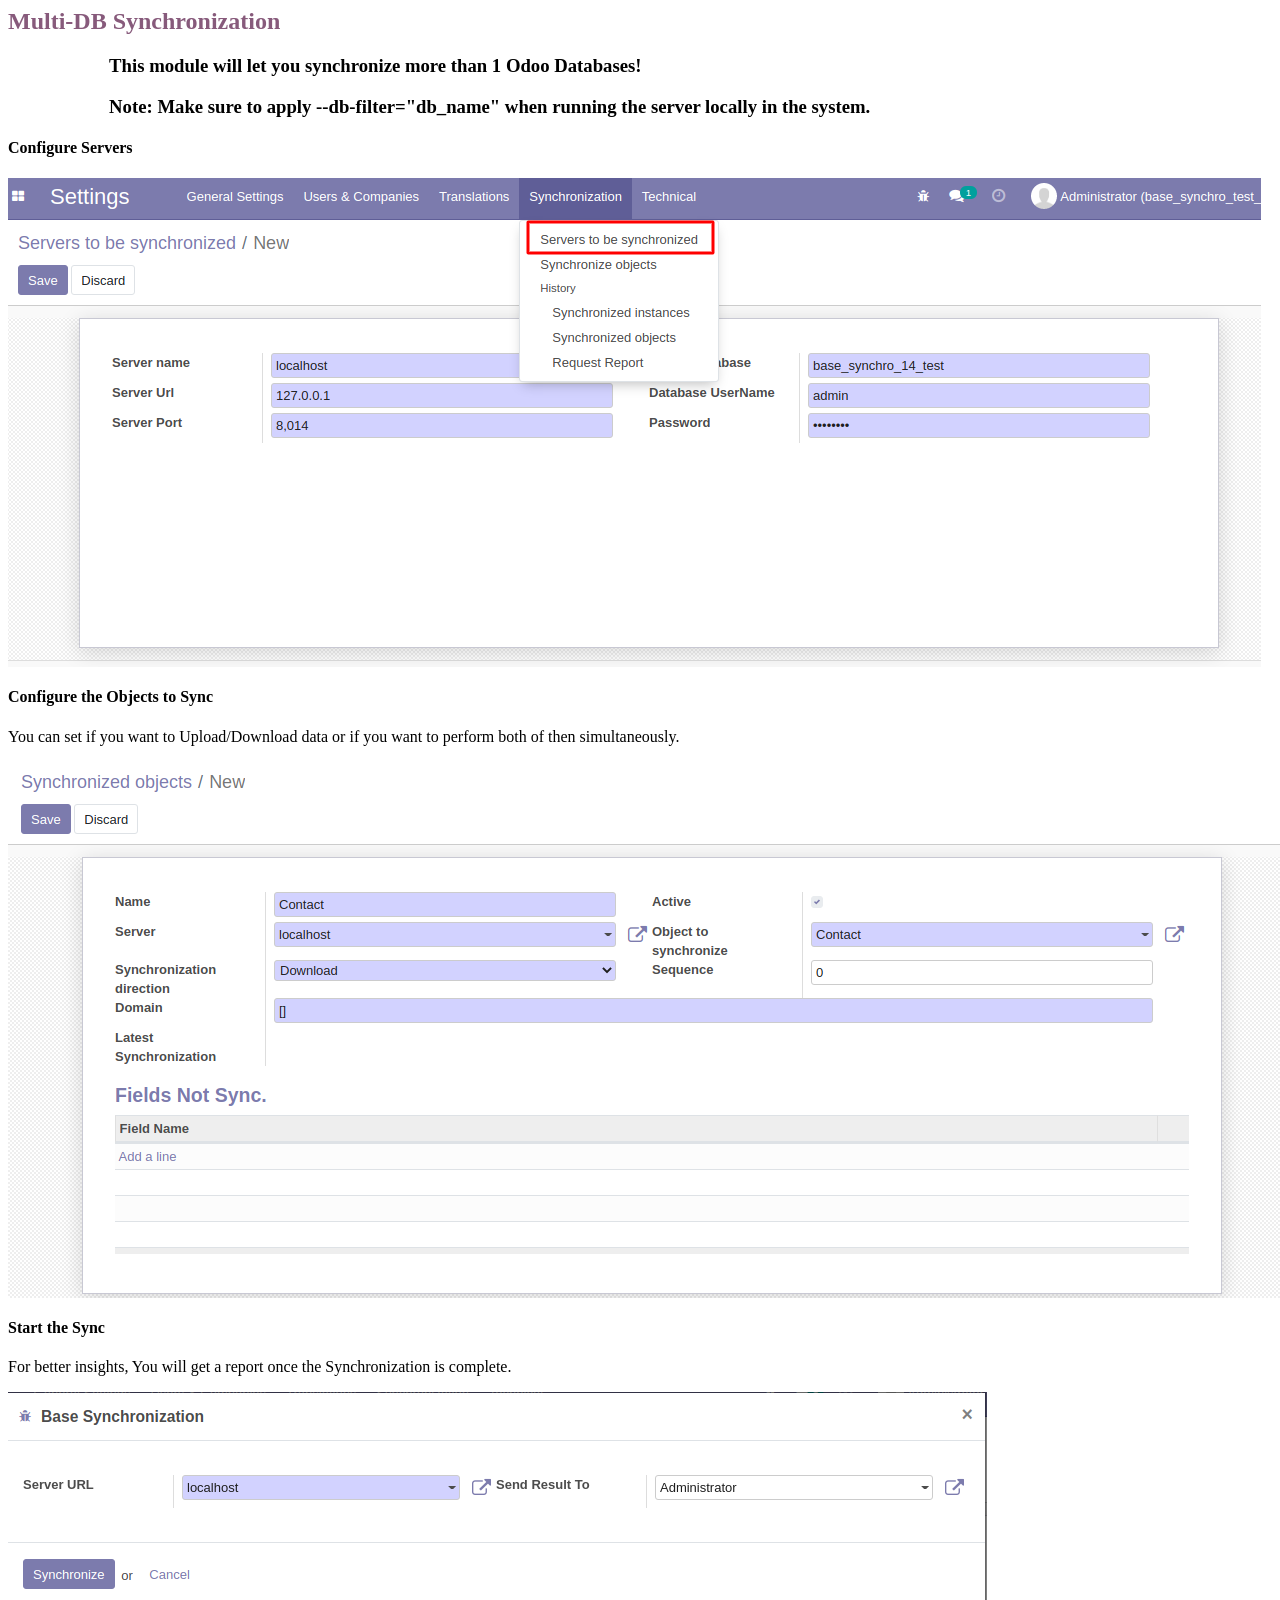
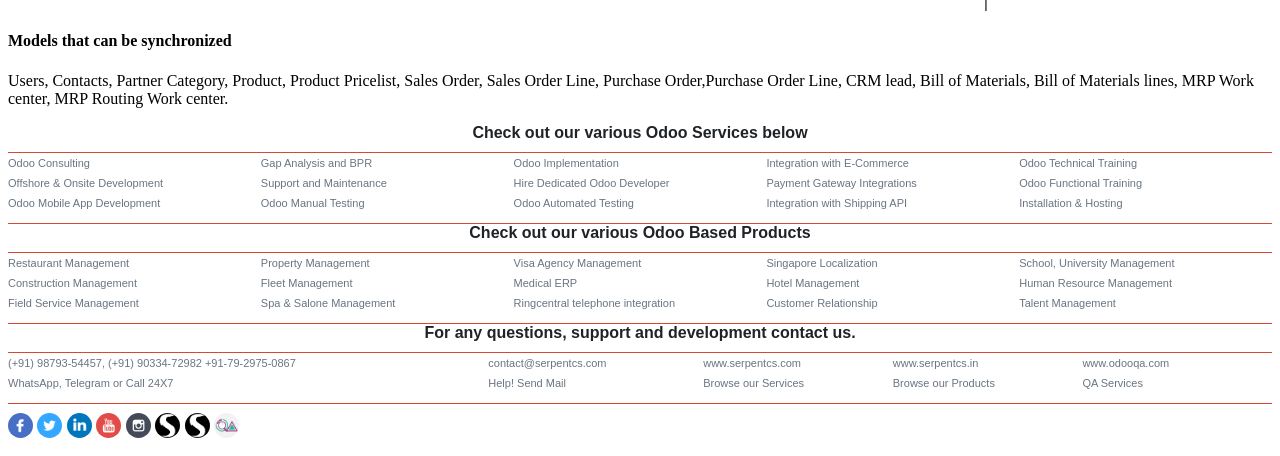
<file: base_synchro/static/description/index.html>
<html>
    <body>

        <section class="oe_container oe_dark">
            <div class="oe_row">
                <div class="oe_row">
                    <h2 class="oe_slogan" style="color:#875A7B;">Multi-DB Synchronization</h2>
                </div>
                <div style="margin: 16px 8%;">
                    <p class='oe_mt32'>
                        <h3 class="oe_slogan oe_mb32">This module will let you synchronize more than 1 Odoo Databases!</h3>
                    </p>
                    <p class='oe_mt32'>
                        <h3 class="oe_slogan oe_mb32">Note: Make sure to apply --db-filter="db_name" when running the server locally in the system.</h3>
                    </p>
                </div>
            </div>
        </section>

        <section class='oe_container oe_dark'>
            <div class='oe_row'>
                <div style="">
                    <p class='oe_mt32'>
                        <h4 class="oe_slogan oe_mb32">Configure Servers</h4>
                    </p>
                </div>
                <div class='oe_span12'>
                    <div class="oe_demo oe_picture oe_screenshot">
                        <img src="base_synchro_1.png">
                    </div>
                </div>
            </div>
        </section>

        <section class='oe_container oe_dark'>
            <div class='oe_row'>
                <div style="">
                    <p class='oe_mt32'>
                        <h4 class="oe_slogan oe_mb32">Configure the Objects to Sync</h4>
                        <p class="oe_slogan oe_mb32">You can set if you want to Upload/Download data or if you want to perform both
                        of then simultaneously. </p>
                    </p>
                </div>
                <div class='oe_span12'>
                    <div class="oe_demo oe_picture oe_screenshot">
                        <img src="base_synchro_2.png">
                    </div>
                </div>
            </div>
        </section>

        <section class='oe_container oe_dark'>
            <div class='oe_row'>
                <div style="">
                    <p class='oe_mt32'>
                        <h4 class="oe_slogan oe_mb32">Start the Sync</h4>
                        <p class="oe_slogan oe_mb32">For better insights,
                        You will get a report once the Synchronization is complete.
                        </p>
                    </p>

                </div>
                <div class='oe_span12'>
                    <div class="oe_demo oe_picture oe_screenshot">
                        <img src="base_synchro_3.png">
                    </div>
                </div>
            </div>
        </section>

        <section class='oe_container oe_dark'>
            <div class='oe_row'>
                <div style="">
                    <p class='oe_mt32'>
                        <h4 class="oe_slogan oe_mb32">Models that can be synchronized</h4>
                        <p class="oe_slogan oe_mb32">
                            Users, Contacts, Partner Category, Product, Product Pricelist, Sales Order, Sales Order Line,
                            Purchase Order,Purchase Order Line, CRM lead, Bill of Materials, Bill of Materials lines, MRP Work center,
                            MRP Routing Work center.
                        </p>
                    </p>
                </div>
            </div>
        </section>

<!-- LEFT::LEFT PHOTO - MEDIUM -->

<table style="font-family: 'Helvetica Neue', Helvetica, Arial,
sans-serif;" cellpadding="0" cellspacing="0" border="0" width="100%">

    <tbody>
        <tr>
            <td colspan="2" style="font-size:16px; color:#d74930; font-weight:bold;" width="100%" align="center">
            <span class="fa fa-certificate fa-1x" style="color:#1f2327;">Check out our various Odoo Services below</span>
            </td>
        </tr>
        <tr>
            <td colspan="2" style="border-bottom:#d74930 solid 1px; line-height:10px;">&nbsp;
             </td>
        </tr>
        <tr>
            <td  colspan="2">
                <table style="font-size:11px; color:#697582; line-height:20px;" cellpadding="0" cellspacing="0" border="0" width="100%">
                    <tbody>
                        <tr>
                            <td width="20%"><span class="fa fa-globe fa-1x" style="color:#697582;"> <a href="http://www.serpentcs.com/services/odoo-openerp-services/consulting"
style="color:#697582; text-decoration:none;">Odoo Consulting</a></span></td>
                            <td width="20%"><span class="fa fa-globe fa-1x" style="color:#697582;"> <a href="http://www.serpentcs.com/services/odoo-openerp-services/gap-analysis"
style="color:#697582; text-decoration:none;">Gap Analysis and BPR</a></span></td>
                            <td width="20%"><span class="fa fa-globe fa-1x" style="color:#697582;"> <a href="http://www.serpentcs.com/services/odoo-openerp-services/implementation"
style="color:#697582; text-decoration:none;">Odoo Implementation</a></span></td>
                            <td width="20%"><span class="fa fa-globe fa-1x" style="color:#697582;"> <a href="http://www.serpentcs.com/services/ecommerce-integrations/magento-integration"
style="color:#697582; text-decoration:none;">Integration with E-Commerce</a></span></td>
                            <td width="20%"><span class="fa fa-globe fa-1x" style="color:#697582;"> <a href="http://www.serpentcs.com/services/trainings/openerp-odoo-technical-training"
style="color:#697582; text-decoration:none;">Odoo Technical Training</a></span></td>
                        </tr>
                        <tr>
                            <td width="20%"><span class="fa fa-globe fa-1x" style="color:#697582;"> <a href="http://www.serpentcs.com/services/odoo-openerp-services/offshore-development-partnership"
style="color:#697582; text-decoration:none;">Offshore & Onsite Development</a></span></td>
                            <td width="20%"><span class="fa fa-globe fa-1x" style="color:#697582;"> <a href="http://www.serpentcs.com/odoo-packages/odoo-support-package"
style="color:#697582; text-decoration:none;">Support and Maintenance</a></span></td>
                            <td width="20%"><span class="fa fa-globe fa-1x" style="color:#697582;"> <a href="http://www.serpentcs.com/services/odoo-openerp-services/hire-odoo-openerp-developer"
style="color:#697582; text-decoration:none;">Hire Dedicated Odoo Developer</a></span></td>
                            <td width="20%"><span class="fa fa-globe fa-1x" style="color:#697582;"> <a href="http://www.serpentcs.com/services/ecommerce-integrations/paymentech-elavon-paypal-integration"
style="color:#697582; text-decoration:none;">Payment Gateway Integrations</a></span></td>
                            <td width="20%"><span class="fa fa-globe fa-1x" style="color:#697582;"> <a href="http://www.serpentcs.com/services/trainings/openerpodoo-functional-training"
style="color:#697582; text-decoration:none;">Odoo Functional Training</a></span></td>
                        </tr>
                        <tr>
                            <td width="20%"><span class="fa fa-globe fa-1x" style="color:#697582;"> <a href="http://www.serpentcs.com/services/community/aios-mobile-client"
style="color:#697582; text-decoration:none;">Odoo Mobile App Development</a></span></td>
                            <td width="20%"><span class="fa fa-globe fa-1x" style="color:#697582;"> <a href="http://www.odooqa.com/page/manual-functional-testing"
style="color:#697582; text-decoration:none;">Odoo Manual Testing</a></span></td>
                            <td width="20%"><span class="fa fa-globe fa-1x" style="color:#697582;"> <a href="http://www.odooqa.com/page/automated-functional-testing"
style="color:#697582; text-decoration:none;">Odoo Automated Testing</a></span></td>
                            <td width="20%"><span class="fa fa-globe fa-1x" style="color:#697582;"> <a href="http://www.serpentcs.com/services/ecommerce-integrations/fedex-ups-usps-integration"
style="color:#697582; text-decoration:none;">Integration with Shipping API</a></span></td>
                            <td width="20%"><span class="fa fa-globe fa-1x" style="color:#697582;"> <a href="http://www.serpentcs.com/services/odoo-openerp-services/installation-and-hosting"
style="color:#697582; text-decoration:none;">Installation & Hosting</a></span></td>
                        </tr>
                    </tbody>
                </table>
            </td>
        </tr>
        <tr>
            <td colspan="2" style="border-bottom:#d74930 solid 1px; line-height:10px;">&nbsp;
             </td>
        </tr>


        <tr>
            <td colspan="2" style="font-size:16px; color:#d74930; font-weight:bold;" width="100%" align="center">
            <span class="fa fa-certificate fa-1x" style="color:#1f2327;">Check out our various Odoo Based Products</spam>

            </td>
        </tr>
        <tr>
            <td colspan="2" style="border-bottom:#d74930 solid 1px; line-height:10px;">&nbsp;
             </td>
        </tr>
        <tr>
            <td  colspan="2">
                <table style="font-size:11px; color:#697582; line-height:20px;" cellpadding="0" cellspacing="0" border="0" width="100%">
                    <tbody>
                        <tr>
                            <td width="20%"><span class="fa fa-coffee fa-1x" style="color:#697582;"> <a href="http://serpentcs.in/product/restaurant-management-system"
style="color:#697582; text-decoration:none;">Restaurant Management</a></span></td>
                            <td width="20%"><span class="fa fa-building fa-1x" style="color:#697582;"> <a href="http://serpentcs.in/product/property-management-system"
style="color:#697582; text-decoration:none;">Property Management</a></span></td>
                            <td width="20%"><span class="fa fa-plane fa-1x" style="color:#697582;"> <a href="http://serpentcs.in/product/visa-management-system"
style="color:#697582; text-decoration:none;">Visa Agency Management</a></span></td>
                            <td width="20%"><span class="fa fa-globe fa-1x" style="color:#697582;"> <a href="http://serpentcs.in/product/odoo-singapore-localization"
style="color:#697582; text-decoration:none;">Singapore Localization</a></span></td>
                            <td width="20%"><span class="fa fa-graduation-cap fa-1x" style="color:#697582;"> <a href="http://serpentcs.in/product/education-management-system"
style="color:#697582; text-decoration:none;">School, University Management</a></span></td>
                        </tr>
                        <tr>
                            <td width="20%"><span class="fa fa-cubes fa-1x" style="color:#697582;"> <a href="http://serpentcs.in/product/construction-management-system"
style="color:#697582; text-decoration:none;">Construction Management</a></span></td>
                            <td width="20%"><span class="fa fa-bus fa-1x" style="color:#697582;"> <a href="http://serpentcs.in/product/fleet-management-systems"
style="color:#697582; text-decoration:none;">Fleet Management</a></span></td>
                            <td width="20%"><span class="fa fa-stethoscope fa-1x" style="color:#697582;"> <a href="http://serpentcs.in/product/healthcare-management-software"
style="color:#697582; text-decoration:none;">Medical ERP</a></span></td>
                            <td width="20%"><span class="fa fa-hotel fa-1x" style="color:#697582;"> <a href="http://serpentcs.in/product/hotel-management-system"
style="color:#697582; text-decoration:none;">Hotel Management</a></span></td>
                            <td width="20%"><span class="fa fa-users fa-1x" style="color:#697582;"> <a href="http://serpentcs.in/product/human-resource-management-system"
style="color:#697582; text-decoration:none;">Human Resource Management</a></span></td>
                        </tr>
                        <tr>
                            <td width="20%"><span class="fa fa-map-marker fa-1x" style="color:#697582;"> <a href="http://serpentcs.in/product/odoo-fieldstaff-tracking-system"
style="color:#697582; text-decoration:none;">Field Service Management</a></span></td>
                            <td width="20%"><span class="fa fa-globe fa-1x" style="color:#697582;"> <a href="http://serpentcs.in/product/spa-salon-management-system"
style="color:#697582; text-decoration:none;">Spa & Salone Management</a></span></td>
                            <td width="20%"><span class="fa fa-phone fa-1x" style="color:#697582;"> <a href="http://serpentcs.in/product/odoo-ringcentral-integration"
style="color:#697582; text-decoration:none;">Ringcentral telephone integration</a></span></td>
                            <td width="20%"><span class="fa fa-heart fa-1x" style="color:#697582;"> <a href="http://serpentcs.in/product/customer-relationship-management"
style="color:#697582; text-decoration:none;">Customer Relationship</a></span></td>
                            <td width="20%"><span class="fa fa-user fa-1x" style="color:#697582;"> <a href="http://serpentcs.in/product/talent-management-system"
style="color:#697582; text-decoration:none;">Talent Management</a></span></td>
                        </tr>
                    </tbody>
                </table>
            </td>
        </tr>

        <tr>
            <td colspan="2" style="border-bottom:#d74930 solid 1px; line-height:10px;">&nbsp;
             </td>
        </tr>

        <tr>
            <td colspan="2" style="font-size:16px; color:#d74930; font-weight:bold;" width="100%" align="center">
            <span class="fa fa-certificate fa-1x" style="color:#1f2327;">For any questions, support and development contact us.</spam>

            </td>
        </tr>
        <tr>
            <td colspan="2" style="border-bottom:#d74930 solid 1px; line-height:10px;">&nbsp;
             </td>
        </tr>

        <tr>
            <td  colspan="2">
                <table style="font-size:11px; color:#697582; line-height:20px;" cellpadding="0" cellspacing="0" border="0" width="100%">
                    <tbody>
                        <tr>
                            <td width="38%"><span class="fa fa-whatsapp fa-1x" style="color:#697582;"> (+91) 98793-54457, (+91) 90334-72982 </span>
                            <span class="fa fa-phone fa-1x" style="color:#697582;"> +91-79-2975-0867</span></td>
                            <td width="17%"><span class="fa fa-envelope fa-1x" style="color:#697582;"> <a href="mailto:contact@serpentcs.com"
style="color:#697582; text-decoration:none;">contact@serpentcs.com</a></span></td>
                            <td width="15%"><span class="fa fa-globe fa-1x" style="color:#697582;"> <a href="http://www.serpentcs.com"
style="color:#697582; text-decoration:none;">www.serpentcs.com</a></span></td>
                            <td width="15%"><span class="fa fa-globe fa-1x" style="color:#697582;"> <a href="http://www.serpentcs.in"
style="color:#697582; text-decoration:none;">www.serpentcs.in</a></span></td>
                            <td width="15%"><span class="fa fa-globe fa-1x" style="color:#697582;"> <a href="http://www.odooqa.com"
style="color:#697582; text-decoration:none;">www.odooqa.com</a></span></td>
                        </tr>
                        <tr>
                            <td width="38%"><span class="fa fa-hand-pointer-o fa-1x" style="color:#697582;"> WhatsApp, Telegram or Call 24X7</span></td>
                            <td width="17%"><span class="fa fa-hand-pointer-o fa-1x" style="color:#697582;"> Help! Send Mail</span></td>
                            <td width="15%"><span class="fa fa-hand-pointer-o fa-1x" style="color:#697582;"> Browse our Services</span></td>
                            <td width="15%"><span class="fa fa-hand-pointer-o fa-1x" style="color:#697582;"> Browse our Products</span></td>
                            <td width="15%"><span class="fa fa-hand-pointer-o fa-1x" style="color:#697582;"> QA Services</span></td>
                        </tr>
                    </tbody>
                </table>
            </td>
        </tr>
        <tr colspan="2">
            <td  colspan="2" style="border-bottom:#d74930 solid 1px; line-height:10px;">&nbsp;
            </td>
        </tr>
        <tr colspan="2">
            <td  colspan="2" style="padding-top:9px;">
                <a href="https://www.facebook.com/Serpent-Consulting-Services-Pvt-Ltd-299017730141795/" style="text-decoration:none;"><img src="fb.jpg" style="vertical-align:middle; border-radius: 50%;" width="25">
                </a>
                <a href="https://twitter.com/Serpent_CS" style="text-decoration:none;"><img src="twitter.jpg" style="vertical-align:middle; border-radius: 50%;" width="25">
                </a>
                <a href="https://www.linkedin.com/company-beta/2435682/" style="text-decoration:none;"><img src="in.jpg" style="vertical-align:middle; border-radius: 50%;" width="25">
                </a>
                <a href="https://www.youtube.com/user/husendaudi123/videos" style="text-decoration:none;"><img src="youtube.jpg" style="vertical-align:middle; border-radius: 50%;" width="25">
                </a>
                <a href="https://www.instagram.com/explore/tags/serpentcs/"style="text-decoration:none;"><img src="insta.jpg" style="vertical-align:middle; border-radius: 50%;" width="25">
                </a>
                <a href="http://www.serpentcs.com"style="text-decoration:none;"><img src="serpent32.png" style="vertical-align:middle; border-radius: 50%;" width="25">
                </a>
                <a href="http://www.serpentcs.in"style="text-decoration:none;"><img src="serpent32.png" style="vertical-align:middle; border-radius: 50%;" width="25">
                </a>
                <a href="http://www.odooqa.com"style="text-decoration:none;"><img src="odooqa32.png" style="vertical-align:middle; border-radius: 50%;" width="25">
                </a>
            </td>
        </tr>
        <tr colspan="2">
            <td  colspan="2" style="font-size:8px; color:#697582; line-height:15px;padding-top:10px; text-align:justify;">
            </td>
        </tr>
    </tbody>
</table>

    </body>
</html>
</file>
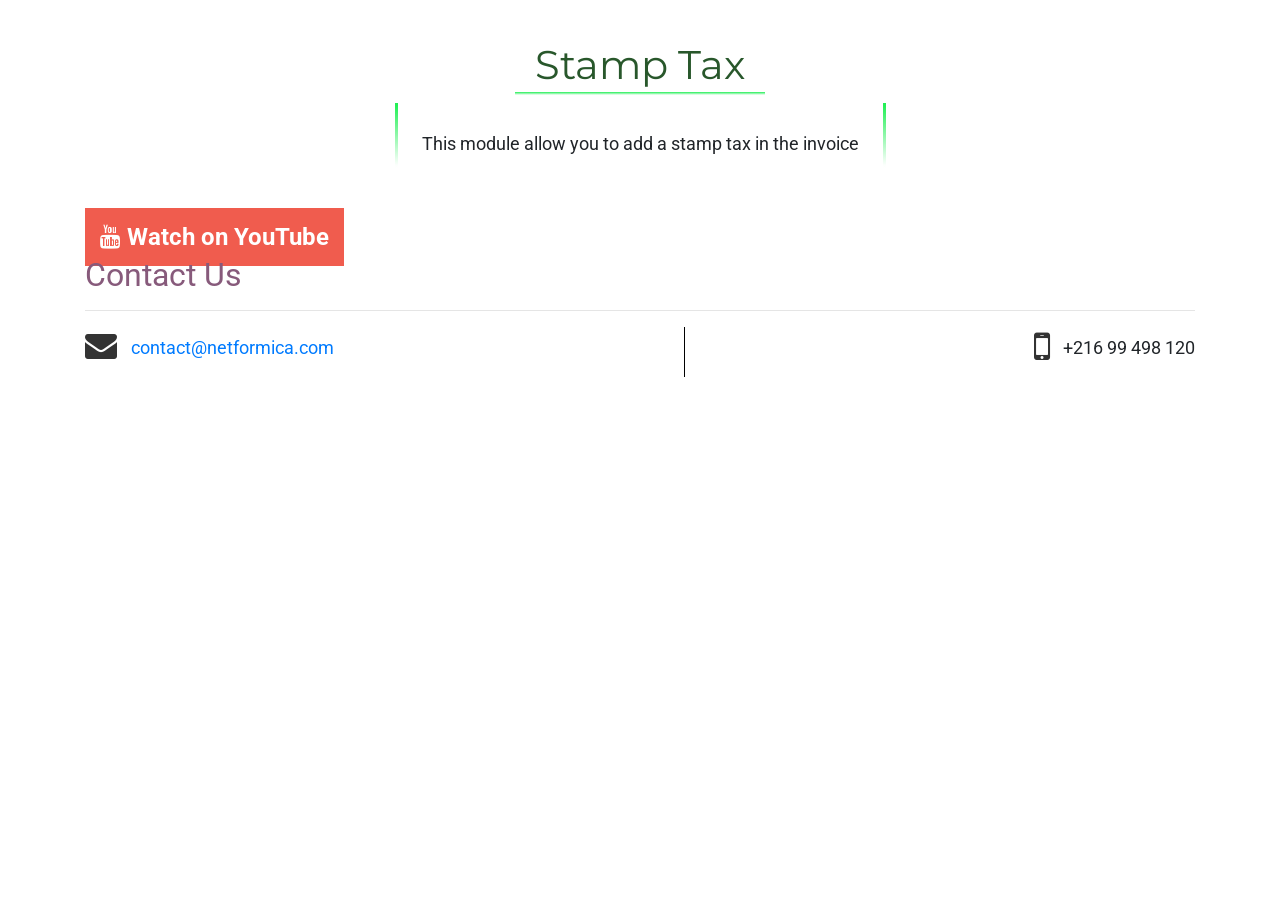
<file: l10n_tn_stamp_tax/static/description/index.html>
<!DOCTYPE html>
<html>

<head>
    <meta charset="utf-8"/>
    <meta http-equiv="X-UA-Compatible" content="IE=edge">
    <title>Odoo</title>
    <meta name="viewport" content="width=device-width, initial-scale=1">
    <link rel="stylesheet" href="https://stackpath.bootstrapcdn.com/bootstrap/4.3.1/css/bootstrap.min.css">
    <link href="https://fonts.googleapis.com/css?family=Montserrat" rel="stylesheet">
    <link href="https://stackpath.bootstrapcdn.com/font-awesome/4.7.0/css/font-awesome.min.css" rel="stylesheet"
          integrity="sha384-wvfXpqpZZVQGK6TAh5PVlGOfQNHSoD2xbE+QkPxCAFlNEevoEH3Sl0sibVcOQVnN" crossorigin="anonymous">
    <link href="https://fonts.googleapis.com/css?family=Roboto:400,500,700&display=swap" rel="stylesheet">
</head>
<!-- odoo description page css -->
<style>
    h1,
    h2,
    h3,
    h4,
    h5,
    h6,
    .h1,
    .h2,
    .h3,
    .h4,
    .h5,
    .h6 {
        font-weight: 400;
        line-height: 1.1;
        color: #28572b;
    }
    
    ul {
        color: #992020;
    }
</style>

<body>
<div class="container">
    <div class="row align-items-center justify-content-center py-3 mx-0">

        <div class="text-center py-4">
            <h1 style="border-width: 3px;
                                border-style: solid;
                                border-image: linear-gradient( to bottom, #22ef55, rgba(0, 0, 0, 0) ) 0 0 100%;
                                display: inline-block;
                                padding: 0 20px 5px;
                                font-family: Montserrat;">
                Stamp Tax
            </h1>
            <p style="font-size: 18px;border-width: 3px;border-style: solid;border-image: linear-gradient( to bottom, #22ef55, rgba(0, 0, 0, 0) ) 1 100%;font-family:Roboto;"
               class="px-sm-4 p-2 pt-4">
                This module allow you to add a stamp tax in the invoice
        </div>
    </div>

    <div>

 <div>
            <h4 class="oe_slogan"> <a href="https://www.youtube.com/watch?v=7wBn6X0Rhdk" target="_blank" style="color:#FFFFFF !important; border-radius:0; background-color:#f05c4e; border-color:#005ca7; padding:15px; font-weight:bold">
               <i class="fa fa-youtube"></i>
                Watch on YouTube
            </a></h4>
            <center>
        </center>
        </div>
        <div class="oe_row oe_spaced">
        <div class="oe_span12">
            <h2 class="oe_slogan" style="color:#875A7B">Contact Us</h2>

        </div>
    </div>
        <div>
            <hr>
            <div class="row mx-0 justify-content-sm-between justify-content-center" >
                <div class="mb-sm-0 mb-3">
                    <i class="fa fa-envelope fa-2x" style=" margin-right: 10px; color: #333;  transform: translateY(3px);"></i>
                    <span style="font-size: 18px;"><a href="mailto:contact@netformica.com"  target="_blank">contact@netformica.com</a></span>
                </div>
                <div class="d-none d-sm-block">
                    <div class="bg-white" style="width: 50px;height: 1px;margin-top: -1px"></div>
                    <div style="border-right: 1px solid black;height: 50px;transform: translateX(-50%);"></div>
                </div>
                <div>
                    <i class="fa fa-mobile fa-2x" style="margin-right: 10px;color: #333;transform: translateY(4px) scale(1.2);"></i>
                    <span style="font-size: 18px;">+216 99 498 120</span>
                </div>
            </div>
        </div>
    </div>
</div>
</body>
</html>
</file>
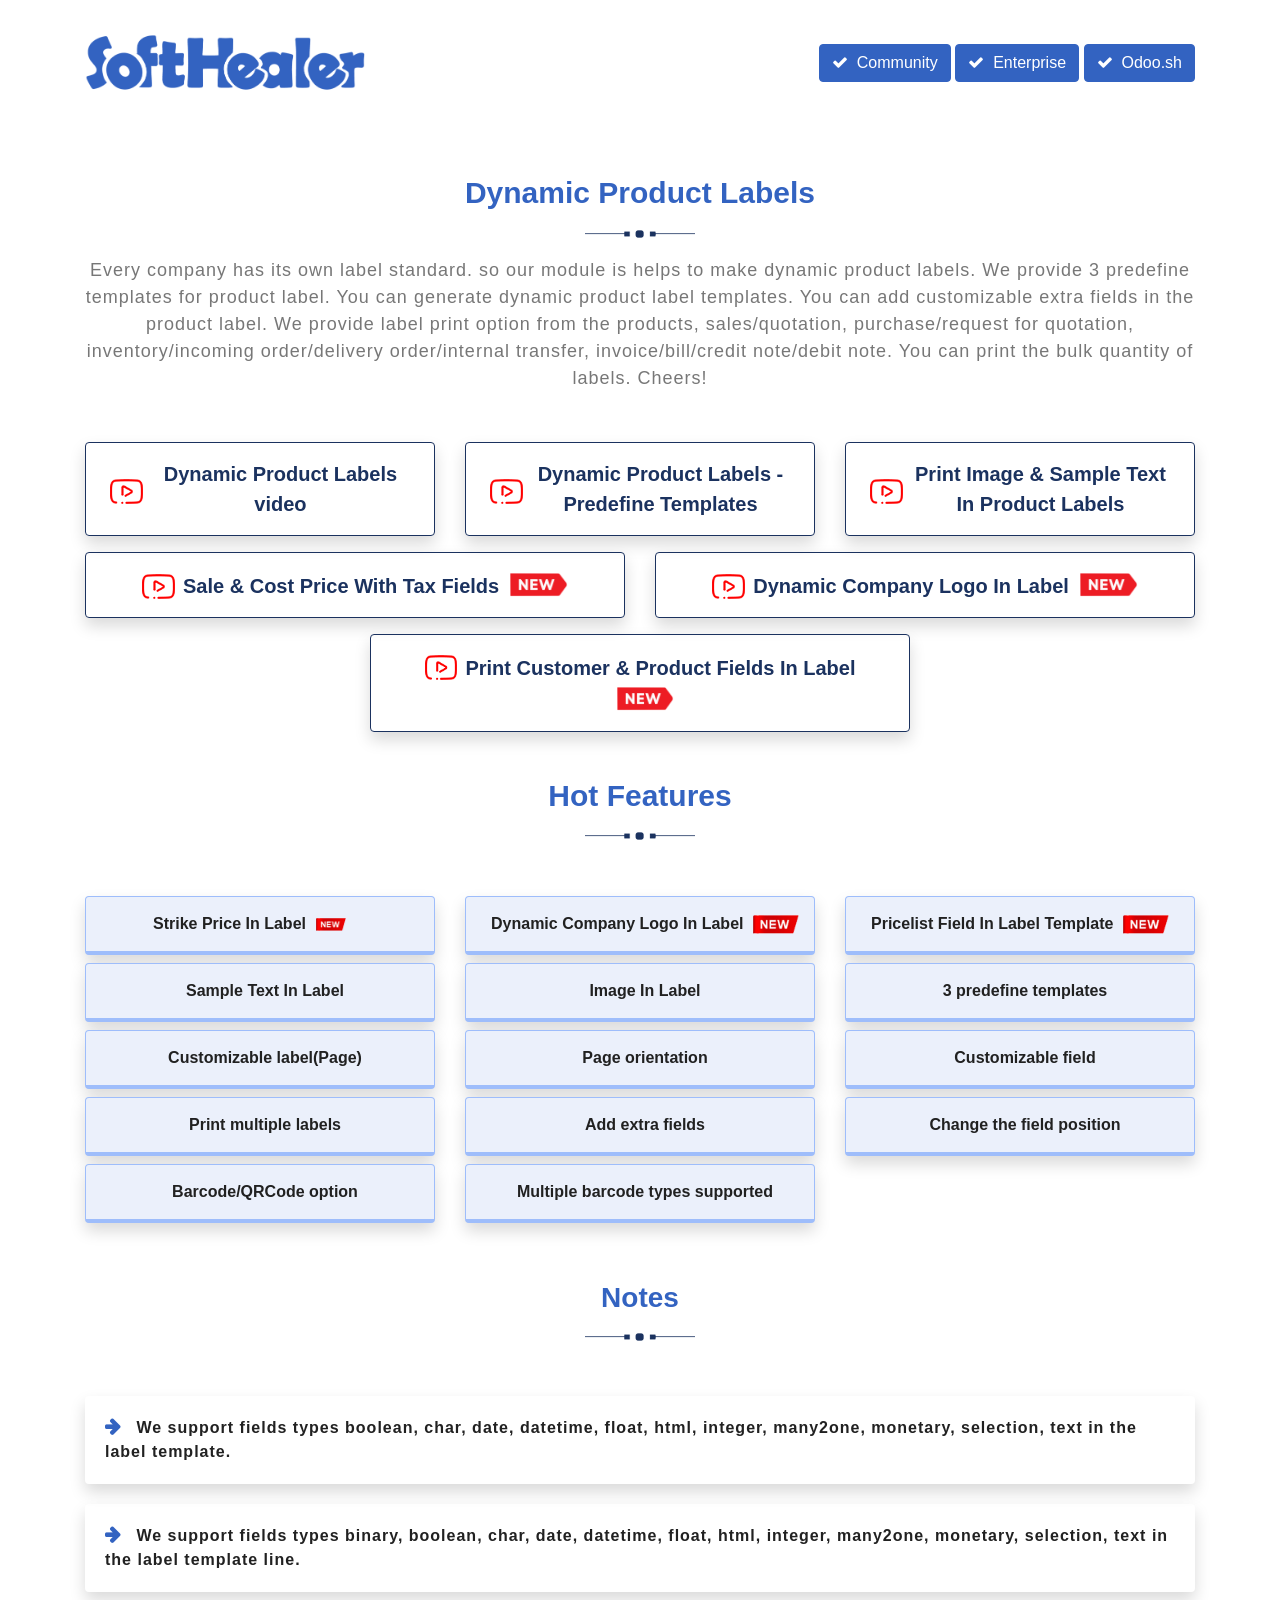
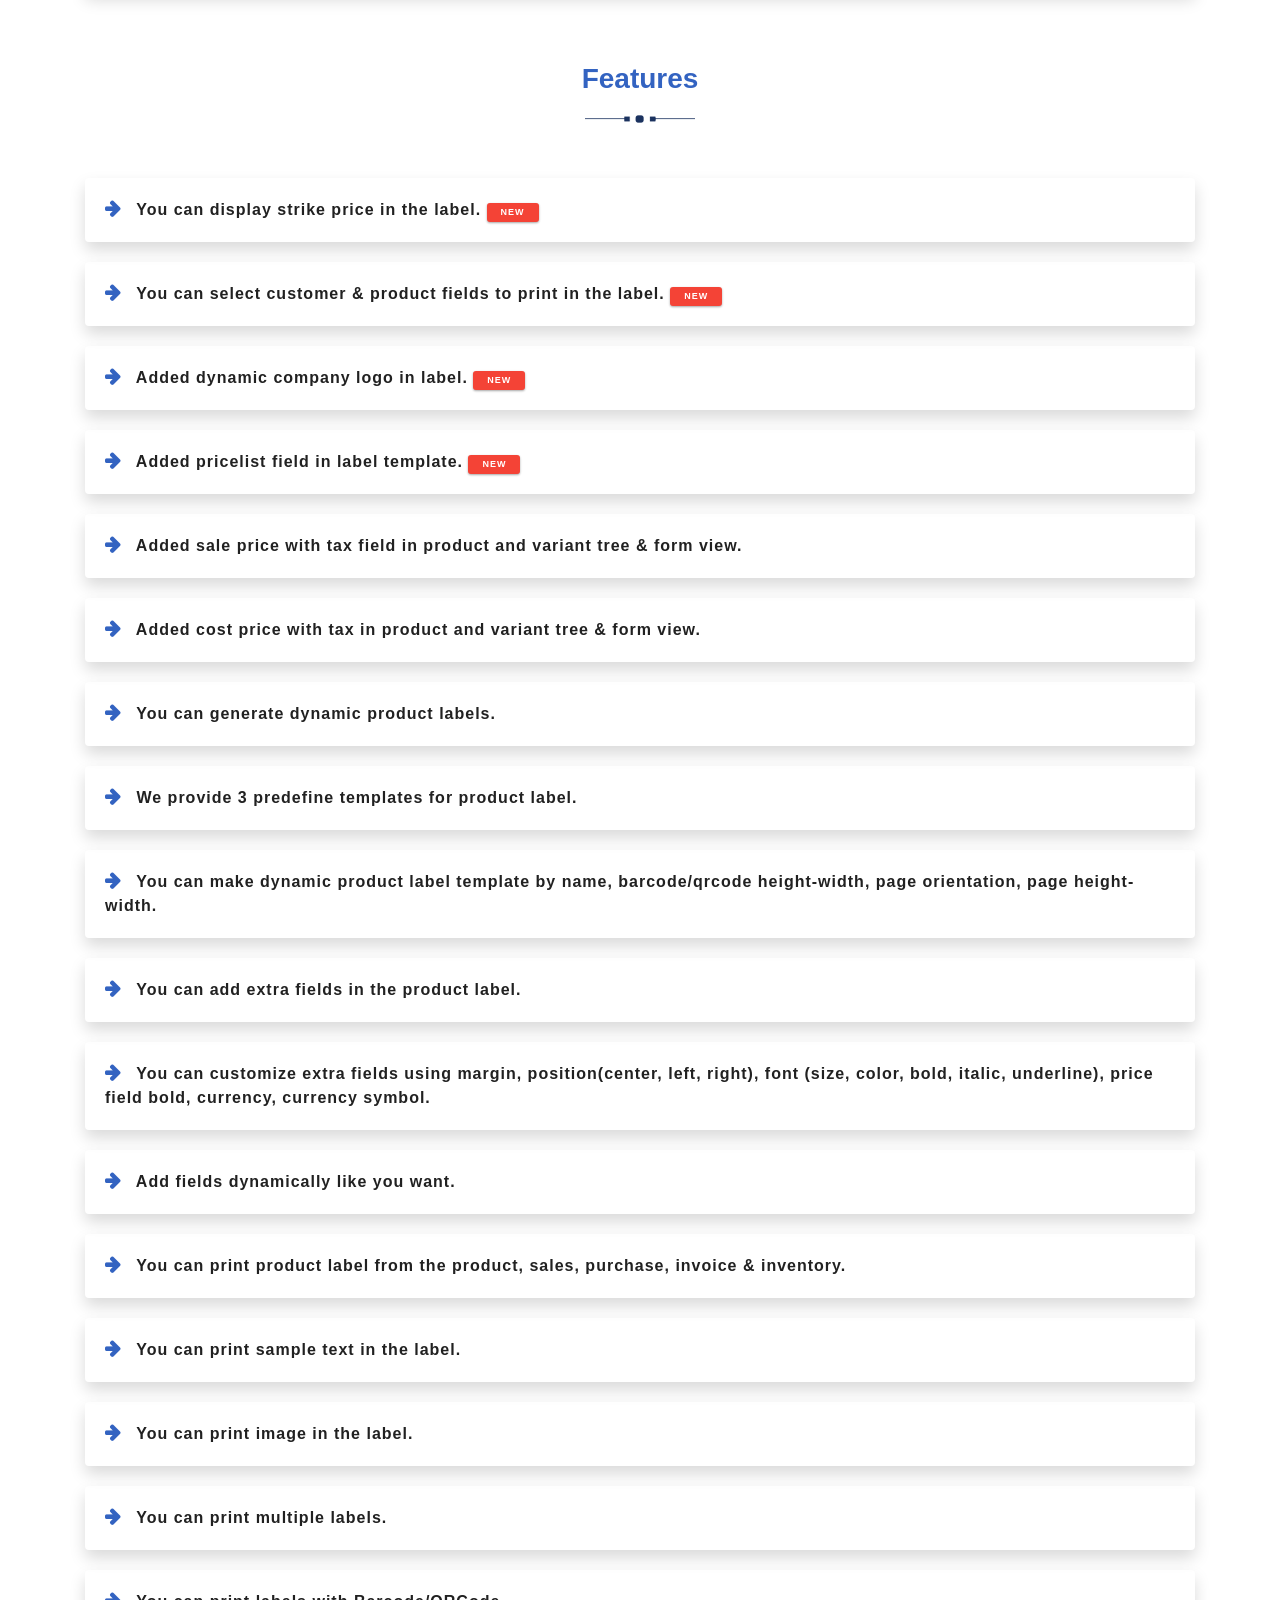
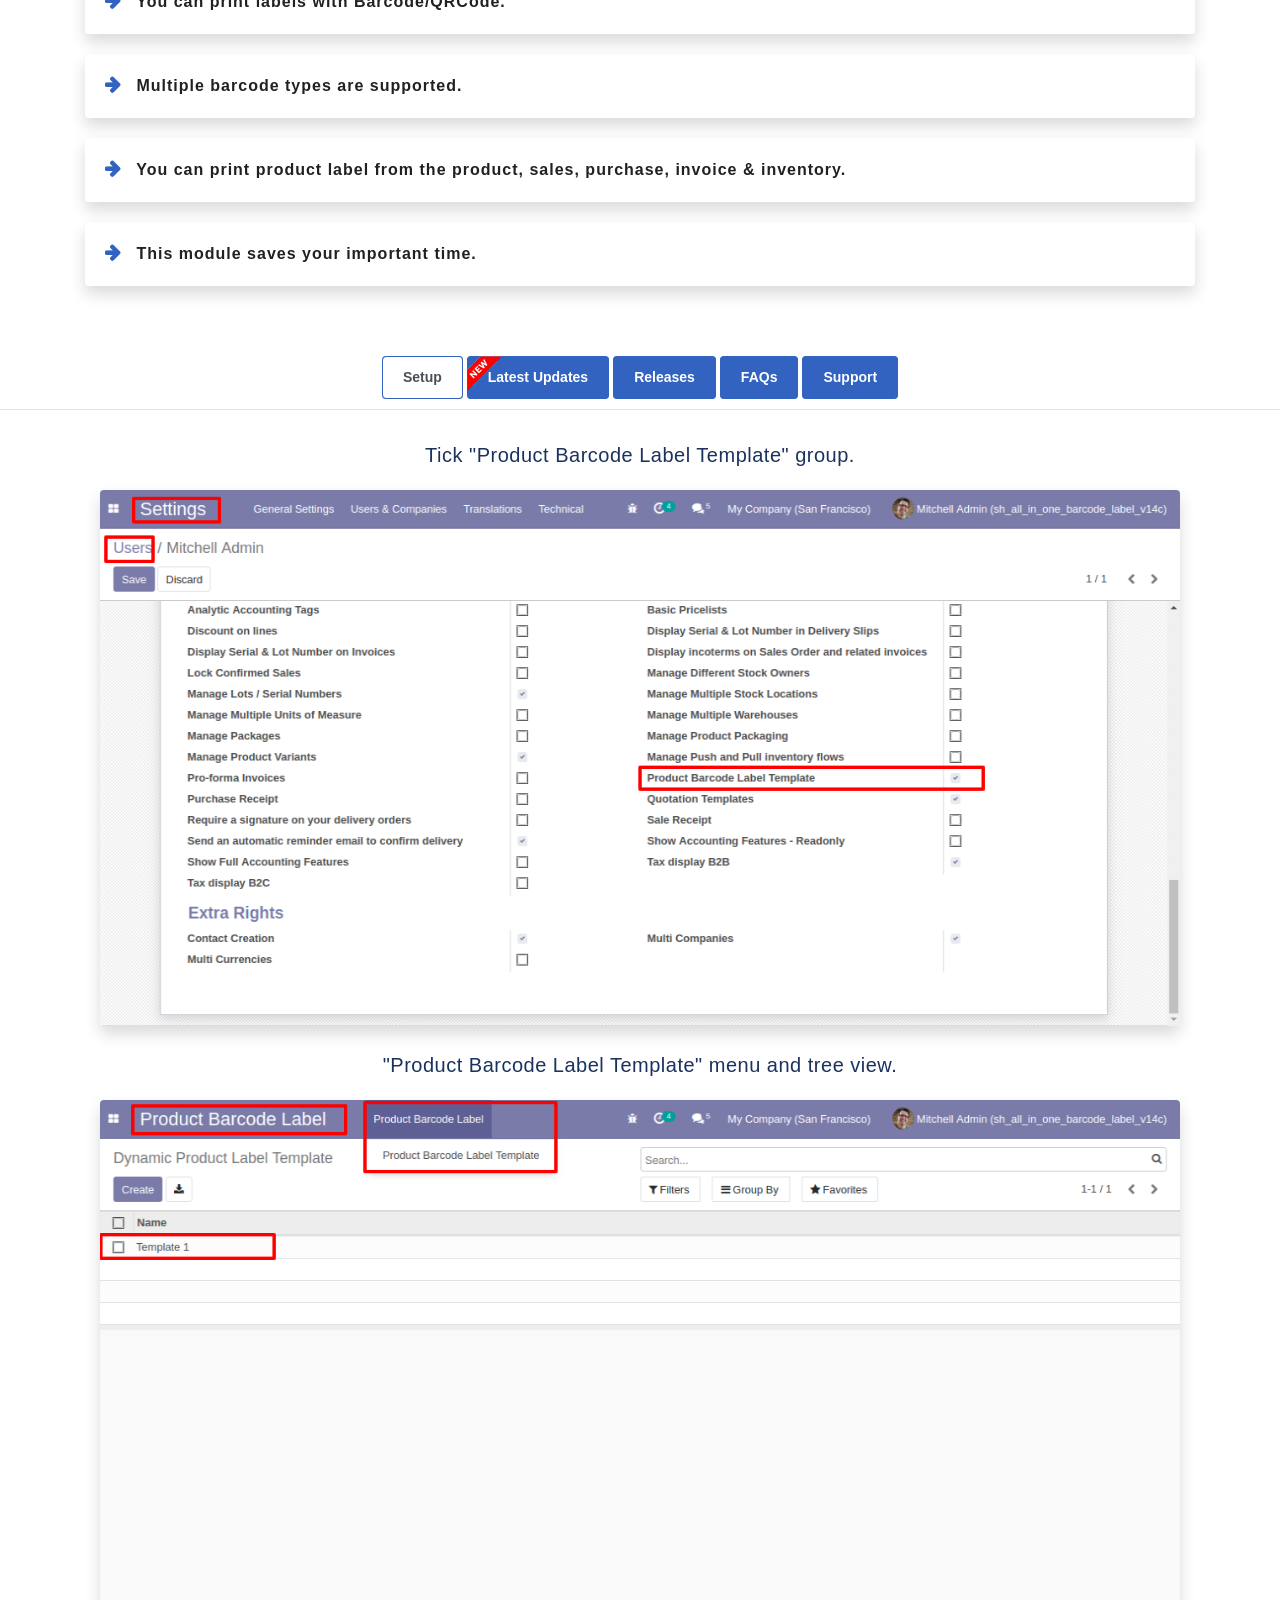
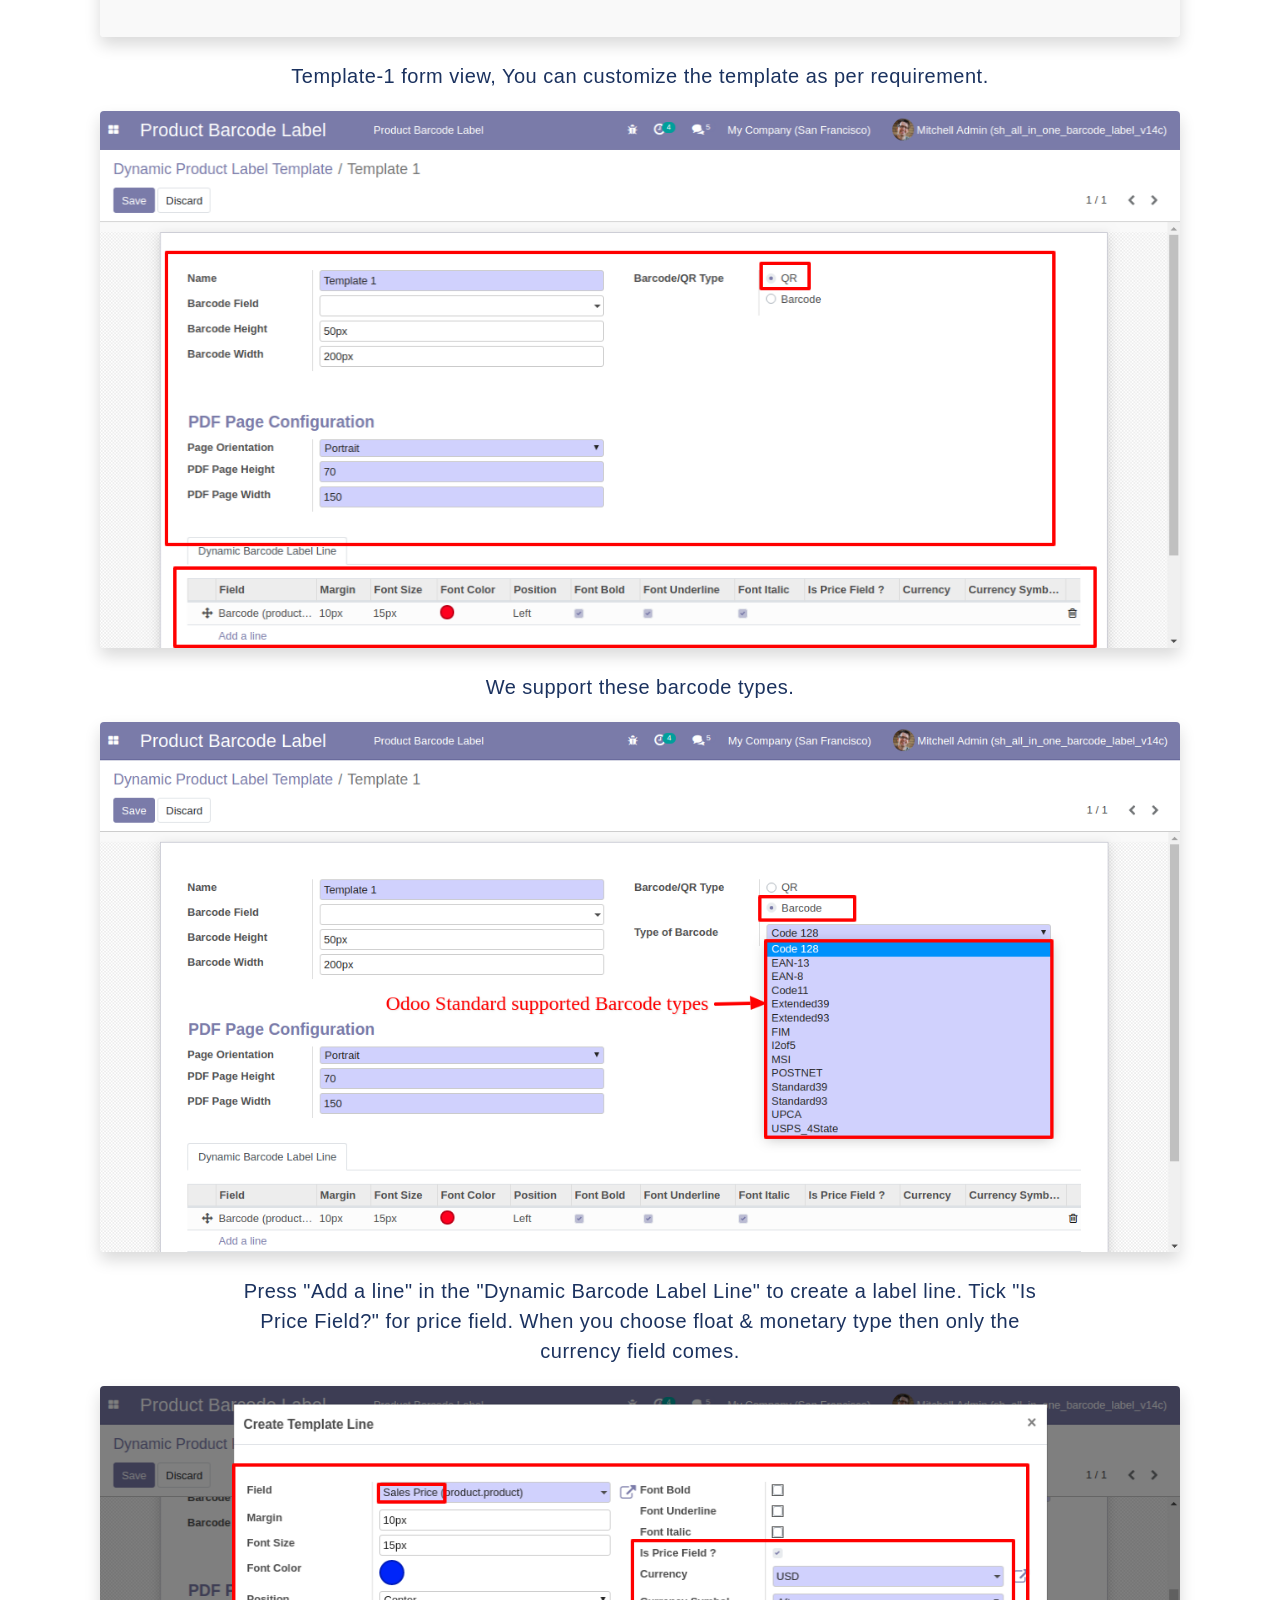
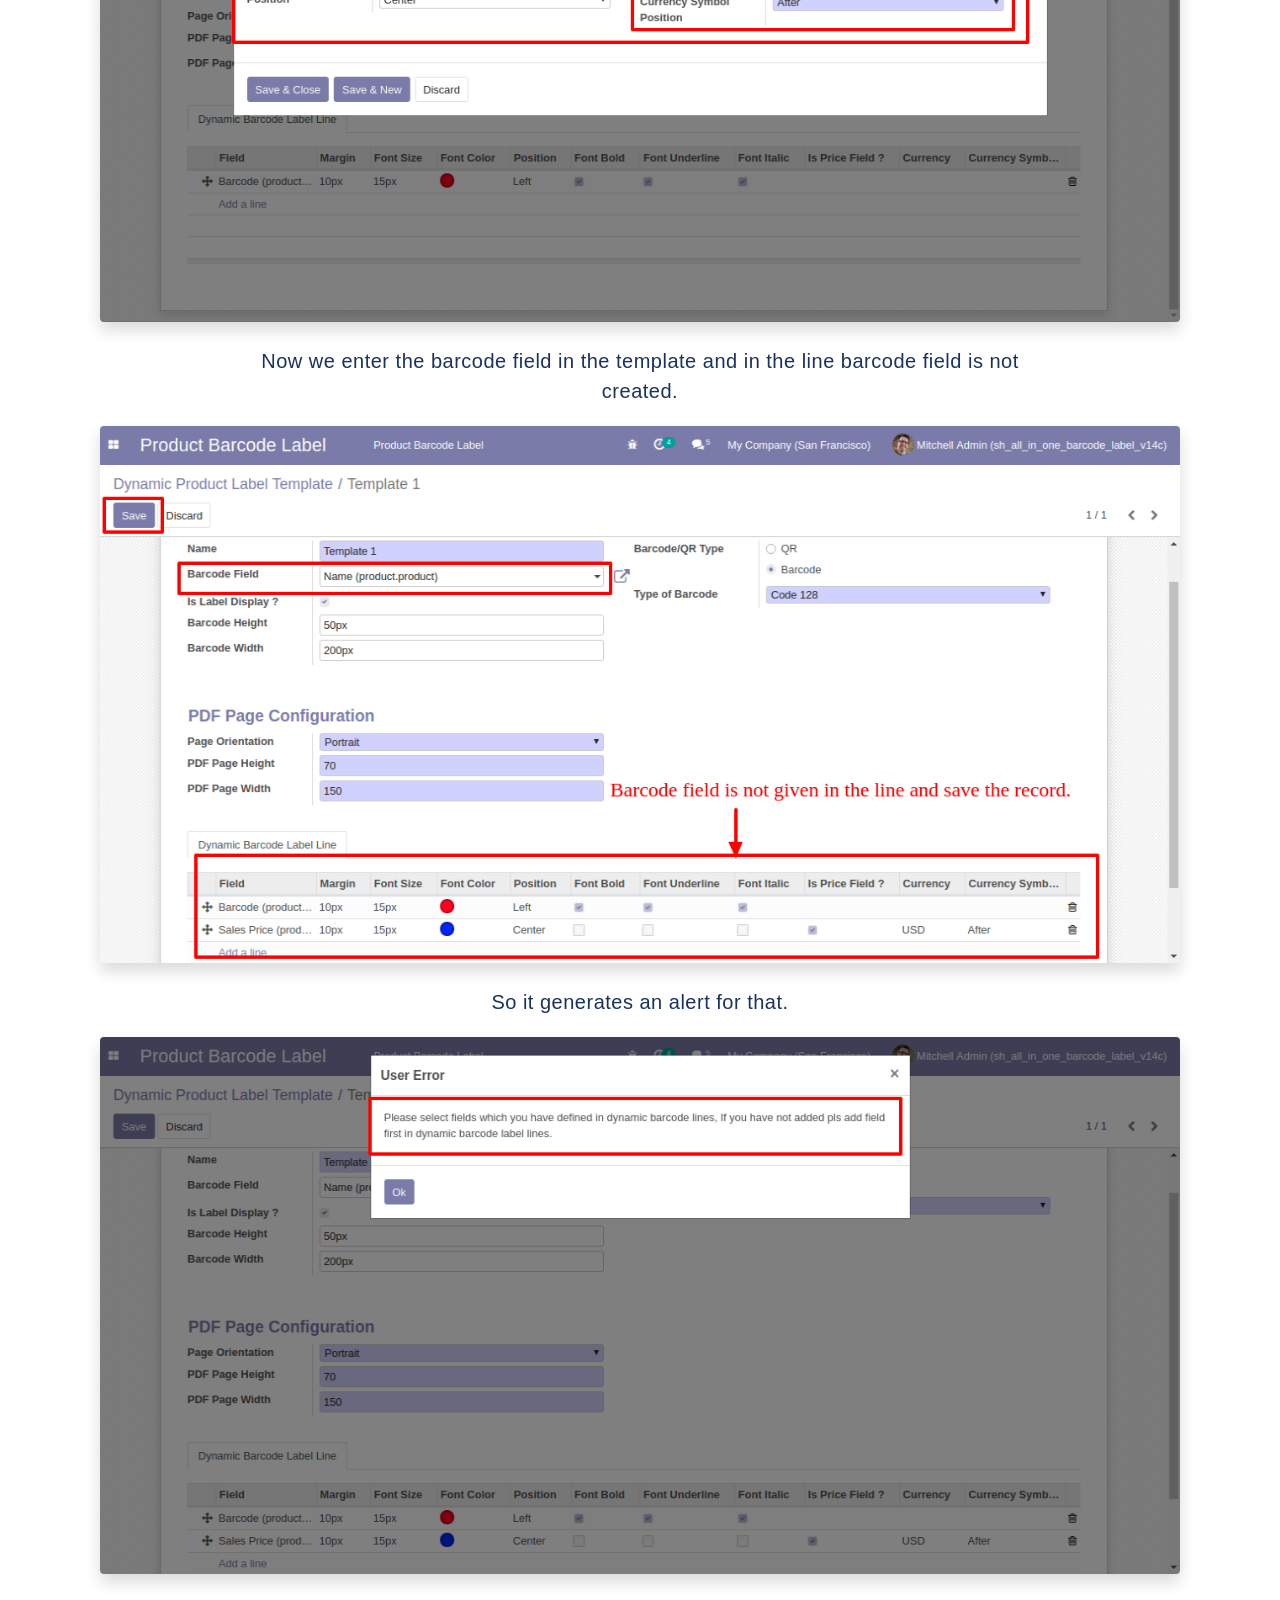
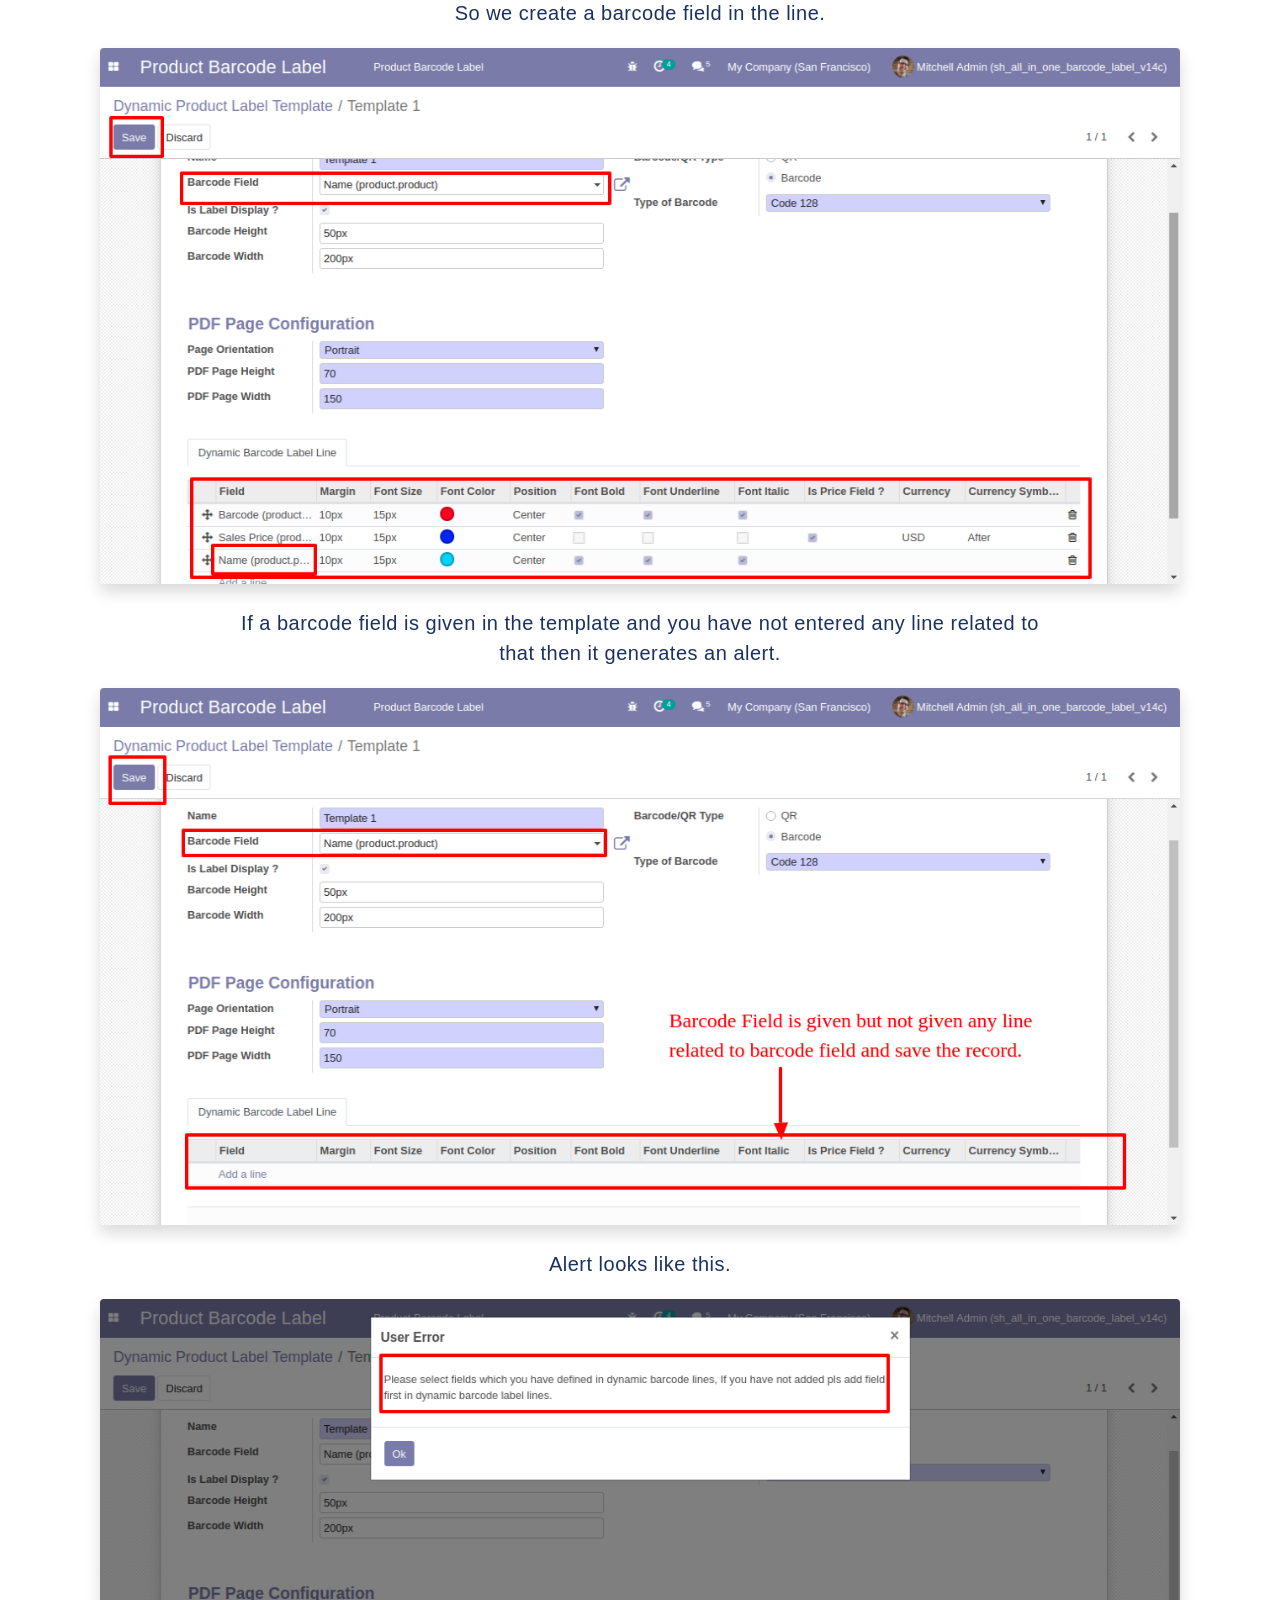
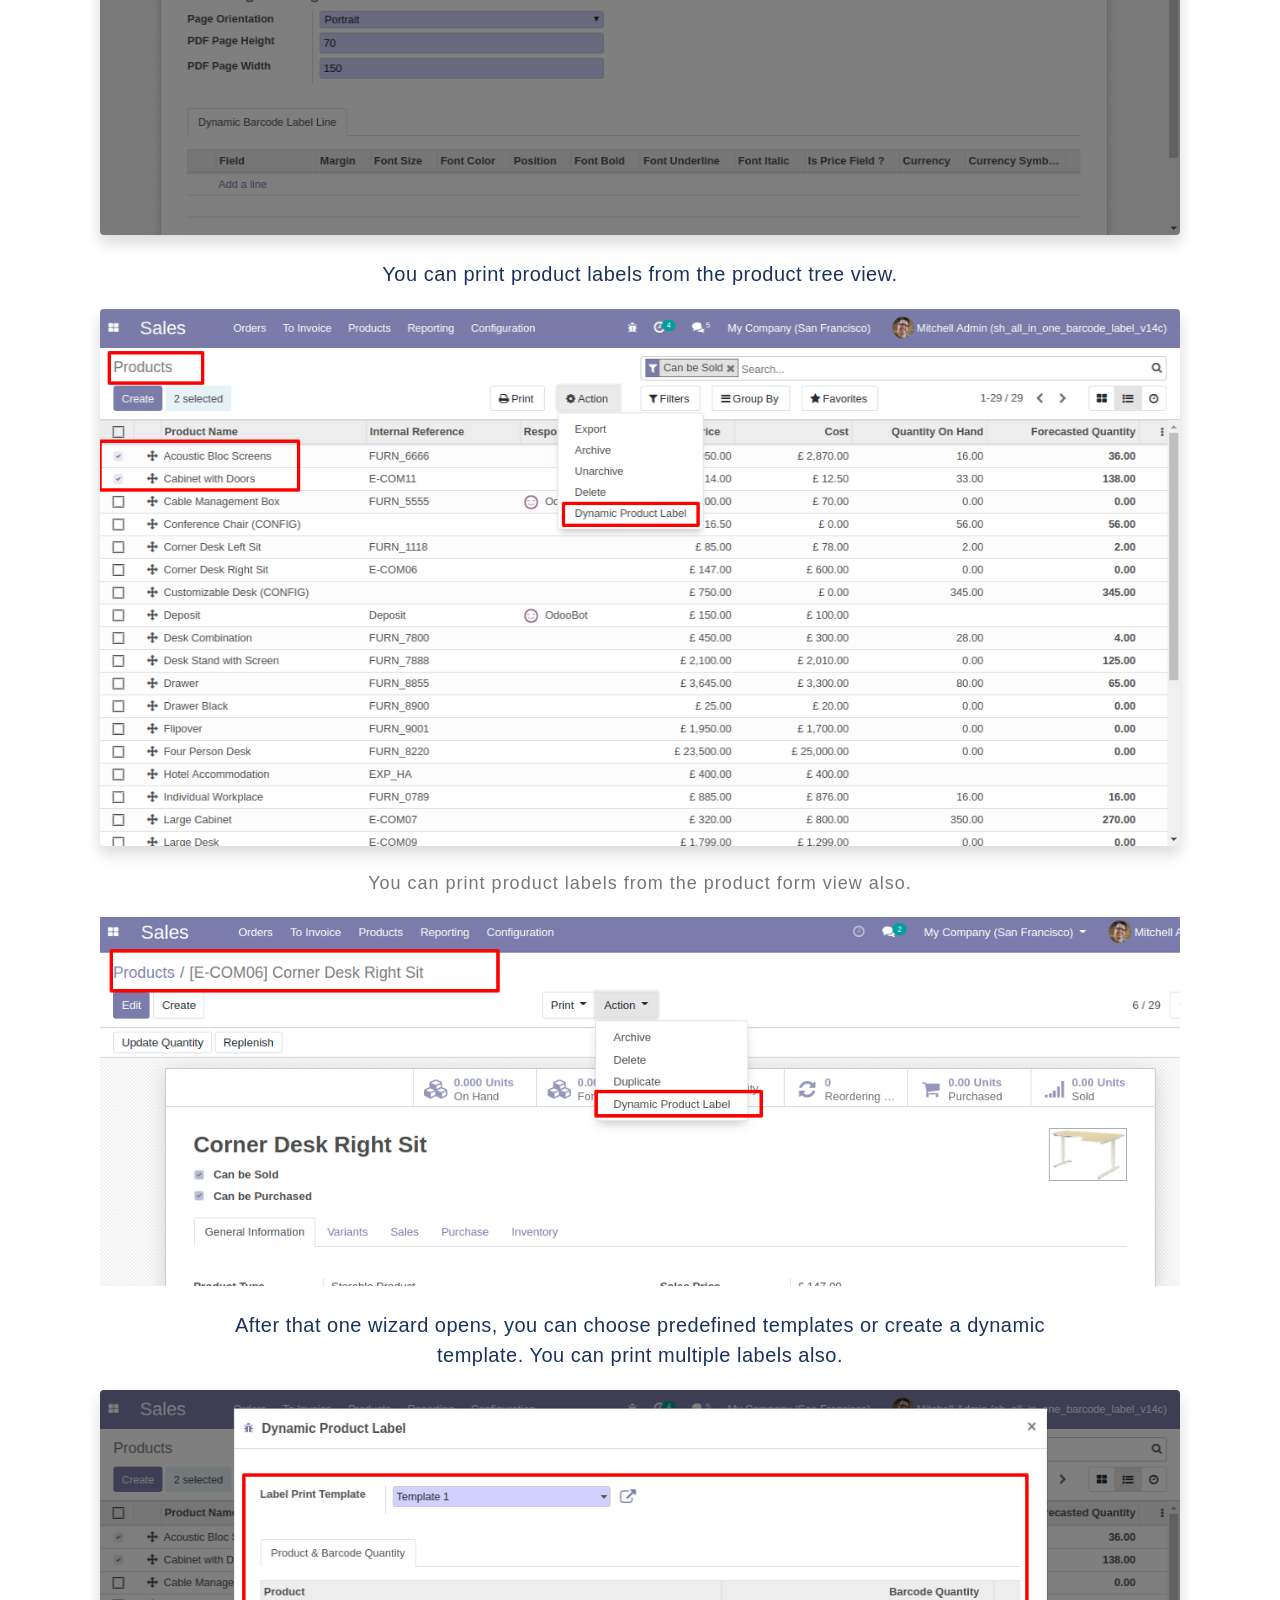
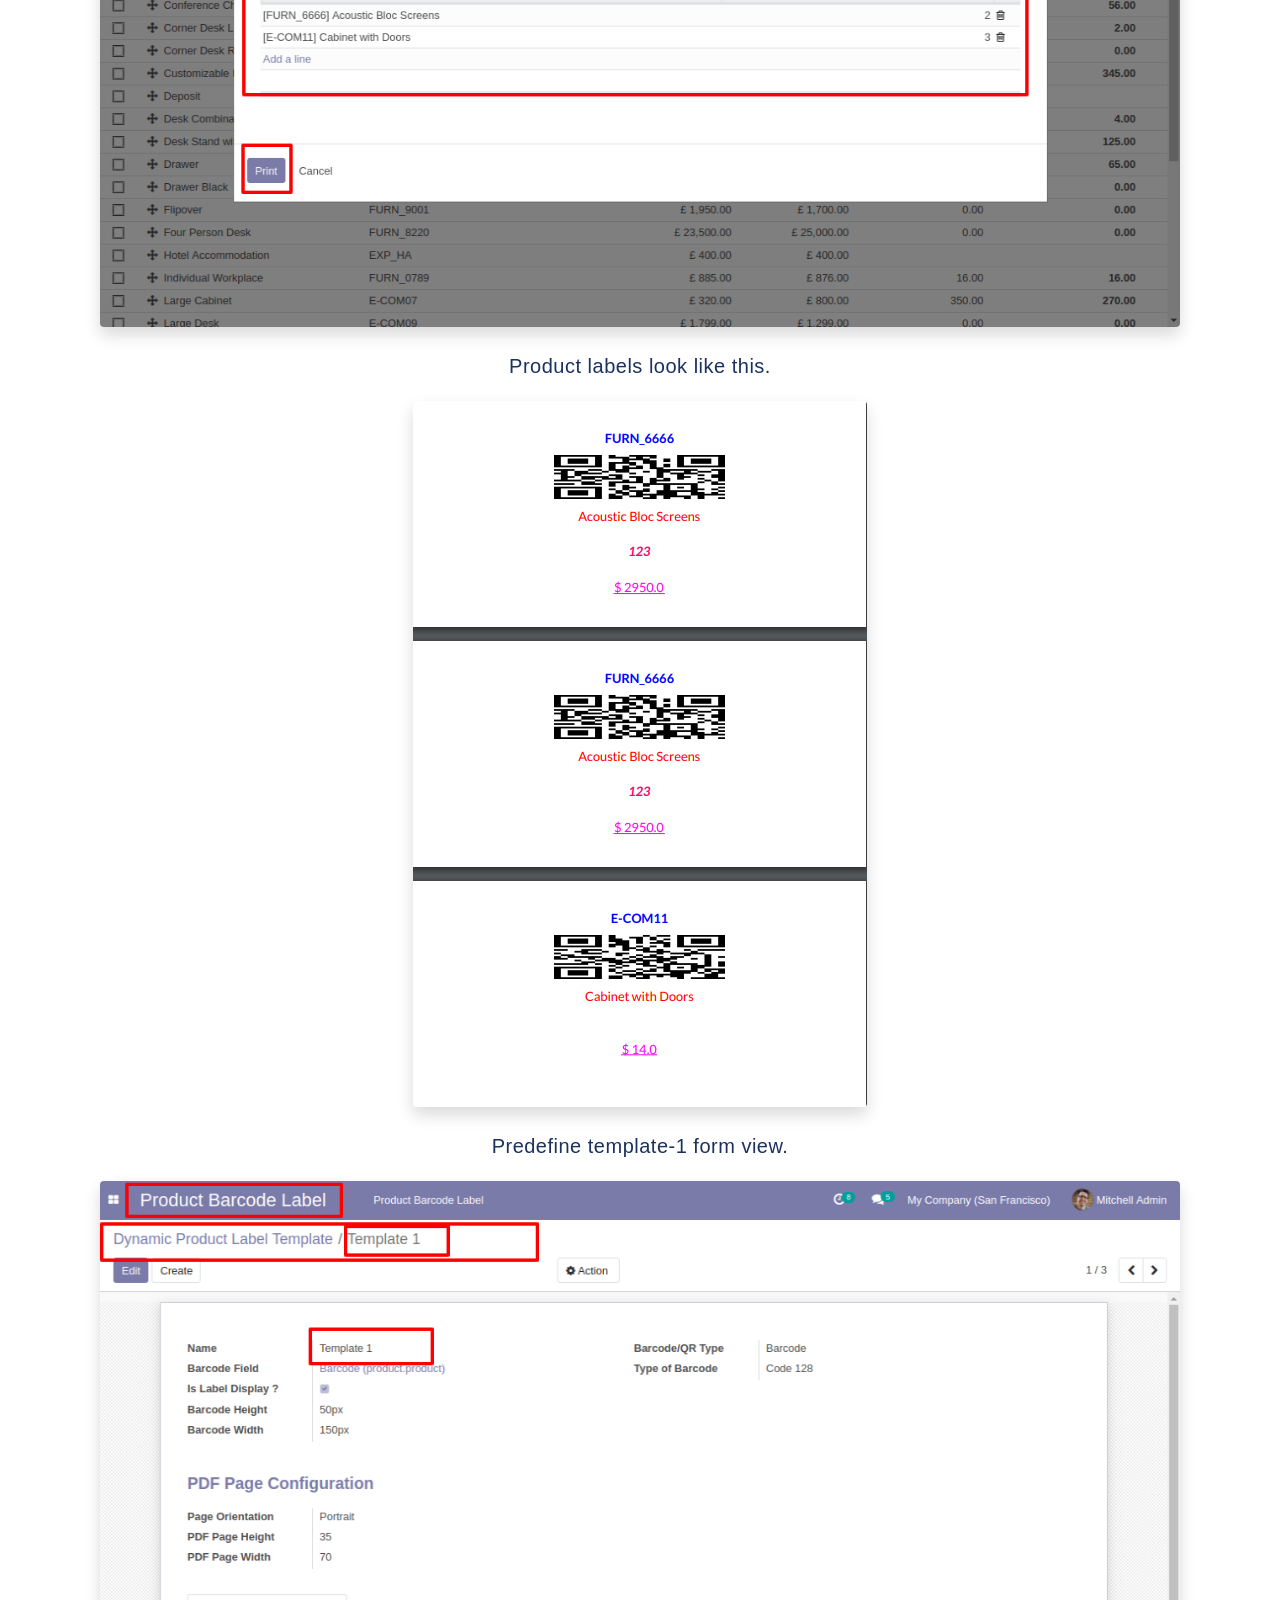
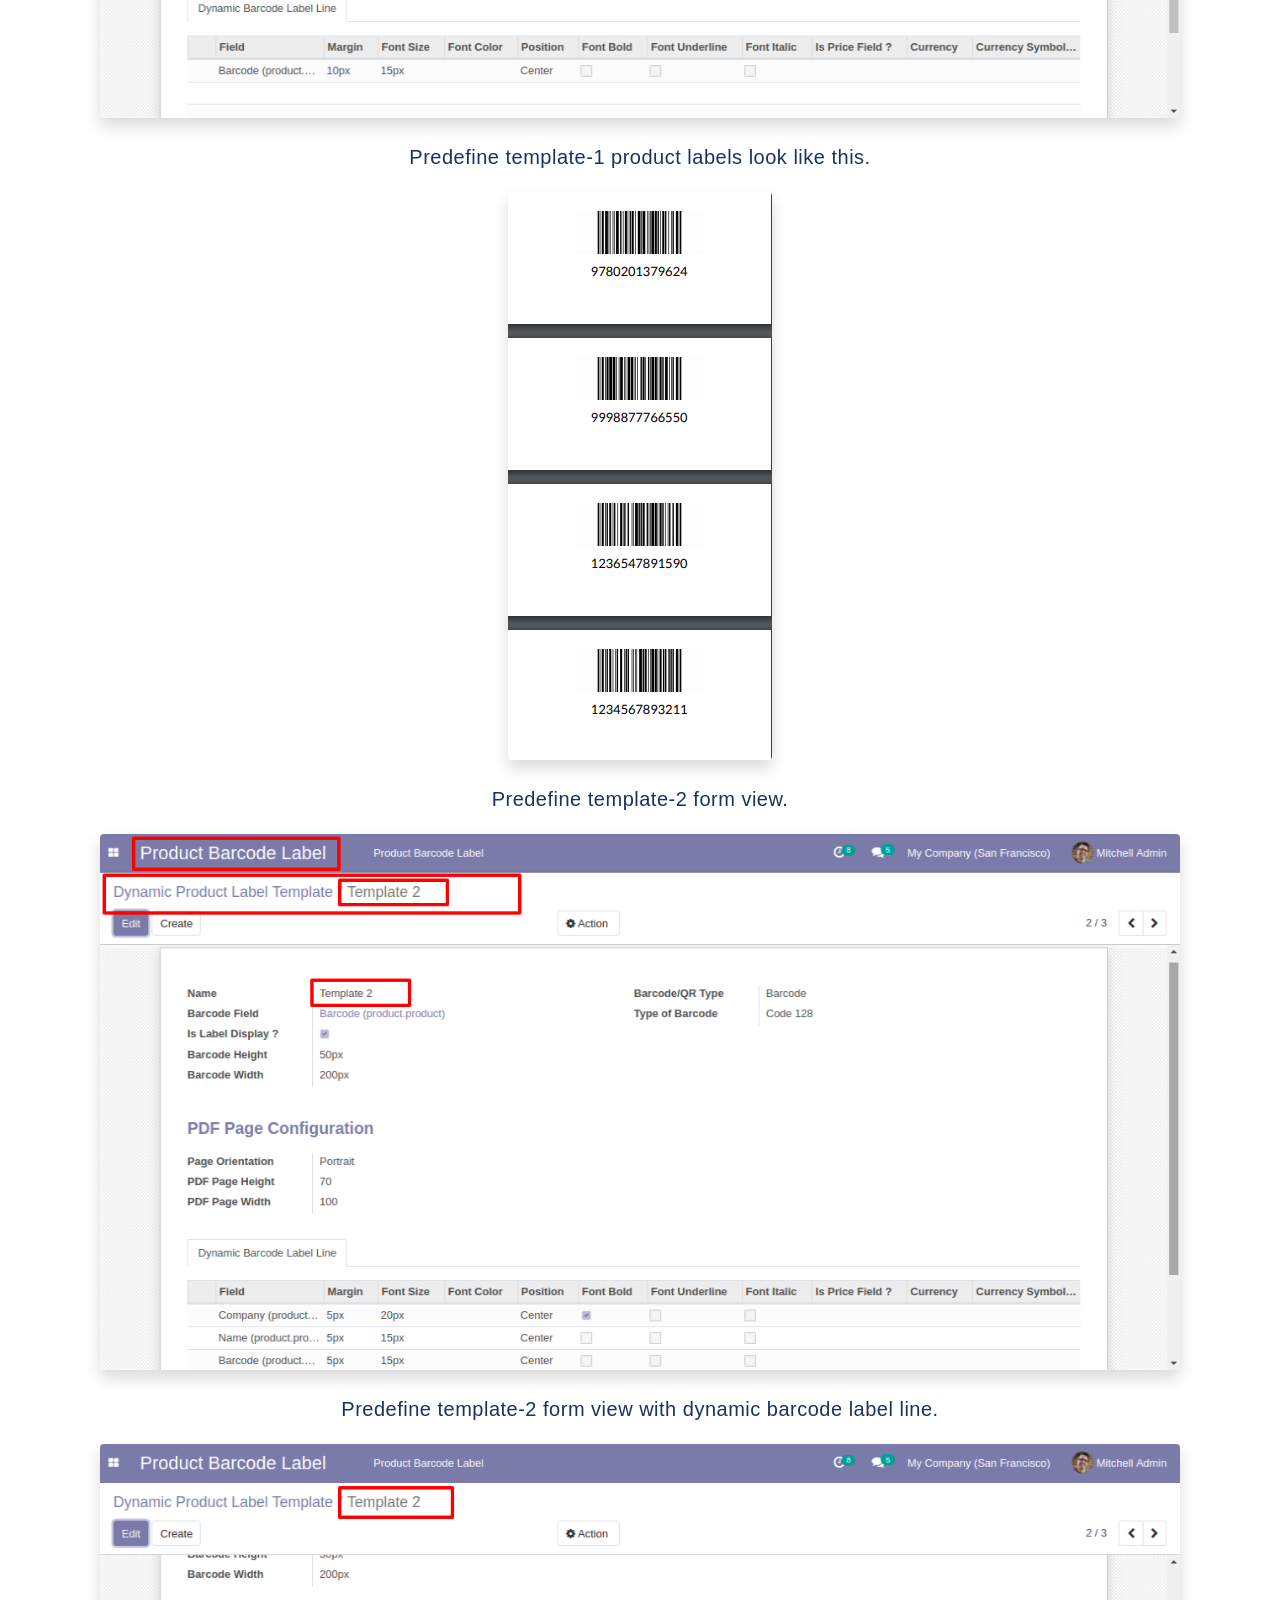
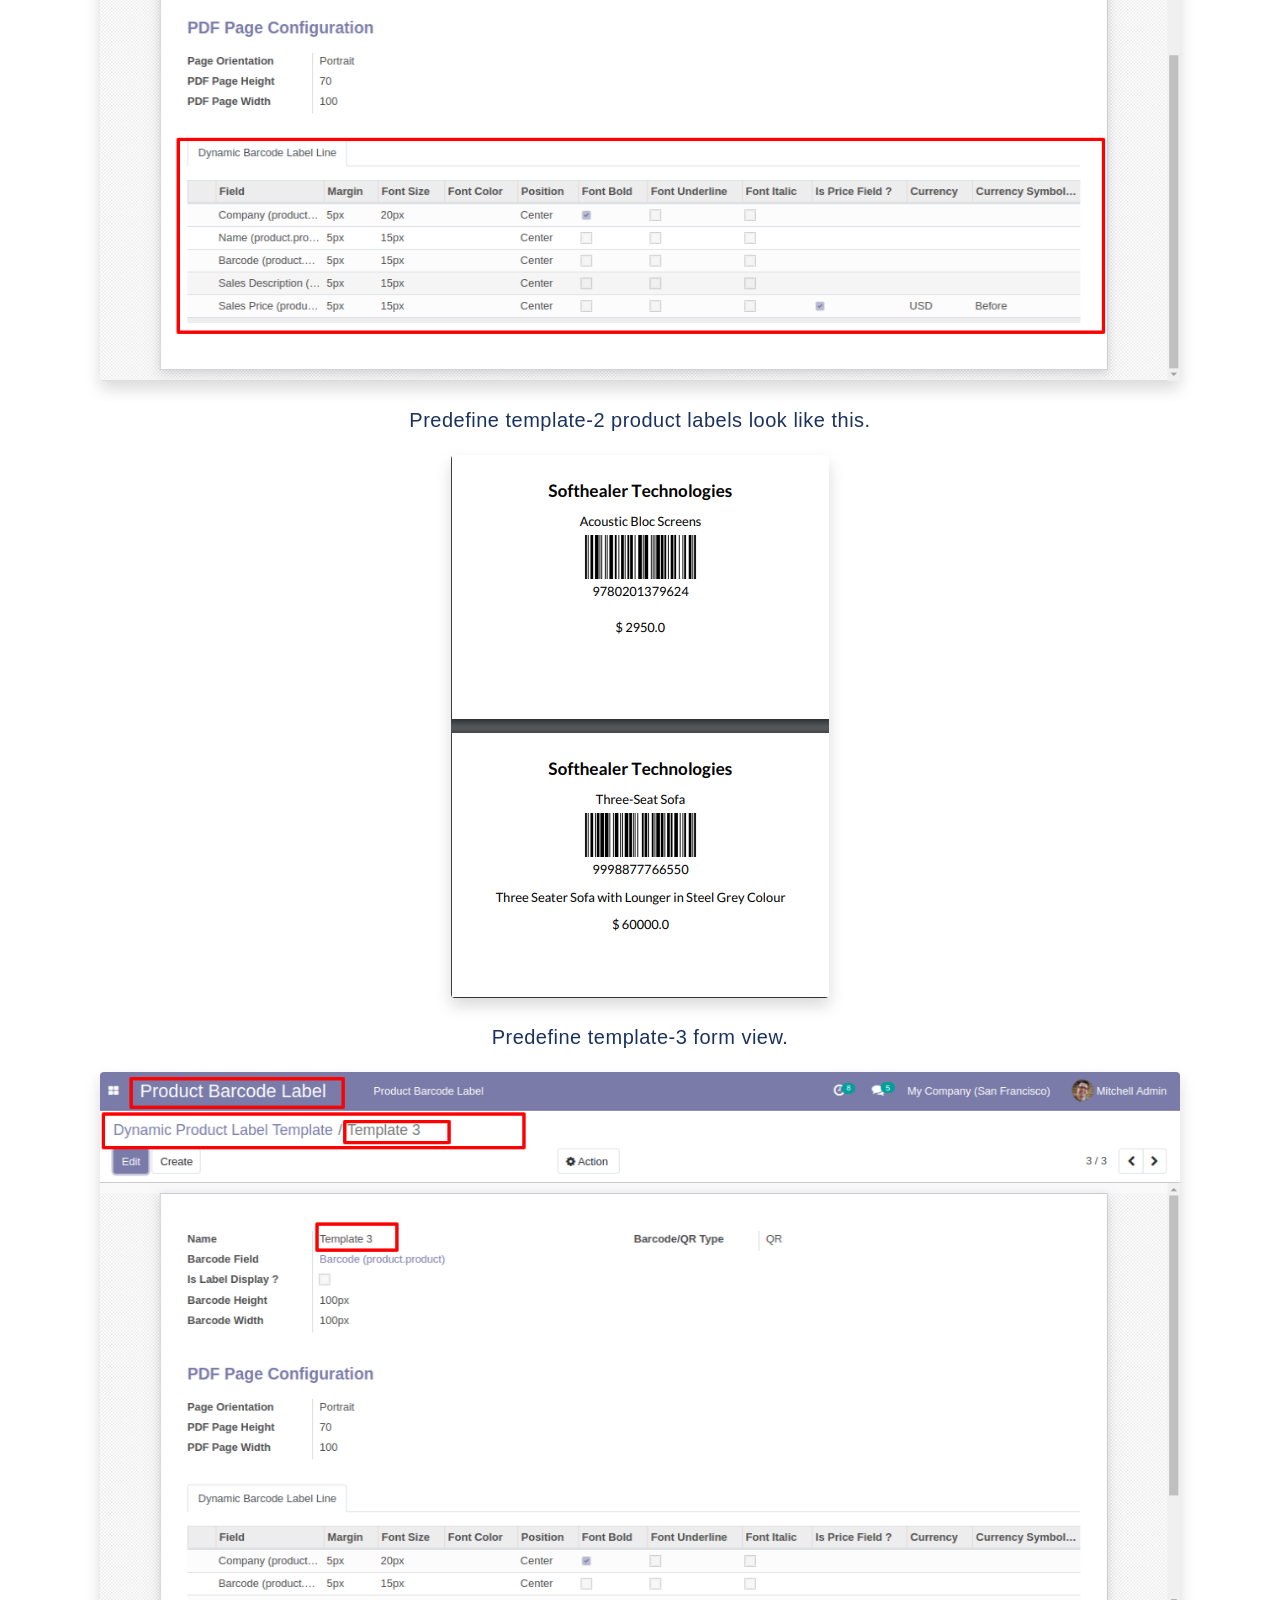
<file: sh_all_in_one_barcode_label/static/description/index.html>
<!DOCTYPE html>
<html>
   <head>
      <title></title>
      <link rel="stylesheet" href="https://maxcdn.bootstrapcdn.com/bootstrap/4.5.0/css/bootstrap.min.css">
      <link rel="stylesheet" href="https://cdnjs.cloudflare.com/ajax/libs/font-awesome/4.7.0/css/font-awesome.min.css">
      <script src="https://ajax.googleapis.com/ajax/libs/jquery/3.5.1/jquery.min.js"></script>
      <script src="https://cdnjs.cloudflare.com/ajax/libs/popper.js/1.16.0/umd/popper.min.js"></script>
      <script src="https://maxcdn.bootstrapcdn.com/bootstrap/4.5.0/js/bootstrap.min.js"></script>


   </head>
   <body>
      <section id="sh_module_heading">
         <div class="container">
            <div class="sh_center text-center" style='margin: 2rem 0;'>
               <div class="row align-items-center" style='align-items: center;'>
                  <div class="col-lg-4 col-md-4 col-sm-12" style='text-align: left;'>
                     <img src='softhealer.png' alt='logo' style="width: 80%;">
                  </div>
                  <div class="col-lg-8 col-md-8 col-sm-12" style='text-align: right;'>
                     <span class='btn btn-primary' style="position: relative; overflow: hidden; border: 1px solid transparent; padding: .375rem .75rem; font-size: 1rem; line-height: 1.5; border-radius: .25rem; background-color: #3363c1;border-color: #3363c1;"><i class='fa fa-check' style="margin-right: 9px;"></i>Community</span>
                     <span class='btn btn-primary' style="position: relative; overflow: hidden; border: 1px solid transparent; padding: .375rem .75rem; font-size: 1rem; line-height: 1.5; border-radius: .25rem; background-color: #3363c1;border-color: #3363c1;"><i class='fa fa-check' style="margin-right: 9px;"></i>Enterprise</span>
                     <span class='btn btn-primary' style="position: relative; overflow: hidden; border: 1px solid transparent; padding: .375rem .75rem; font-size: 1rem; line-height: 1.5; border-radius: .25rem; background-color: #3363c1;border-color: #3363c1;"><i class='fa fa-check' style="margin-right: 9px;"></i>Odoo.sh</span>
                  </div>
               </div>
            </div>
         </div>
      </section>
      <!-- heading  -->
      <section id="sh_module_heading" style="padding-top: 50px;">
         <div class="container">
            <div class="sh_center text-center">
               <h4 style="font-size: 30px;font-weight: 600;color: #3363c1;margin-bottom: 10px;">Dynamic Product Labels</h4>
               <!-- <img src="shape.png" style="width: 100px;display: block;text-align: center;margin: auto;margin-bottom: 20px;" /> -->
               <img src="heading.png" alt="heading" />
               <p style="color: #777;font-size: 18px;margin: 0;letter-spacing: 1px;margin-top: 12px;">Every company has its own label standard. so our module is helps to make dynamic product labels. We provide 3 predefine templates for product label. You can generate dynamic product label templates. You can add customizable extra fields in the product label. We provide label print option from the products, sales/quotation, purchase/request for quotation, inventory/incoming order/delivery order/internal transfer, invoice/bill/credit note/debit note. You can print the bulk quantity of labels. Cheers!</p>
            </div>
         </div>
      </section>


<!-- More than one video button/THREE video button -->
  <section id="sh_module_heading" style="padding-top: 50px;">
         <div class="container">
            <div class="row">
               <div class="col-lg-4 col-md-6 col-sm-12 col-12 mb-2">
                  <div>
                     <a href="https://youtu.be/IBpkBRGvuR4" target="_blank" class="shadow rounded py-3 px-4 mb-2 text-center btn d-flex justify-content-center align-items-center" style="border-width: 1px;border-style: solid;border-color: #1b325f;color: #1b325f;position: relative; overflow: hidden;text-decoration: none;border-radius: 0px;display: inline-block;font-size: 20px;font-weight: bold;width: 100%;border-radius: 0.25rem !important;"><span><img class="mr-2" src="vd_btn.png" alt="video_btn" style="height: 25px;" /></span><span class="align-middle">Dynamic Product Labels video</span></a>
                  </div>
               </div>
               <div class="col-lg-4 col-md-6 col-sm-12 col-12 mb-2">
                  <div class="mx-auto">
                     <a href="https://youtu.be/VYpnXoDpsTY" target="_blank" class="shadow rounded py-3 px-4 mb-2 text-center btn d-flex justify-content-center align-items-center" style="border-width: 1px;border-style: solid;border-color: #1b325f;color: #1b325f;position: relative; overflow: hidden;text-decoration: none;border-radius: 0px;display: inline-block;font-size: 20px;font-weight: bold;width: 100%;border-radius: 0.25rem !important;"><span><img class="mr-2" src="vd_btn.png" alt="video_btn" style="height: 25px;" /></span><span class="align-middle">Dynamic Product Labels - Predefine Templates</span></a>
                  </div>
               </div>
               <div class="col-lg-4 col-md-12 col-sm-12 col-12 mb-2">
                  <div class="mx-auto">
                     <a href="https://youtu.be/PvnHuYntnhM" target="_blank" class="shadow rounded py-3 px-4 mb-2 text-center btn d-flex justify-content-center align-items-center" style="border-width: 1px;border-style: solid;border-color: #1b325f;color: #1b325f;position: relative; overflow: hidden;text-decoration: none;border-radius: 0px;display: inline-block;font-size: 20px;font-weight: bold;width: 100%;border-radius: 0.25rem !important;"><span><img class="mr-2" src="vd_btn.png" alt="video_btn" style="height: 25px;" /></span><span class="align-middle">Print Image & Sample Text In Product Labels</span></a>
                  </div>
               </div>
            </div>
              <div class="row">
               <div class="col-lg-6 col-md-6 col-sm-12 col-12 mb-2">
                  <div>
                     <a href="https://youtu.be/boP88HgRXuU" target="_blank" class="shadow rounded py-3 px-4 mb-2 text-center btn" style="border-width: 1px;border-style: solid;border-color: #1b325f;color: #1b325f;position: relative; overflow: hidden;text-decoration: none;border-radius: 0px;display: inline-block;font-size: 20px;font-weight: bold;width: 100%;border-radius: 0.25rem !important;"><span><img class="mr-2" src="vd_btn.png" alt="video_btn" style="height: 25px;" /></span><span class="align-middle">Sale & Cost Price With Tax Fields<img src="neww.png" style="max-width: 100%;padding-left: 10px;height: 25px;width: auto;vertical-align: text-bottom;" /></span></a>
                  </div>
               </div>
               <div class="col-lg-6 col-md-6 col-sm-12 col-12 mb-2">
                  <div class="mx-auto">
                     <a href="https://youtu.be/IZlyZQqYcC0" target="_blank" class="shadow rounded py-3 px-4 mb-2 text-center btn" style="border-width: 1px;border-style: solid;border-color: #1b325f;color: #1b325f;position: relative; overflow: hidden;text-decoration: none;border-radius: 0px;display: inline-block;font-size: 20px;font-weight: bold;width: 100%;border-radius: 0.25rem !important;"><span><img class="mr-2" src="vd_btn.png" alt="video_btn" style="height: 25px;" /></span><span class="align-middle">Dynamic Company Logo In Label<img src="neww.png" style="max-width: 100%;padding-left: 10px;height: 25px;width: auto;vertical-align: text-bottom;" /></span></a>
                  </div>
               </div>
            </div>
            <div class="row">
               <div class="col-lg-3 hidden-xs" style="padding: 2.5rem 1rem !important;">
               </div>
               <div class="col-lg-6 col-md-6 col-sm-12 col-12 mb-2">
                  <div class="s_panel_video mx-auto" data-video-id="iAxffpMKRkc?rel=0">
                     <a class="shadow rounded py-3 px-4 mb-2 s_tooltip_tabs_tooltip_image s_figure_link text-center btn" style="border-width: 1px;border-style: solid;border-color: #1b325f;color: #1b325f;position: relative; overflow: hidden;text-decoration: none;border-radius: 0px;display: inline-block;font-size: 20px;font-weight: bold;width: 100%;border-radius: 0.25rem !important;"><span><img class="mr-2" src="vd_btn.png" alt="video_btn" style="height: 25px;" /></span><span class="align-middle">Print Customer & Product Fields In Label<img src="neww.png" style="max-width: 100%;padding-left: 10px;height: 25px;width: auto;vertical-align: text-bottom;" /></span></a>
                  </div>
               </div>
               <div class="col-lg-3 hidden-xs" style="padding: 2.5rem 1rem !important;">
               </div>
            </div>
         </div>
      </section>
<!-- End More than one video button -->
      
      <section id="sh_hot_feature" style="padding-top: 30px;background-color: transparent;">
         <div class="container">
            <div class="sh_center text-center mb-5">
               <h4 style="font-size: 30px;font-weight: 600;color: #3363c1;margin-bottom: 10px;">Hot Features</h4>
               <!-- <hr style="width: 100px;border-width: 2px;border-color: #3363c1;" /> -->
               <img src="heading.png" alt="heading" />
            </div>
            <div class="row">
                 <div class="col-md-4 mb-2">
                  <div class="sh_icon d-flex justify-content-center align-items-center rounded shadow" style="padding: 15px;border: 1px solid #9ebdfb;border-bottom: 4px solid #9ebdfb;background-color: #ebf0fb;border-radius: 0.25rem !important;">
                     
                     <span style="color: #212121;font-weight: 600;vertical-align: middle;padding-left: 10px;">Strike Price In Label<img src="new tag.png" style="max-width:18%; padding-left:10px">
                     </span>
                  </div>
               </div>
                <div class="col-md-4 mb-2">
                  <div class="sh_icon d-flex justify-content-center align-items-center rounded shadow" style="padding: 15px;border: 1px solid #9ebdfb;border-bottom: 4px solid #9ebdfb;background-color: #ebf0fb;border-radius: 0.25rem !important;">
                     
                     <span style="color: #212121;font-weight: 600;vertical-align: middle;padding-left: 10px;">Dynamic Company Logo In Label<img src="new tag.png" style="max-width:18%; padding-left:10px">
                     </span>
                  </div>
               </div>
                 <div class="col-md-4 mb-2">
                  <div class="sh_icon d-flex justify-content-center align-items-center rounded shadow" style="padding: 15px;border: 1px solid #9ebdfb;border-bottom: 4px solid #9ebdfb;background-color: #ebf0fb;border-radius: 0.25rem !important;">
                     
                     <span style="color: #212121;font-weight: 600;vertical-align: middle;padding-left: 10px;">Pricelist Field In Label Template<img src="new tag.png" style="max-width:18%; padding-left:10px">
                     </span>
                  </div>
               </div>
               <div class="col-md-4 mb-2">
                  <div class="sh_icon d-flex justify-content-center align-items-center rounded shadow" style="padding: 15px;border: 1px solid #9ebdfb;border-bottom: 4px solid #9ebdfb;background-color: #ebf0fb;border-radius: 0.25rem !important;">
                     
                     <span style="color: #212121;font-weight: 600;vertical-align: middle;padding-left: 10px;">Sample Text In Label
                     </span>
                  </div>
               </div>
               <div class="col-md-4 mb-2">
                  <div class="sh_icon d-flex justify-content-center align-items-center rounded shadow" style="padding: 15px;border: 1px solid #9ebdfb;border-bottom: 4px solid #9ebdfb;background-color: #ebf0fb;border-radius: 0.25rem !important;">
                     <!-- <span class="fa fa-long-arrow-right" style="text-align: center;color: #3363c1;font-size: 22px;"></span> -->
                     <span style="color: #212121;font-weight: 600;vertical-align: middle;padding-left: 10px;">Image In Label
                     </span>
                  </div>
               </div>
               <div class="col-md-4 mb-2">
                  <div class="sh_icon d-flex justify-content-center align-items-center rounded shadow" style="padding: 15px;border: 1px solid #9ebdfb;border-bottom: 4px solid #9ebdfb;background-color: #ebf0fb;border-radius: 0.25rem !important;">
                    <!--  <span class="fa fa-long-arrow-right" style="text-align: center;color: #3363c1;font-size: 22px;"></span> -->
                     <span style="color: #212121;font-weight: 600;vertical-align: middle;padding-left: 10px;">3 predefine templates
                     </span>
                  </div>
               </div>
               <div class="col-md-4 mb-2">
                  <div class="sh_icon d-flex justify-content-center align-items-center rounded shadow" style="padding: 15px;border: 1px solid #9ebdfb;border-bottom: 4px solid #9ebdfb;background-color: #ebf0fb;border-radius: 0.25rem !important;">
                     
                     <span style="color: #212121;font-weight: 600;vertical-align: middle;padding-left: 10px;">Customizable label(Page)
                     </span>
                  </div>
               </div>
               <div class="col-md-4 mb-2">
                  <div class="sh_icon d-flex justify-content-center align-items-center rounded shadow" style="padding: 15px;border: 1px solid #9ebdfb;border-bottom: 4px solid #9ebdfb;background-color: #ebf0fb;border-radius: 0.25rem !important;">
                     <!-- <span class="fa fa-long-arrow-right" style="text-align: center;color: #3363c1;font-size: 22px;"></span> -->
                     <span style="color: #212121;font-weight: 600;vertical-align: middle;padding-left: 10px;">Page orientation
                     </span>
                  </div>
               </div>
               <div class="col-md-4 mb-2">
                  <div class="sh_icon d-flex justify-content-center align-items-center rounded shadow" style="padding: 15px;border: 1px solid #9ebdfb;border-bottom: 4px solid #9ebdfb;background-color: #ebf0fb;border-radius: 0.25rem !important;">
                    <!--  <span class="fa fa-long-arrow-right" style="text-align: center;color: #3363c1;font-size: 22px;"></span> -->
                     <span style="color: #212121;font-weight: 600;vertical-align: middle;padding-left: 10px;">Customizable field
                     </span>
                  </div>
               </div>
               <div class="col-md-4 mb-2">
                  <div class="sh_icon d-flex justify-content-center align-items-center rounded shadow" style="padding: 15px;border: 1px solid #9ebdfb;border-bottom: 4px solid #9ebdfb;background-color: #ebf0fb;border-radius: 0.25rem !important;">
                    <!--  <span class="fa fa-long-arrow-right" style="text-align: center;color: #3363c1;font-size: 22px;"></span> -->
                     <span style="color: #212121;font-weight: 600;vertical-align: middle;padding-left: 10px;">Print multiple labels
                     </span>
                  </div>
               </div>
               <div class="col-md-4 mb-2">
                  <div class="sh_icon d-flex justify-content-center align-items-center rounded shadow" style="padding: 15px;border: 1px solid #9ebdfb;border-bottom: 4px solid #9ebdfb;background-color: #ebf0fb;border-radius: 0.25rem !important;">
                    <!--  <span class="fa fa-long-arrow-right" style="text-align: center;color: #3363c1;font-size: 22px;"></span> -->
                     <span style="color: #212121;font-weight: 600;vertical-align: middle;padding-left: 10px;">Add extra fields
                     </span>
                  </div>
               </div>
               <div class="col-md-4 mb-2">
                  <div class="sh_icon d-flex justify-content-center align-items-center rounded shadow" style="padding: 15px;border: 1px solid #9ebdfb;border-bottom: 4px solid #9ebdfb;background-color: #ebf0fb;border-radius: 0.25rem !important;">
                    <!--  <span class="fa fa-long-arrow-right" style="text-align: center;color: #3363c1;font-size: 22px;"></span> -->
                     <span style="color: #212121;font-weight: 600;vertical-align: middle;padding-left: 10px;">Change the field position
                     </span>
                  </div>
               </div>
               <div class="col-md-4 mb-2">
                  <div class="sh_icon d-flex justify-content-center align-items-center rounded shadow" style="padding: 15px;border: 1px solid #9ebdfb;border-bottom: 4px solid #9ebdfb;background-color: #ebf0fb;border-radius: 0.25rem !important;">
                    <!--  <span class="fa fa-long-arrow-right" style="text-align: center;color: #3363c1;font-size: 22px;"></span> -->
                     <span style="color: #212121;font-weight: 600;vertical-align: middle;padding-left: 10px;">Barcode/QRCode option
                     </span>
                  </div>
               </div>
               <div class="col-md-4 mb-2">
                  <div class="sh_icon d-flex justify-content-center align-items-center rounded shadow" style="padding: 15px;border: 1px solid #9ebdfb;border-bottom: 4px solid #9ebdfb;background-color: #ebf0fb;border-radius: 0.25rem !important;">
                    <!--  <span class="fa fa-long-arrow-right" style="text-align: center;color: #3363c1;font-size: 22px;"></span> -->
                     <span style="color: #212121;font-weight: 600;vertical-align: middle;padding-left: 10px;">Multiple barcode types supported
                     </span>
                  </div>
               </div>
            </div>
         </div>
         </div>
      </section>



      <section id="sh_feature" style="padding-top: 50px;background-color: transparent;">
         <div class="container">
            <div class="sh_center text-center mb-5">
               <h4 style="font-size: 28px;font-weight: 600;color: #3363c1;margin-bottom: 10px;">Notes</h4>
               <!-- <hr style="width: 100px;border-width: 2px;border-color: #3363c1;" /> -->
               <img src="heading.png" alt="heading" />
            </div>
      <div id="Feature" class="tab-pane active">
         <ul style="padding: 0;list-style: none;">
            <li class="shadow rounded" style="padding: 20px;margin-bottom: 20px;font-size: 16px;color: #212121;font-weight: 600;letter-spacing: 1px;display: block;border-radius: 0.25rem !important;"><span class="fa fa-arrow-right" style="color: #3363c1;font-weight: 600;font-size: 18px;padding-right: 10px;"></span> We support fields types boolean, char, date, datetime, float, html, integer, many2one, monetary, selection, text in the label template.
            </li>
            <li class="shadow rounded" style="padding: 20px;margin-bottom: 20px;font-size: 16px;color: #212121;font-weight: 600;letter-spacing: 1px;display: block;border-radius: 0.25rem !important;"><span class="fa fa-arrow-right" style="color: #3363c1;font-weight: 600;font-size: 18px;padding-right: 10px;"></span> We support fields types binary, boolean, char, date, datetime, float, html, integer, many2one, monetary, selection, text in the label template line.
            </li>
         </ul>
      </div>
   </div>
</section>




<section id="sh_feature" style="padding-top: 50px;background-color: transparent;">
         <div class="container">
            <div class="sh_center text-center mb-5">
               <h4 style="font-size: 28px;font-weight: 600;color: #3363c1;margin-bottom: 10px;">Features</h4>
               <!-- <hr style="width: 100px;border-width: 2px;border-color: #3363c1;" /> -->
               <img src="heading.png" alt="heading" />
            </div>
      <div id="Feature" class="tab-pane active">
         <ul style="padding: 0;list-style: none;">
            <li class="shadow rounded" style="padding: 20px;margin-bottom: 20px;font-size: 16px;color: #212121;font-weight: 600;letter-spacing: 1px;display: block;border-radius: 0.25rem !important;"><span class="fa fa-arrow-right" style="color: #3363c1;font-weight: 600;font-size: 18px;padding-right: 10px;"></span> You can display strike price in the label. <span class="badge badge-danger" style="background-color: #f44336 !important;
padding: 5px 14px;
border-radius: 3px;
color: #fff;
font-size: 9px;
text-transform: uppercase;
font-weight: bold;
box-shadow: 0 1px 3px rgba(0,0,0,0.12), 0 1px 2px rgba(0,0,0,0.24);">New</span>
            </li>
          
 <li class="shadow rounded" style="padding: 20px;margin-bottom: 20px;font-size: 16px;color: #212121;font-weight: 600;letter-spacing: 1px;display: block;border-radius: 0.25rem !important;"><span class="fa fa-arrow-right" style="color: #3363c1;font-weight: 600;font-size: 18px;padding-right: 10px;"></span> You can select customer & product fields to print in the label. <span class="badge badge-danger" style="background-color: #f44336 !important;
padding: 5px 14px;
border-radius: 3px;
color: #fff;
font-size: 9px;
text-transform: uppercase;
font-weight: bold;
box-shadow: 0 1px 3px rgba(0,0,0,0.12), 0 1px 2px rgba(0,0,0,0.24);">New</span>
            </li>
             <li class="shadow rounded" style="padding: 20px;margin-bottom: 20px;font-size: 16px;color: #212121;font-weight: 600;letter-spacing: 1px;display: block;border-radius: 0.25rem !important;"><span class="fa fa-arrow-right" style="color: #3363c1;font-weight: 600;font-size: 18px;padding-right: 10px;"></span> Added dynamic company logo in label. <span class="badge badge-danger" style="background-color: #f44336 !important;
padding: 5px 14px;
border-radius: 3px;
color: #fff;
font-size: 9px;
text-transform: uppercase;
font-weight: bold;
box-shadow: 0 1px 3px rgba(0,0,0,0.12), 0 1px 2px rgba(0,0,0,0.24);">New</span>
            </li>
            <li class="shadow rounded" style="padding: 20px;margin-bottom: 20px;font-size: 16px;color: #212121;font-weight: 600;letter-spacing: 1px;display: block;border-radius: 0.25rem !important;"><span class="fa fa-arrow-right" style="color: #3363c1;font-weight: 600;font-size: 18px;padding-right: 10px;"></span> Added pricelist field in label template. <span class="badge badge-danger" style="background-color: #f44336 !important;
padding: 5px 14px;
border-radius: 3px;
color: #fff;
font-size: 9px;
text-transform: uppercase;
font-weight: bold;
box-shadow: 0 1px 3px rgba(0,0,0,0.12), 0 1px 2px rgba(0,0,0,0.24);">New</span>
            </li>
           <li class="shadow rounded" style="padding: 20px;margin-bottom: 20px;font-size: 16px;color: #212121;font-weight: 600;letter-spacing: 1px;display: block;border-radius: 0.25rem !important;"><span class="fa fa-arrow-right" style="color: #3363c1;font-weight: 600;font-size: 18px;padding-right: 10px;"></span> Added sale price with tax field in product and variant tree & form view.
            </li>
             <li class="shadow rounded" style="padding: 20px;margin-bottom: 20px;font-size: 16px;color: #212121;font-weight: 600;letter-spacing: 1px;display: block;border-radius: 0.25rem !important;"><span class="fa fa-arrow-right" style="color: #3363c1;font-weight: 600;font-size: 18px;padding-right: 10px;"></span> Added cost price with tax in product and variant tree & form view. 
            </li>
            <li class="shadow rounded" style="padding: 20px;margin-bottom: 20px;font-size: 16px;color: #212121;font-weight: 600;letter-spacing: 1px;display: block;border-radius: 0.25rem !important;"><span class="fa fa-arrow-right" style="color: #3363c1;font-weight: 600;font-size: 18px;padding-right: 10px;"></span> You can generate dynamic product labels.
            </li>
            <li class="shadow rounded" style="padding: 20px;margin-bottom: 20px;font-size: 16px;color: #212121;font-weight: 600;letter-spacing: 1px;display: block;border-radius: 0.25rem !important;"><span class="fa fa-arrow-right" style="color: #3363c1;font-weight: 600;font-size: 18px;padding-right: 10px;"></span> We provide 3 predefine templates for product label.
            </li>
            <li class="shadow rounded" style="padding: 20px;margin-bottom: 20px;font-size: 16px;color: #212121;font-weight: 600;letter-spacing: 1px;display: block;border-radius: 0.25rem !important;"><span class="fa fa-arrow-right" style="color: #3363c1;font-weight: 600;font-size: 18px;padding-right: 10px;"></span> You can make dynamic product label template by name, barcode/qrcode height-width, page orientation, page height-width.
            </li>
            <li class="shadow rounded" style="padding: 20px;margin-bottom: 20px;font-size: 16px;color: #212121;font-weight: 600;letter-spacing: 1px;display: block;border-radius: 0.25rem !important;"><span class="fa fa-arrow-right" style="color: #3363c1;font-weight: 600;font-size: 18px;padding-right: 10px;"></span> You can add extra fields in the product label.
            </li>
            <li class="shadow rounded" style="padding: 20px;margin-bottom: 20px;font-size: 16px;color: #212121;font-weight: 600;letter-spacing: 1px;display: block;border-radius: 0.25rem !important;"><span class="fa fa-arrow-right" style="color: #3363c1;font-weight: 600;font-size: 18px;padding-right: 10px;"></span> You can customize extra fields using margin, position(center, left, right), font (size, color, bold, italic, underline), price field bold, currency, currency symbol.
            </li>
            <li class="shadow rounded" style="padding: 20px;margin-bottom: 20px;font-size: 16px;color: #212121;font-weight: 600;letter-spacing: 1px;display: block;border-radius: 0.25rem !important;"><span class="fa fa-arrow-right" style="color: #3363c1;font-weight: 600;font-size: 18px;padding-right: 10px;"></span> Add fields dynamically like you want.
            </li>
            <li class="shadow rounded" style="padding: 20px;margin-bottom: 20px;font-size: 16px;color: #212121;font-weight: 600;letter-spacing: 1px;display: block;border-radius: 0.25rem !important;"><span class="fa fa-arrow-right" style="color: #3363c1;font-weight: 600;font-size: 18px;padding-right: 10px;"></span> You can print product label from the product, sales, purchase, invoice & inventory.
            </li>
              <li class="shadow rounded" style="padding: 20px;margin-bottom: 20px;font-size: 16px;color: #212121;font-weight: 600;letter-spacing: 1px;display: block;border-radius: 0.25rem !important;"><span class="fa fa-arrow-right" style="color: #3363c1;font-weight: 600;font-size: 18px;padding-right: 10px;"></span> You can print sample text in the label.
            </li>
            <li class="shadow rounded" style="padding: 20px;margin-bottom: 20px;font-size: 16px;color: #212121;font-weight: 600;letter-spacing: 1px;display: block;border-radius: 0.25rem !important;"><span class="fa fa-arrow-right" style="color: #3363c1;font-weight: 600;font-size: 18px;padding-right: 10px;"></span> You can print image in the label.
            </li>
            <li class="shadow rounded" style="padding: 20px;margin-bottom: 20px;font-size: 16px;color: #212121;font-weight: 600;letter-spacing: 1px;display: block;border-radius: 0.25rem !important;"><span class="fa fa-arrow-right" style="color: #3363c1;font-weight: 600;font-size: 18px;padding-right: 10px;"></span> You can print multiple labels.
            </li>

            <li class="shadow rounded" style="padding: 20px;margin-bottom: 20px;font-size: 16px;color: #212121;font-weight: 600;letter-spacing: 1px;display: block;border-radius: 0.25rem !important;"><span class="fa fa-arrow-right" style="color: #3363c1;font-weight: 600;font-size: 18px;padding-right: 10px;"></span> You can print labels with Barcode/QRCode.
            </li>
            <li class="shadow rounded" style="padding: 20px;margin-bottom: 20px;font-size: 16px;color: #212121;font-weight: 600;letter-spacing: 1px;display: block;border-radius: 0.25rem !important;"><span class="fa fa-arrow-right" style="color: #3363c1;font-weight: 600;font-size: 18px;padding-right: 10px;"></span> Multiple barcode types are supported.
            </li>
            <li class="shadow rounded" style="padding: 20px;margin-bottom: 20px;font-size: 16px;color: #212121;font-weight: 600;letter-spacing: 1px;display: block;border-radius: 0.25rem !important;"><span class="fa fa-arrow-right" style="color: #3363c1;font-weight: 600;font-size: 18px;padding-right: 10px;"></span> You can print product label from the product, sales, purchase, invoice & inventory.
            </li>
            <li class="shadow rounded" style="padding: 20px;margin-bottom: 20px;font-size: 16px;color: #212121;font-weight: 600;letter-spacing: 1px;display: block;border-radius: 0.25rem !important;"><span class="fa fa-arrow-right" style="color: #3363c1;font-weight: 600;font-size: 18px;padding-right: 10px;"></span> This module saves your important time.
            </li>
         </ul>
      </div>
   </div>
</section>
<section id="sh_tab" style="padding-top: 50px;background-color: transparent;">
   <div class="">
      <ul class="nav nav-tabs justify-content-center" role="tablist" style="justify-content: center;padding-bottom: 10px;background-color: transparent;">
         
            <li class="nav-item rounded" style="cursor:pointer; background-color: #3363c1;color: #fff;border-radius: 0;font-weight: 600;font-size: 14px;margin: 0 2px;border-radius: 0.25rem !important;">
            <span class="nav-link active rounded" data-toggle="tab" href="#Configurations" style="cursor: pointer;border: 1px solid #3363c1;padding: 10px 20px;border-top-left-radius: 0px;border-top-right-radius: 0px;">Setup</span>
            </li>
              
               <li class="nav-item rounded position-relative" style="cursor:pointer; background-color: #3363c1;color: #fff;border-radius: 0;font-weight: 600;font-size: 14px;margin: 0 2px;border-radius: 0.25rem !important;">
            <span class="nav-link rounded" data-toggle="tab" href="#Releases" style="cursor: pointer;border: 1px solid #3363c1;padding: 10px 20px;border-top-left-radius: 0px;border-top-right-radius: 0px;">Latest Updates</span><img class="position-absolute fixed-top" src="new.png" alt="new_tag_ribbon" style="height: 35px;" />
            </li>
            <li class="nav-item rounded" style="cursor:pointer; background-color: #3363c1;color: #fff;border-radius: 0;font-weight: 600;font-size: 14px;margin: 0 2px;border-radius: 0.25rem !important;">
            <span class="nav-link rounded" data-toggle="tab" href="#Release" style="cursor: pointer;border: 1px solid #3363c1;padding: 10px 20px;border-top-left-radius: 0px;border-top-right-radius: 0px;">Releases</span>
            </li>
            <li class="nav-item rounded" style="cursor:pointer; background-color: #3363c1;color: #fff;border-radius: 0;font-weight: 600;font-size: 14px;margin: 0 2px;border-radius: 0.25rem !important;">
            <span class="nav-link rounded" data-toggle="tab" href="#FAQ" style="cursor: pointer;border: 1px solid #3363c1;padding: 10px 20px;border-top-left-radius: 0px;border-top-right-radius: 0px;">FAQs</span>
            </li>
            <li class="nav-item rounded" style="cursor:pointer; background-color: #3363c1;color: #fff;border-radius: 0;font-weight: 600;font-size: 14px;margin: 0 2px;border-radius: 0.25rem !important;">
            <span class="nav-link rounded" data-toggle="tab" href="#Support" style="cursor: pointer;border: 1px solid #3363c1;padding: 10px 20px;border-top-left-radius: 0px;border-top-right-radius: 0px;">Support</span>
            </li>
      </ul>
      <div class="tab-content" style="padding-top: 30px;background-color: transparent;padding-bottom: 30px;">
         
         <!-- tab 2 -->
         <div id="Configurations" class="tab-pane active">
            <section id="sh_configuration">
               <div class="container">
                  <div class="text-center">
                     <p style="color: #1b325f;font-size: 20px;max-width: 75%;margin: auto;margin-bottom: 20px;letter-spacing: .5px;"> Tick "Product Barcode Label Template" group.
                     </p>
                     <div class="col-md-12">
                         <img class="img-responsive rounded shadow" src="1.png" style="width: 100%;" />
                     </div> <br />


                     <p style="color: #1b325f;font-size: 20px;max-width: 75%;margin: auto;margin-bottom: 20px;letter-spacing: .5px;"> "Product Barcode Label Template" menu and tree view.

                     </p>
                     <div class="col-md-12">
                         <img class="img-responsive rounded shadow" src="2.png" style="width: 100%;" />
                     </div> <br />
                     <p style="color: #1b325f;font-size: 20px;max-width: 75%;margin: auto;margin-bottom: 20px;letter-spacing: .5px;"> Template-1 form view, You can customize the template as per requirement.

                     </p>
                     <div class="col-md-12">
                         <img class="img-responsive rounded shadow" src="3.png" style="width: 100%;" />
                     </div> <br />
                     <p style="color: #1b325f;font-size: 20px;max-width: 75%;margin: auto;margin-bottom: 20px;letter-spacing: .5px;"> We support these barcode types.

                     </p>
                     <div class="col-md-12">
                         <img class="img-responsive rounded shadow" src="4.png" style="width: 100%;" />
                     </div> <br />
                     <p style="color: #1b325f;font-size: 20px;max-width: 75%;margin: auto;margin-bottom: 20px;letter-spacing: .5px;"> Press "Add a line" in the "Dynamic Barcode Label Line" to create a label line. Tick "Is Price Field?" for price field. When you choose float & monetary type then only the currency field comes.


                     </p>
                     <div class="col-md-12">
                         <img class="img-responsive rounded shadow" src="5.png" style="width: 100%;" />
                     </div> <br />
                     <p style="color: #1b325f;font-size: 20px;max-width: 75%;margin: auto;margin-bottom: 20px;letter-spacing: .5px;"> Now we enter the barcode field in the template and in the line barcode field is not created.

                     </p>
                     <div class="col-md-12">
                         <img class="img-responsive rounded shadow" src="6.png" style="width: 100%;" />
                     </div> <br />
                     <p style="color: #1b325f;font-size: 20px;max-width: 75%;margin: auto;margin-bottom: 20px;letter-spacing: .5px;"> So it generates an alert for that.

                     </p>
                     <div class="col-md-12">
                         <img class="img-responsive rounded shadow" src="7.png" style="width: 100%;" />
                     </div> <br />
                     <p style="color: #1b325f;font-size: 20px;max-width: 75%;margin: auto;margin-bottom: 20px;letter-spacing: .5px;"> So we create a barcode field in the line.


                     </p>
                     <div class="col-md-12">
                         <img class="img-responsive rounded shadow" src="8.png" style="width: 100%;" />
                     </div> <br />
                     <p style="color: #1b325f;font-size: 20px;max-width: 75%;margin: auto;margin-bottom: 20px;letter-spacing: .5px;"> If a barcode field is given in the template and you have not entered any line related to that then it generates an alert.

                     </p>
                     <div class="col-md-12">
                         <img class="img-responsive rounded shadow" src="9.png" style="width: 100%;" />
                     </div> <br />
                     <p style="color: #1b325f;font-size: 20px;max-width: 75%;margin: auto;margin-bottom: 20px;letter-spacing: .5px;"> Alert looks like this.

                     </p>
                     <div class="col-md-12">
                         <img class="img-responsive rounded shadow" src="10.png" style="width: 100%;" />
                     </div> <br />
                     <p style="color: #1b325f;font-size: 20px;max-width: 75%;margin: auto;margin-bottom: 20px;letter-spacing: .5px;"> You can print product labels from the product tree view.

                     </p>
                     <div class="col-md-12">
                         <img class="img-responsive rounded shadow" src="11.png" style="width: 100%;" />
                     </div> <br />
                      <p style="color: #777;font-size: 18px;max-width: 75%;margin: auto;margin-bottom: 20px;letter-spacing: 1px;"> You can print product labels from the product form view also.

</p>
                          <div class="col-md-12">
                           <img class="img-responsive" src="s11.png" style="width: 100%;" />
                     </div>  <br/>
                     <p style="color: #1b325f;font-size: 20px;max-width: 75%;margin: auto;margin-bottom: 20px;letter-spacing: .5px;"> After that one wizard opens, you can choose predefined templates or create a dynamic template. You can print multiple labels also.

                     </p>
                     <div class="col-md-12">
                         <img class="img-responsive rounded shadow" src="12.png" style="width: 100%;" />
                     </div> <br />
                     <p style="color: #1b325f;font-size: 20px;max-width: 75%;margin: auto;margin-bottom: 20px;letter-spacing: .5px;"> Product labels look like this.

                     </p>
                     <div class="col-md-12">
                         <img class="img-responsive rounded shadow" src="13.png" />
                     </div> <br />
                     <p style="color: #1b325f;font-size: 20px;max-width: 75%;margin: auto;margin-bottom: 20px;letter-spacing: .5px;"> Predefine template-1 form view.


                     </p>
                     <div class="col-md-12">
                         <img class="img-responsive rounded shadow" src="s1.png" style="width: 100%;" />
                     </div> <br />
                     <p style="color: #1b325f;font-size: 20px;max-width: 75%;margin: auto;margin-bottom: 20px;letter-spacing: .5px;"> Predefine template-1 product labels look like this.


                     </p>
                     <div class="col-md-12">
                         <img class="img-responsive rounded shadow" src="s2.png" />
                     </div> <br />
                     <p style="color: #1b325f;font-size: 20px;max-width: 75%;margin: auto;margin-bottom: 20px;letter-spacing: .5px;"> Predefine template-2 form view.

                     </p>
                     <div class="col-md-12">
                         <img class="img-responsive rounded shadow" src="s3.png" style="width: 100%;" />
                     </div> <br />
                     <p style="color: #1b325f;font-size: 20px;max-width: 75%;margin: auto;margin-bottom: 20px;letter-spacing: .5px;"> Predefine template-2 form view with dynamic barcode label line.


                     </p>
                     <div class="col-md-12">
                         <img class="img-responsive rounded shadow" src="s4.png" style="width: 100%;" />
                     </div> <br />
                     <p style="color: #1b325f;font-size: 20px;max-width: 75%;margin: auto;margin-bottom: 20px;letter-spacing: .5px;"> Predefine template-2 product labels look like this.

                     </p>
                     <div class="col-md-12">
                         <img class="img-responsive rounded shadow" src="s5.png" />
                     </div> <br />
                     <p style="color: #1b325f;font-size: 20px;max-width: 75%;margin: auto;margin-bottom: 20px;letter-spacing: .5px;"> Predefine template-3 form view.

                     </p>
                     <div class="col-md-12">
                         <img class="img-responsive rounded shadow" src="s6.png" style="width: 100%;" />
                     </div> <br />
                     <p style="color: #1b325f;font-size: 20px;max-width: 75%;margin: auto;margin-bottom: 20px;letter-spacing: .5px;"> Predefine template-3 form view with pdf page configuration and dynamic barcode label line.


                     </p>
                     <div class="col-md-12">
                         <img class="img-responsive rounded shadow" src="s7.png" style="width: 100%;" />
                     </div> <br />
                     <p style="color: #1b325f;font-size: 20px;max-width: 75%;margin: auto;margin-bottom: 20px;letter-spacing: .5px;"> Predefine template-3 product labels look like this.

                     </p>
                     <div class="col-md-12">
                         <img class="img-responsive rounded shadow" src="s8.png" />
                     </div> <br />
                     <p style="color: #1b325f;font-size: 20px;max-width: 75%;margin: auto;margin-bottom: 20px;letter-spacing: .5px;"> You can print product labels from the product variants.

                     </p>
                     <div class="col-md-12">
                         <img class="img-responsive rounded shadow" src="14.png" style="width: 100%;" />
                     </div> <br />
                     <p style="color: #1b325f;font-size: 20px;max-width: 75%;margin: auto;margin-bottom: 20px;letter-spacing: .5px;"> You can print product labels from the sales/quotation.

                     </p>
                     <div class="col-md-12">
                         <img class="img-responsive rounded shadow" src="15.png" style="width: 100%;" />
                     </div> <br />
                       <p style="color: #777;font-size: 18px;max-width: 75%;margin: auto;margin-bottom: 20px;letter-spacing: 1px;"> You can print product labels from the sales/quotation form view also.

</p>
                          <div class="col-md-12">
                           <img class="img-responsive" src="s15.png" style="width: 100%;" />
                     </div>  <br/>
                     <p style="color: #1b325f;font-size: 20px;max-width: 75%;margin: auto;margin-bottom: 20px;letter-spacing: .5px;"> You can print product labels from the purchase order/request for quotation.

                     </p>
                     <div class="col-md-12">
                         <img class="img-responsive rounded shadow" src="16.png" style="width: 100%;" />
                     </div> <br />
                       <p style="color: #1b325f;font-size: 20px;max-width: 75%;margin: auto;margin-bottom: 20px;letter-spacing: .5px;"> You can print product labels from the purchase order/request for quotation form view.

                     </p>
                     <div class="col-md-12">
                         <img class="img-responsive rounded shadow" src="s16.png" style="width: 100%;" />
                     </div> <br />
                     <p style="color: #1b325f;font-size: 20px;max-width: 75%;margin: auto;margin-bottom: 20px;letter-spacing: .5px;"> You can print product labels from the inventory.
                     </p>
                     <div class="col-md-12">
                         <img class="img-responsive rounded shadow" src="17.png" style="width: 100%;" />
                     </div> <br />
                       <p style="color: #777;font-size: 18px;max-width: 75%;margin: auto;margin-bottom: 20px;letter-spacing: 1px;"> You can print product labels from the inventory form view also.
</p>
                          <div class="col-md-12">
                           <img class="img-responsive" src="s17.png" style="width: 100%;" />
                     </div>  <br/>
                     <p style="color: #1b325f;font-size: 20px;max-width: 75%;margin: auto;margin-bottom: 20px;letter-spacing: .5px;"> You can print product labels from the invoice.

                     </p>
                     <div class="col-md-12">
                         <img class="img-responsive rounded shadow" src="18.png" style="width: 100%;" />
                     </div> <br />
                        <p style="color: #777;font-size: 18px;max-width: 75%;margin: auto;margin-bottom: 20px;letter-spacing: 1px;"> You can print product labels from the invoice form view.

</p>
                          <div class="col-md-12">
                           <img class="img-responsive" src="s18.png" style="width: 100%;" />
                     </div>  <br/>
                     <p style="color: #1b325f;font-size: 20px;max-width: 75%;margin: auto;margin-bottom: 20px;letter-spacing: .5px;"> You can print product labels from the credit note.

                     </p>
                     <div class="col-md-12">
                         <img class="img-responsive rounded shadow" src="19.png" style="width: 100%;" />
                     </div> <br />
                     <p style="color: #1b325f;font-size: 20px;max-width: 75%;margin: auto;margin-bottom: 20px;letter-spacing: .5px;"> You can print product labels from the bills.

                     </p>
                     <div class="col-md-12">
                         <img class="img-responsive rounded shadow" src="20.png" style="width: 100%;" />
                     </div> <br />
                      <p style="color: #1b325f;font-size: 20px;max-width: 75%;margin: auto;margin-bottom: 20px;letter-spacing: .5px;"> You can print product labels from the bills form view.

                     </p>
                     <div class="col-md-12">
                         <img class="img-responsive rounded shadow" src="s20.png" style="width: 100%;" />
                     </div> <br />
                     <p style="color: #1b325f;font-size: 20px;max-width: 75%;margin: auto;margin-bottom: 20px;letter-spacing: .5px;"> You can print product labels from the refunds.

                     </p>
                     <div class="col-md-12">
                         <img class="img-responsive rounded shadow" src="21.png" style="width: 100%;" />
                     </div> <br />
                     <p style="color: #1b325f;font-size: 20px;max-width: 75%;margin: auto;margin-bottom: 20px;letter-spacing: .5px;"> Product labels with barcodes look like this.

                     </p>
                     <div class="col-md-12">
                         <img class="img-responsive rounded shadow" src="22.png" />
                     </div> <br />
                     <p style="color: #1b325f;font-size: 20px;max-width: 75%;margin: auto;margin-bottom: 20px;letter-spacing: .5px;"> Product labels with barcodes and other fields look like this.

                     </p>
                     <div class="col-md-12">
                         <img class="img-responsive rounded shadow" src="23.png" />
                     </div> <br />
                     <p style="color: #1b325f;font-size: 20px;max-width: 75%;margin: auto;margin-bottom: 20px;letter-spacing: .5px;"> Product labels with the QRCode and other fields look like this.

                     </p>
                     <div class="col-md-12">
                         <img class="img-responsive rounded shadow" src="24.png" />
                     </div><br/>

                     <p style="color: #1b325f;font-size: 20px;max-width: 75%;margin: auto;margin-bottom: 20px;letter-spacing: .5px;"> You can add binary field type in the template line to print the image in the label and sample text field to print sample text in the label.

                     </p>
                     <div class="col-md-12">
                         <img class="img-responsive rounded shadow" src="ss1.png" style="width: 100%;" />
                     </div> <br />
                     <p style="color: #1b325f;font-size: 20px;max-width: 75%;margin: auto;margin-bottom: 20px;letter-spacing: .5px;"> In the wizard, you can choose display-type text or field.
                     </p>
                     <div class="col-md-12">
                         <img class="img-responsive rounded shadow" src="ss2.png" style="width: 100%;" />
                     </div> <br />
                     <p style="color: #1b325f;font-size: 20px;max-width: 75%;margin: auto;margin-bottom: 20px;letter-spacing: .5px;"> If you choose text then you can print sample text in the product label.
                     </p>
                     <div class="col-md-12">
                         <img class="img-responsive rounded shadow" src="ss3.png" style="width: 100%;" />
                     </div> <br />
                     <p style="color: #1b325f;font-size: 20px;max-width: 75%;margin: auto;margin-bottom: 20px;letter-spacing: .5px;"> If you choose a field then you can print the product image in the product label.
                     </p>
                     <div class="col-md-12">
                         <img class="img-responsive rounded shadow" src="ss4.png" style="width: 100%;" />
                     </div> <br />
                     <p style="color: #1b325f;font-size: 20px;max-width: 75%;margin: auto;margin-bottom: 20px;letter-spacing: .5px;"> The product label with the product image and sample text looks like this.

                     </p>
                     <div class="col-md-12">
                         <img class="img-responsive rounded shadow" src="ss5.png" />
                     </div> <br />
                       <p style="color: #1b325f;font-size: 20px;max-width: 75%;margin: auto;margin-bottom: 20px;letter-spacing: .5px;"> Decimal point digit based on currency decimal places.

                     </p>
                     <div class="col-md-12">
                         <img class="img-responsive rounded shadow" src="ns.png" style="width: 100%;" />
                     </div> <br />
                     <div class="sh_center text-center">
            <h4 style="font-size: 23px;font-weight: bold;color: #1578b9;margin-bottom: 10px;text-align: left;border-left: 5px solid #1578b9;padding-left: 10px;">Sale Price With Tax & Cost Price With Tax</h4>
        </div>
                                          
                        <p style="color: #1b325f;font-size: 20px;max-width: 75%;margin: auto;margin-bottom: 20px;letter-spacing: .5px;"> Sale price with tax and cost price with tax in products tree view.

</p>
                          <div class="col-md-12">
                           <img class="img-responsive rounded shadow" src="n1.png" style="width: 100%;" />
                     </div> <br/>
                        <p style="color: #1b325f;font-size: 20px;max-width: 75%;margin: auto;margin-bottom: 20px;letter-spacing: .5px;"> Sale price with tax and cost price with tax in products form view.

</p>
                          <div class="col-md-12">
                           <img class="img-responsive rounded shadow" src="n2.png" style="width: 100%;" />
                     </div> <br/>
                        <p style="color: #1b325f;font-size: 20px;max-width: 75%;margin: auto;margin-bottom: 20px;letter-spacing: .5px;"> Sale price with tax and cost price with tax in product variants tree view.

</p>
                          <div class="col-md-12">
                           <img class="img-responsive rounded shadow" src="n3.png" style="width: 100%;" />
                     </div> <br/>
                        <p style="color: #1b325f;font-size: 20px;max-width: 75%;margin: auto;margin-bottom: 20px;letter-spacing: .5px;"> Sale price with tax and cost price with tax in product variants form view.

</p>
                          <div class="col-md-12">
                           <img class="img-responsive rounded shadow" src="n4.png" style="width: 100%;" />
                     </div> <br/>
                        <p style="color: #1b325f;font-size: 20px;max-width: 75%;margin: auto;margin-bottom: 20px;letter-spacing: .5px;"> You can add sale price with tax and cost price with tax field in the template line. 

</p>
                          <div class="col-md-12">
                           <img class="img-responsive rounded shadow" src="n5.png" style="width: 100%;" />
                     </div> <br/>
                        <p style="color: #1b325f;font-size: 20px;max-width: 75%;margin: auto;margin-bottom: 20px;letter-spacing: .5px;"> In the wizard, you can choose sale price with tax field.

</p>
                          <div class="col-md-12">
                           <img class="img-responsive rounded shadow" src="n6.png" style="width: 100%;" />
                     </div> <br/>
                        <p style="color: #1b325f;font-size: 20px;max-width: 75%;margin: auto;margin-bottom: 20px;letter-spacing: .5px;"> In the wizard, you can choose sale price without tax field.

</p>
                          <div class="col-md-12">
                           <img class="img-responsive rounded shadow" src="n7.png" style="width: 100%;" />
                     </div> <br/>
                        <p style="color: #1b325f;font-size: 20px;max-width: 75%;margin: auto;margin-bottom: 20px;letter-spacing: .5px;"> In the wizard, you can choose cost price with tax field.

</p>
                          <div class="col-md-12">
                           <img class="img-responsive rounded shadow" src="n8.png" style="width: 100%;" />
                     </div> <br/>
                        <p style="color: #1b325f;font-size: 20px;max-width: 75%;margin: auto;margin-bottom: 20px;letter-spacing: .5px;"> In the wizard, you can choose cost price without tax field.

</p>
                          <div class="col-md-12">
                           <img class="img-responsive rounded shadow" src="n9.png" style="width: 100%;" />
                     </div> <br/>
                     <div class="sh_center text-center">
            <h4 style="font-size: 23px;font-weight: bold;color: #1578b9;margin-bottom: 10px;text-align: left;border-left: 5px solid #1578b9;padding-left: 10px;">Pricelist Field In Product Label</h4>
        </div>

         <p style="color: #1b325f;font-size: 20px;max-width: 75%;margin: auto;margin-bottom: 20px;letter-spacing: .5px;"> Enable pricelists inside settings.

</p>
                          <div class="col-md-12">
                           <img class="img-responsive rounded shadow" src="label_1.png" style="width: 100%;" />
                     </div> <br/>
                      <p style="color: #1b325f;font-size: 20px;max-width: 75%;margin: auto;margin-bottom: 20px;letter-spacing: .5px;"> Go to the pricelist and set product & price.

</p>
                          <div class="col-md-12">
                           <img class="img-responsive rounded shadow" src="label_2.png" style="width: 100%;" />
                     </div> <br/>
                      <p style="color: #1b325f;font-size: 20px;max-width: 75%;margin: auto;margin-bottom: 20px;letter-spacing: .5px;"> Set product sales price & sales price include tax.

</p>
                          <div class="col-md-12">
                           <img class="img-responsive rounded shadow" src="label_3.png" style="width: 100%;" />
                     </div> <br/>
                      <p style="color: #1b325f;font-size: 20px;max-width: 75%;margin: auto;margin-bottom: 20px;letter-spacing: .5px;"> Product template with pricelist field.

</p>
                          <div class="col-md-12">
                           <img class="img-responsive rounded shadow" src="label_4.png" style="width: 100%;" />
                     </div> <br/>
                      <p style="color: #1b325f;font-size: 20px;max-width: 75%;margin: auto;margin-bottom: 20px;letter-spacing: .5px;"> When you click on order line this wizard opens, select pricelist field, pricelist & tick "Is Pricelist Field".

</p>
                          <div class="col-md-12">
                           <img class="img-responsive rounded shadow" src="label_5.png" style="width: 100%;" />
                     </div> <br/>
                      <p style="color: #1b325f;font-size: 20px;max-width: 75%;margin: auto;margin-bottom: 20px;letter-spacing: .5px;"> Now we print label.

</p>
                          <div class="col-md-12">
                           <img class="img-responsive rounded shadow" src="label_6.png" style="width: 100%;" />
                     </div> <br/>
                      <p style="color: #1b325f;font-size: 20px;max-width: 75%;margin: auto;margin-bottom: 20px;letter-spacing: .5px;"> Printed label looks like this.

</p>
                          <div class="col-md-12">
                           <center><img class="img-responsive rounded shadow" src="label_7.png" /></center>
                     </div> <br/>


                  </div>
               </div>
            </section>
         </div>
          <div id="Releases" class="tab-pane fade container">

     <section id="sh_configuration">
                  <div class="container">
                      <div class="text-center">
                           <p style="color: #1b325f;font-size: 20px;max-width: 75%;margin: auto;margin-bottom: 20px;letter-spacing: .5px;"> Strike field in wizard.

</p>
                          <div class="col-md-12">
                           <img class="img-responsive rounded shadow" src="label_s1.png" style="width: 100%;" />
                     </div> <br/>

                         <p style="color: #1b325f;font-size: 20px;max-width: 75%;margin: auto;margin-bottom: 20px;letter-spacing: .5px;"> Printed label looks like this.

</p>
                          <div class="col-md-12">
                           <center><img class="img-responsive rounded shadow" src="label_s2.png" /></center>
                     </div> <br/>


                  </div>

               </div>
            </section>




            
          </div>
         <!-- tab 2 -->
         <!-- tab 3 -->
         <div id="Release" class="tab-pane fade container">
            <div class="sh_content shadow rounded bg-white" style="padding: 20px;margin-bottom: 15px;">
               <h4 style="font-size: 16px;margin: 0;color: #212121;text-decoration: none;font-weight: 600;letter-spacing: 1px;display: block;"><span class="fa fa-hand-o-right" style="color: #3363c1;font-weight: 600;font-size: 18px;padding-right: 10px;"></span> <span>Version 15.0.12</span> | <span style="color: #3363c1;">Released on : 29<sup>th</sup>August 2022</span></h4>
               <div style="font-size: 16px;padding-left: 32px;color: #555;margin: 0;padding-top: 15px;">
                  <div style="font-weight: normal;" class="d-flex align-items-center"><span
                                class="badge badge-success mr-2"
                                style="
                                    background-color: #43a047 !important;
                                    padding: 5px 17px;
                                    border-radius: 3px;
                                    color: #fff;
                                    font-size: 9px;
                                    text-transform: uppercase;
                                    font-weight: bold;
                                    box-shadow: 0 1px 3px rgba(0, 0, 0, 0.12), 0 1px 2px rgba(0, 0, 0, 0.24);
                                "
                            >
                                New
                            </span>
                            <span style="vertical-align: middle;font-size: 15px;">Display Strike Price Field Added.</span></div>
               </div>
            </div>
              <div class="sh_content shadow rounded bg-white" style="padding: 20px;margin-bottom: 15px;">
               <h4 style="font-size: 16px;margin: 0;color: #212121;text-decoration: none;font-weight: 600;letter-spacing: 1px;display: block;"><span class="fa fa-hand-o-right" style="color: #3363c1;font-weight: 600;font-size: 18px;padding-right: 10px;"></span> <span>Version 15.0.11</span> | <span style="color: #3363c1;">Released on : 5<sup>th</sup>August 2022</span></h4>
               <div style="font-size: 16px;padding-left: 32px;color: #555;margin: 0;padding-top: 15px;">
                  <div style="font-weight: normal;" class="d-flex align-items-center"><span
                                class="badge badge-success mr-2"
                                style="
                                    background-color: #43a047 !important;
                                    padding: 5px 17px;
                                    border-radius: 3px;
                                    color: #fff;
                                    font-size: 9px;
                                    text-transform: uppercase;
                                    font-weight: bold;
                                    box-shadow: 0 1px 3px rgba(0, 0, 0, 0.12), 0 1px 2px rgba(0, 0, 0, 0.24);
                                "
                            >
                                New
                            </span>
                            <span style="vertical-align: middle;font-size: 15px;">Selection Field For Print Customer Fields & Product Fields In Label.</span></div>
               </div>
            </div>
            <div class="sh_content shadow rounded bg-white" style="padding: 20px;margin-bottom: 15px;">
               <h4 style="font-size: 16px;margin: 0;color: #212121;text-decoration: none;font-weight: 600;letter-spacing: 1px;display: block;"><span class="fa fa-hand-o-right" style="color: #3363c1;font-weight: 600;font-size: 18px;padding-right: 10px;"></span> <span>Version 15.0.10</span> | <span style="color: #3363c1;">Released on : 14<sup>th</sup>May 2022</span></h4>
               <div style="font-size: 16px;padding-left: 32px;color: #555;margin: 0;padding-top: 15px;">
                  <div style="font-weight: normal;" class="d-flex align-items-center"><span
                                class="badge badge-success mr-2"
                                style="
                                    background-color: #43a047 !important;
                                    padding: 5px 17px;
                                    border-radius: 3px;
                                    color: #fff;
                                    font-size: 9px;
                                    text-transform: uppercase;
                                    font-weight: bold;
                                    box-shadow: 0 1px 3px rgba(0, 0, 0, 0.12), 0 1px 2px rgba(0, 0, 0, 0.24);
                                "
                            >
                                New
                            </span>
                            <span style="vertical-align: middle;font-size: 15px;">Dynamic Company Logo Added In Product Label.</span></div>
               </div>
            </div>
             <div class="sh_content shadow rounded bg-white" style="padding: 20px;margin-bottom: 15px;">
               <h4 style="font-size: 16px;margin: 0;color: #212121;text-decoration: none;font-weight: 600;letter-spacing: 1px;display: block;"><span class="fa fa-hand-o-right" style="color: #3363c1;font-weight: 600;font-size: 18px;padding-right: 10px;"></span> <span>Version 15.0.9</span> | <span style="color: #3363c1;">Released on : 9<sup>th</sup>February 2022</span></h4>
               <div style="font-size: 16px;padding-left: 32px;color: #555;margin: 0;padding-top: 15px;">
                  <div style="font-weight: normal;" class="d-flex align-items-center"><span
                                class="badge badge-success mr-2"
                                style="
                                    background-color: #43a047 !important;
                                    padding: 5px 17px;
                                    border-radius: 3px;
                                    color: #fff;
                                    font-size: 9px;
                                    text-transform: uppercase;
                                    font-weight: bold;
                                    box-shadow: 0 1px 3px rgba(0, 0, 0, 0.12), 0 1px 2px rgba(0, 0, 0, 0.24);
                                "
                            >
                                New
                            </span>
                            <span style="vertical-align: middle;font-size: 15px;">Pricelist Field Added In Product Label Template.</span></div>
               </div>
            </div>
             <div class="sh_content shadow rounded bg-white" style="padding: 20px;margin-bottom: 15px;">
               <h4 style="font-size: 16px;margin: 0;color: #212121;text-decoration: none;font-weight: 600;letter-spacing: 1px;display: block;"><span class="fa fa-hand-o-right" style="color: #3363c1;font-weight: 600;font-size: 18px;padding-right: 10px;"></span> <span>Version 15.0.8</span> | <span style="color: #3363c1;">Released on : 28<sup>th</sup> December 2021</span></h4>
               <div style="font-size: 16px;padding-left: 32px;color: #555;margin: 0;padding-top: 15px;">
                  <div style=" font-weight: normal;" class="d-flex align-items-center"> <span
                                class="badge badge-warning mr-2"
                                style="
                                    background: #ff9800;
                                    padding: 5px 10px;
                                    border-radius: 3px;
                                    color: #fff;
                                    font-size: 9px;
                                    text-transform: uppercase;
                                    font-weight: bold;
                                    box-shadow: 0 1px 3px rgba(0, 0, 0, 0.12), 0 1px 2px rgba(0, 0, 0, 0.24);
                                "
                            >
                                Update
                            </span>
                            <span style="vertical-align: middle;font-size: 15px;">Decimal Point Digit Comes Based Currency Decimal Places.</span></div>
               </div>
            </div>
             <div class="sh_content shadow rounded bg-white" style="padding: 20px;margin-bottom: 15px;">
               <h4 style="font-size: 16px;margin: 0;color: #212121;text-decoration: none;font-weight: 600;letter-spacing: 1px;display: block;"><span class="fa fa-hand-o-right" style="color: #3363c1;font-weight: 600;font-size: 18px;padding-right: 10px;"></span> <span>Version 15.0.7</span> | <span style="color: #3363c1;">Released on : 4<sup>th</sup> December 2021</span></h4>
               <div style="font-size: 16px;padding-left: 32px;color: #555;margin: 0;padding-top: 15px;">
                  <div style=" font-weight: normal;" class="d-flex align-items-center"> <span
                                class="badge badge-warning mr-2"
                                style="
                                    background: #ff9800;
                                    padding: 5px 10px;
                                    border-radius: 3px;
                                    color: #fff;
                                    font-size: 9px;
                                    text-transform: uppercase;
                                    font-weight: bold;
                                    box-shadow: 0 1px 3px rgba(0, 0, 0, 0.12), 0 1px 2px rgba(0, 0, 0, 0.24);
                                "
                            >
                                Update
                            </span>
                            <span style="vertical-align: middle;font-size: 15px;">Menu Icon Added.</span></div>
               </div>
            </div>
            <div class="sh_content shadow rounded bg-white" style="padding: 20px;margin-bottom: 15px;">
               <h4 style="font-size: 16px;margin: 0;color: #212121;text-decoration: none;font-weight: 600;letter-spacing: 1px;display: block;"><span class="fa fa-hand-o-right" style="color: #3363c1;font-weight: 600;font-size: 18px;padding-right: 10px;"></span> <span>Version 15.0.6</span> | <span style="color: #3363c1;">Released on : 12 November 2021</span></h4>
               <div style="font-size: 16px;padding-left: 32px;color: #555;margin: 0;padding-top: 15px;">
                  <div style="font-weight: normal;" class="d-flex align-items-center"> <span
                                class="badge badge-info mr-2"
                                style="
                                    background: #2196f3;
                                    padding: 5px 15px;
                                    border-radius: 3px;
                                    color: #fff;
                                    font-size: 9px;
                                    text-transform: uppercase;
                                    font-weight: bold;
                                    box-shadow: 0 1px 3px rgba(0, 0, 0, 0.12), 0 1px 2px rgba(0, 0, 0, 0.24);
                                "
                            >
                                Fixed
                            </span>
                            <span style="vertical-align: middle;font-size: 15px;">Minor Bug Fixed.</span></div>
               </div>
            </div>
            <div class="sh_content shadow rounded bg-white" style="padding: 20px;margin-bottom: 15px;">
               <h4 style="font-size: 16px;margin: 0;color: #212121;text-decoration: none;font-weight: 600;letter-spacing: 1px;display: block;"><span class="fa fa-hand-o-right" style="color: #3363c1;font-weight: 600;font-size: 18px;padding-right: 10px;"></span> <span>Version 15.0.5</span> | <span style="color: #3363c1;">Released on : 11 November 2021</span></h4>
               <div style="font-size: 16px;padding-left: 32px;color: #555;margin: 0;padding-top: 15px;">
                  <div style=" font-weight: normal;" class="d-flex align-items-center"> <span
                                class="badge badge-warning mr-2"
                                style="
                                    background: #ff9800;
                                    padding: 5px 10px;
                                    border-radius: 3px;
                                    color: #fff;
                                    font-size: 9px;
                                    text-transform: uppercase;
                                    font-weight: bold;
                                    box-shadow: 0 1px 3px rgba(0, 0, 0, 0.12), 0 1px 2px rgba(0, 0, 0, 0.24);
                                "
                            >
                                Update
                            </span>
                            <span style="vertical-align: middle;font-size: 15px;">Price included taxes option added with field type change.</span></div>
               </div>
            </div>
             <div class="sh_content shadow rounded bg-white" style="padding: 20px;margin-bottom: 15px;">
               <h4 style="font-size: 16px;margin: 0;color: #212121;text-decoration: none;font-weight: 600;letter-spacing: 1px;display: block;"><span class="fa fa-hand-o-right" style="color: #3363c1;font-weight: 600;font-size: 18px;padding-right: 10px;"></span> <span>Version 15.0.4</span> | <span style="color: #3363c1;">Released on : 9 November 2021</span></h4>
               <div style="font-size: 16px;padding-left: 32px;color: #555;margin: 0;padding-top: 15px;">
                  <div style="font-weight: normal;" class="d-flex align-items-center"> <span
                                class="badge badge-info mr-2"
                                style="
                                    background: #2196f3;
                                    padding: 5px 15px;
                                    border-radius: 3px;
                                    color: #fff;
                                    font-size: 9px;
                                    text-transform: uppercase;
                                    font-weight: bold;
                                    box-shadow: 0 1px 3px rgba(0, 0, 0, 0.12), 0 1px 2px rgba(0, 0, 0, 0.24);
                                "
                            >
                                Fixed
                            </span>
                            <span style="vertical-align: middle;font-size: 15px;">Minor Bug Fixed.</span></div>
               </div>
            </div>

            <div class="sh_content shadow rounded bg-white" style="padding: 20px;margin-bottom: 15px;">
               <h4 style="font-size: 16px;margin: 0;color: #212121;text-decoration: none;font-weight: 600;letter-spacing: 1px;display: block;"><span class="fa fa-hand-o-right" style="color: #3363c1;font-weight: 600;font-size: 18px;padding-right: 10px;"></span> <span>Version 15.0.3</span> | <span style="color: #3363c1;">Released on : 27 October 2021</span></h4>
               <div style="font-size: 16px;padding-left: 32px;color: #555;margin: 0;padding-top: 15px;">
                  <div style="font-weight: normal;" class="d-flex align-items-center"> <span
                                class="badge badge-info mr-2"
                                style="
                                    background: #2196f3;
                                    padding: 5px 15px;
                                    border-radius: 3px;
                                    color: #fff;
                                    font-size: 9px;
                                    text-transform: uppercase;
                                    font-weight: bold;
                                    box-shadow: 0 1px 3px rgba(0, 0, 0, 0.12), 0 1px 2px rgba(0, 0, 0, 0.24);
                                "
                            >
                                Fixed
                            </span>
                            <span style="vertical-align: middle;font-size: 15px;">Minor Bug Fixed.</span></div>
               </div>
            </div>
             <div class="sh_content shadow rounded bg-white" style="padding: 20px;margin-bottom: 15px;">
               <h4 style="font-size: 16px;margin: 0;color: #212121;text-decoration: none;font-weight: 600;letter-spacing: 1px;display: block;"><span class="fa fa-hand-o-right" style="color: #3363c1;font-weight: 600;font-size: 18px;padding-right: 10px;"></span> <span>Version 15.0.2</span> | <span style="color: #3363c1;">Released on : 18 October 2021</span></h4>
               <div style="font-size: 16px;padding-left: 32px;color: #555;margin: 0;padding-top: 15px;">
                  <div style="font-weight: normal;" class="d-flex align-items-center"><span
                                class="badge badge-success mr-2"
                                style="
                                    background-color: #43a047 !important;
                                    padding: 5px 17px;
                                    border-radius: 3px;
                                    color: #fff;
                                    font-size: 9px;
                                    text-transform: uppercase;
                                    font-weight: bold;
                                    box-shadow: 0 1px 3px rgba(0, 0, 0, 0.12), 0 1px 2px rgba(0, 0, 0, 0.24);
                                "
                            >
                                New
                            </span>
                            <span style="vertical-align: middle;font-size: 15px;">Sale Price With Tax & Cost Price With Tax Fields Added.</span></div>
               </div>
            </div>
             <div class="sh_content shadow rounded bg-white" style="padding: 20px;margin-bottom: 15px;">
               <h4 style="font-size: 16px;margin: 0;color: #212121;text-decoration: none;font-weight: 600;letter-spacing: 1px;display: block;"><span class="fa fa-hand-o-right" style="color: #3363c1;font-weight: 600;font-size: 18px;padding-right: 10px;"></span> <span>Version 15.0.1</span> | <span style="color: #3363c1;">Released on : 10 October 2021</span></h4>
               <div style="font-size: 16px;padding-left: 32px;color: #555;margin: 0;padding-top: 15px;">
                  <div style="font-weight: normal;" class="d-flex align-items-center">
                  <span
                                class="badge mr-2"
                                style="
                                    background-color: #3363c1 !important;
                                    padding: 5px 15px;
                                    border-radius: 3px;
                                    color: #fff;
                                    font-size: 9px;
                                    text-transform: uppercase;
                                    font-weight: bold;
                                    box-shadow: 0 1px 3px rgba(0, 0, 0, 0.12), 0 1px 2px rgba(0, 0, 0, 0.24);
                                "
                            >
                                Initial
                            </span>
                         <span style="vertical-align: middle;font-size: 15px;">Initial Release.</div>
               </div>
            </div>

         </div>
         <!-- tab 3 -->
         <!-- tab 4 -->
         <div id="FAQ" class="tab-pane fade container">
            <div class="demo">
               <div class="panel-group" id="accordion" role="tablist">
                  <div class="panel panel-default shadow rounded bg-white" style="padding: 20px;margin-bottom: 20px;">
                     <div class="panel-heading" role="tab" id="headingOne" style="border: 0;padding: 0;">
                        <h4 class="panel-title" style="margin: 0;">
                           <a role="button" data-toggle="collapse" data-parent="#accordion" href="#collapseOne" aria-expanded="true" aria-controls="collapseOne" style="font-size: 16px;margin: 0;color: #212121;text-decoration: none;font-weight: 600;letter-spacing: 1px;display: flex;">
                              <span class="fa fa-hand-o-right" style="color: #3363c1;font-weight: 600;font-size: 18px;padding-right: 10px;"></span>
                              Is this app compatible with Odoo Community as well as Enterprise?
                              <!--  <span class="fa fa-plus" style="float: right;background-color: #3363c1;width: 35px;height: 35px;text-align: center;line-height: 35px;color: #fff;border-radius: 50%;margin-top: -8px;"></span> -->
                           </a>
                        </h4>
                     </div>
                     <div id="collapseOne1" class="panel-collapse collapse show" role="tabpanel" aria-labelledby="headingOne">
                        <div class="panel-body" style="padding-top: 20px;">
                           <ul style="list-style-type: disc;font-size: 16px;padding-left: 30px;color: #555;margin: 0;">
                              <li style="margin-bottom: 0px;">Yes, this app works perfectly with Odoo Enterprise (Odoo.sh & Premise) as well as Community. </li>
                           </ul>
                        </div>
                     </div>
                  </div>
                  <div class="panel panel-default shadow rounded bg-white" style="padding: 20px;margin-bottom: 20px;">
                     <div class="panel-heading" role="tab" id="headingTwo"  style="border: 0;padding: 0;">
                        <h4 class="panel-title" style="margin: 0;">
                           <a class="collapsed" role="button" data-toggle="collapse" data-parent="#accordion" href="#collapseTwo" aria-expanded="false" aria-controls="collapseTwo" style="font-size: 16px;margin: 0;color: #212121;text-decoration: none;font-weight: 600;letter-spacing: 1px;display: flex;">
                              <span class="fa fa-hand-o-right" style="color: #3363c1;font-weight: 600;font-size: 18px;padding-right: 10px;"></span>
                              Is this app compatible with Odoo's Multi-Company Feature?
                              <!--   <span class="fa fa-plus" style="float: right;background-color: #3363c1;width: 35px;height: 35px;text-align: center;line-height: 35px;color: #fff;border-radius: 50%;margin-top: -8px;"></span> -->
                           </a>
                        </h4>
                     </div>
                     <div id="collapseTwo2" class="panel-collapse collapse show" role="tabpanel" aria-labelledby="headingTwo">
                        <div class="panel-body" style="padding-top: 20px;">
                           <ul style="list-style-type: disc;font-size: 16px;padding-left: 30px;color: #555;margin: 0;">
                              <li style="margin-bottom: 0px;">Yes, This app is compatible with Odoo's Multi-Company Feature.</li>
                           </ul>
                        </div>
                     </div>
                  </div>
                  <div class="panel panel-default shadow rounded bg-white" style="padding: 20px;margin-bottom: 20px;">
                     <div class="panel-heading" role="tab" id="headingThree" style="border: 0;padding: 0;">
                        <h4 class="panel-title" style="margin: 0;">
                           <a class="collapsed" role="button" data-toggle="collapse" data-parent="#accordion" href="#collapseThree" aria-expanded="false" aria-controls="collapseThree" style="font-size: 16px;margin: 0;color: #212121;text-decoration: none;font-weight: 600;letter-spacing: 1px;display: flex;">
                           <span class="fa fa-hand-o-right" style="color: #3363c1;font-weight: 600;font-size: 18px;padding-right: 10px;"></span>
                           I want some customization in this app. How can I request it?
                           </a>
                        </h4>
                     </div>
                     <div id="collapseThree3" class="panel-collapse collapse show" role="tabpanel" aria-labelledby="headingThree">
                        <div class="panel-body" style="padding-top: 20px;">
                           <ul style="list-style-type: disc;font-size: 16px;padding-left: 30px;color: #555;margin: 0;">
                              <li style="margin-bottom: 0px;">Please Contact Us at <a href='mailto:sales@softhealer.com' style="color: #007bff;font-weight: 600;text-decoration: none;">sales@softhealer.com</a>to request customization.</li>
                           </ul>
                        </div>
                     </div>
                  </div>
                  <div class="panel panel-default shadow rounded bg-white" style="padding: 20px;margin-bottom: 20px;">
                     <div class="panel-heading" role="tab" id="headingThree" style="border: 0;padding: 0;">
                        <h4 class="panel-title" style="margin: 0;">
                           <a class="collapsed" role="button" data-toggle="collapse" data-parent="#accordion" href="#collapseThree" aria-expanded="false" aria-controls="collapseThree" style="font-size: 16px;margin: 0;color: #212121;text-decoration: none;font-weight: 600;letter-spacing: 1px;display: flex;">
                           <span class="fa fa-hand-o-right" style="color: #3363c1;font-weight: 600;font-size: 18px;padding-right: 10px;"></span>
                           Do i get free support?
                           </a>
                        </h4>
                     </div>
                     <div id="collapseThree3" class="panel-collapse collapse show" role="tabpanel" aria-labelledby="headingThree">
                        <div class="panel-body" style="padding-top: 20px;">
                           <ul style="list-style-type: disc;font-size: 16px;padding-left: 30px;color: #555;margin: 0;">
                              <li style="margin-bottom: 0px;">Yes, we provide free support for 100 days.</li>
                           </ul>
                        </div>
                     </div>
                  </div>


                  <div class="panel panel-default shadow rounded bg-white" style="padding: 20px;margin-bottom: 20px;">
                     <div class="panel-heading" role="tab" id="headingThree" style="border: 0;padding: 0;">
                        <h4 class="panel-title" style="margin: 0;">
                           <a class="collapsed" role="button" data-toggle="collapse" data-parent="#accordion" href="#collapseThree" aria-expanded="false" aria-controls="collapseThree" style="font-size: 16px;margin: 0;color: #212121;text-decoration: none;font-weight: 600;letter-spacing: 1px;display: flex;">
                           <span class="fa fa-hand-o-right" style="color: #3363c1;font-weight: 600;font-size: 18px;padding-right: 10px;"></span>
                           Do i get free updates?
                           </a>
                        </h4>
                     </div>
                     <div id="collapseThree3" class="panel-collapse collapse show" role="tabpanel" aria-labelledby="headingThree">
                        <div class="panel-body" style="padding-top: 20px;">
                           <ul style="list-style-type: disc;font-size: 16px;padding-left: 30px;color: #555;margin: 0;">
                              <li style="margin-bottom: 0px;">Yes, you will get free update for lifetime.</li>
                           </ul>
                        </div>
                     </div>
                  </div>

                  <div class="panel panel-default shadow rounded bg-white" style="padding: 20px;margin-bottom: 20px;">
                     <div class="panel-heading" role="tab" id="headingThree" style="border: 0;padding: 0;">
                        <h4 class="panel-title" style="margin: 0;">
                           <a class="collapsed" role="button" data-toggle="collapse" data-parent="#accordion" href="#collapseThree" aria-expanded="false" aria-controls="collapseThree" style="font-size: 16px;margin: 0;color: #212121;text-decoration: none;font-weight: 600;letter-spacing: 1px;display: flex;">
                           <span class="fa fa-hand-o-right" style="color: #3363c1;font-weight: 600;font-size: 18px;padding-right: 10px;"></span>
                           Do we need to install any additional libraries/modules for using this module?
                           </a>
                        </h4>
                     </div>
                     <div id="collapseThree3" class="panel-collapse collapse show" role="tabpanel" aria-labelledby="headingThree">
                        <div class="panel-body" style="padding-top: 20px;">
                           <ul style="list-style-type: disc;font-size: 16px;padding-left: 30px;color: #555;margin: 0;">
                              <li style="margin-bottom: 0px;">No, you don't need to install addition libraries.</li>
                           </ul>
                        </div>
                     </div>
                  </div>

                  <div class="panel panel-default shadow rounded bg-white" style="padding: 20px;margin-bottom: 20px;">
                     <div class="panel-heading" role="tab" id="headingThree" style="border: 0;padding: 0;">
                        <h4 class="panel-title" style="margin: 0;">
                           <a class="collapsed" role="button" data-toggle="collapse" data-parent="#accordion" href="#collapseThree" aria-expanded="false" aria-controls="collapseThree" style="font-size: 16px;margin: 0;color: #212121;text-decoration: none;font-weight: 600;letter-spacing: 1px;display: flex;">
                           <span class="fa fa-hand-o-right" style="color: #3363c1;font-weight: 600;font-size: 18px;padding-right: 10px;"></span>
                           Do I have to buy my module for each version?
                           </a>
                        </h4>
                     </div>
                     <div id="collapseThree3" class="panel-collapse collapse show" role="tabpanel" aria-labelledby="headingThree">
                        <div class="panel-body" style="padding-top: 20px;">
                           <ul style="list-style-type: disc;font-size: 16px;padding-left: 30px;color: #555;margin: 0;">
                              <li style="margin-bottom: 0px;">Yes, You have to download module for each version (13,14,15) except in version 12 or lower.</li>
                           </ul>
                        </div>
                     </div>
                  </div>
                    <div class="panel panel-default shadow rounded bg-white" style="padding: 20px;margin-bottom: 20px;">
                     <div class="panel-heading" role="tab" id="headingThree" style="border: 0;padding: 0;">
                        <h4 class="panel-title" style="margin: 0;">
                           <a class="collapsed" role="button" data-toggle="collapse" data-parent="#accordion" href="#collapseThree" aria-expanded="false" aria-controls="collapseThree" style="font-size: 16px;margin: 0;color: #212121;text-decoration: none;font-weight: 600;letter-spacing: 1px;display: flex;">
                           <span class="fa fa-hand-o-right" style="color: #3363c1;font-weight: 600;font-size: 18px;padding-right: 10px;"></span>
                           Is this app give exact print output in the printer?
                           </a>
                        </h4>
                     </div>
                     <div id="collapseThree3" class="panel-collapse collapse show" role="tabpanel" aria-labelledby="headingThree">
                        <div class="panel-body" style="padding-top: 20px;">
                           <ul style="list-style-type: disc;font-size: 16px;padding-left: 30px;color: #555;margin: 0;">
                              <li style="margin-bottom: 0px;">This app creates PDF of Barcode labels, You can print them to your printer. Output can depend on the printer also so it's possible it's not 100% accurate in some printers. That will be not considered in support. If need changes according to your printer will consider additional efforts & cost to do that.</li>
                           </ul>
                        </div>
                     </div>
                  </div>


                  <div class="panel panel-default shadow rounded bg-white" style="padding: 20px;margin-bottom: 20px;">
                     <div class="panel-heading" role="tab" id="headingThree" style="border: 0;padding: 0;">
                        <h4 class="panel-title" style="margin: 0;">
                           <a class="collapsed" role="button" data-toggle="collapse" data-parent="#accordion" href="#collapseThree" aria-expanded="false" aria-controls="collapseThree" style="font-size: 16px;margin: 0;color: #212121;text-decoration: none;font-weight: 600;letter-spacing: 1px;display: flex;">
                           <span class="fa fa-hand-o-right" style="color: #3363c1;font-weight: 600;font-size: 18px;padding-right: 10px;"></span>
                           What If I purchase Module In Wrong Version Can I exchange Module With Other Versions?
                           </a>
                        </h4>
                     </div>
                     <div id="collapseThree3" class="panel-collapse collapse show" role="tabpanel" aria-labelledby="headingThree">
                        <div class="panel-body" style="padding-top: 20px;">
                           <ul style="list-style-type: disc;font-size: 16px;padding-left: 30px;color: #555;margin: 0;">
                              <li style="margin-bottom: 0px;">No, We do not provide any kind of exchange.</li>
                           </ul>
                        </div>
                     </div>
                  </div>
               </div>
            </div>
         </div>
         <!-- tab 4 -->
         <!-- tab 5 -->
         <div id="Support" class="tab-pane fade container">
            <div class="row">
               <div class="col-md">
                  <div class="sh_content shadow rounded bg-white" style="padding: 20px;margin-bottom: 0px;">
                     <h4 class="mb-0"><a href="mailto:support@softhealer.com" style="text-decoration: none;color: #212121;font-size: 18px;font-weight: 600;letter-spacing: 1px;"><span class="fa fa-envelope" style="color: #3363c1;padding-right: 10px;font-size: 20px;"></span> Please mail us for support on <b style="color: #3363c1">support@softhealer.com</b></a></h4>
                  </div>
               </div>
            </div>
         </div>
         <!-- tab 5 -->
      </div>
   </div>
</section>
<section id="sh_multi_language" style="margin: 50px 0;background-color: transparent;">
   <div class="container">
      <div class="sh_center text-center">
        <div class="sh_center text-center mb-3">
            <h4 style="font-size: 28px;font-weight: 600;color: #3363c1;margin-bottom: 10px;">Multi-Languages</h4>
            <img src="heading.png" alt="heading">
         </div>
         <div class="content">

            We have added predefined some languages(English, German / Deutsch, Arabic, Spanish / Espanol, French / Francais, Chinese) in module, If you want to add other language you can contact us on <a href="mailto:support@softhealer.com">support@softhealer.com</a>. We use google translator tools for multi-languages so possible translations can be not accurate. we accept suggest to make more accurate translations also on <a href="mailto:support@softhealer.com">support@softhealer.com</a>.
            <br/><br/>
         </div>
      </div>
      <div class="row">
         <div class="col-lg-12 col-md-12 col-sm-12 col-12">
            <div class="img" style="text-align: center;">
               <img class="shadow rounded" src="eng.png" title="English" alt="english" style="object-fit: cover;margin: 10px 10px;border-radius: 0.25rem !important;" />
               <img class="shadow rounded" src="german.png" title="Germany" alt="germany" style="object-fit: cover;margin: 10px 10px;border-radius: 0.25rem !important;" />
               <img class="shadow rounded" src="aarab.png" title="Arab" alt="arab" style="object-fit: cover;margin: 10px 10px;border-radius: 0.25rem !important;" />
               <img class="shadow rounded" src="spanish.jpg" title="Spanish" alt="spanish" style="object-fit: cover;margin: 10px 10px;border-radius: 0.25rem !important;" />
               <img class="shadow rounded" src="chinese.png" title="Chinese" alt="Chinese" style="object-fit: cover;margin: 10px 10px;border-radius: 0.25rem !important;" />
               <img class="shadow rounded" src="french.png" title="French" alt="French" style="object-fit: cover;margin: 10px 10px;border-radius: 0.25rem !important;" />
            </div>
         </div>
      </div>
   </div>
</section>
 <section class="sh_bg_cover" style="padding:40px 0px; margin-top:2em;background-color: transparent;">
        <div class="container">
            
            <div class="sh_center text-center row">
               <div class="col-lg-3 col-md-3 col-sm-12 col-12"></div>
               <div class="col-lg-3 col-md-3 col-sm-12 col-12">
                  <a class="shadow rounded py-3 px-4 mb-2 d-flex align-items-center justify-content-center" style="border-width: 1px;border-style: solid;border-color: #3363c1;color: #fff;position: relative; overflow: hidden;text-decoration: none;border-radius: 0px;display: inline-block;font-size: 20px;font-weight: bold;width: 100%;background-color: #3363c1;border-radius: 0.25rem !important;" href="https://apps.odoo.com/apps/modules/browse?author=Softhealer%20Technologies" target="_blank"><span class="fa fa-cube mr-3" style="font-size: 20px;color: #fff;"></span><span class="align-middle">Our Apps</span></a>
               </div>
               <div class="col-lg-3 col-md-3 col-sm-12 col-12">
                  <a class="shadow rounded py-3 px-4 mb-2 d-flex align-items-center justify-content-center" style="border-width: 1px;border-style: solid;border-color: #3363c1;color: #fff;position: relative; overflow: hidden;text-decoration: none;border-radius: 0px;display: inline-block;font-size: 20px;font-weight: bold;width: 100%;background-color: #3363c1;border-radius: 0.25rem !important;" href="https://apps.odoo.com/apps/themes/browse?author=Softhealer%20Technologies" target="_blank"><span class="fa fa-paint-brush mr-3" style="font-size: 20px;color: #fff;"></span><span class="align-middle">Our Themes</span></a>
               </div>
               <div class="col-lg-3 col-md-3 col-sm-12 col-12"></div> 
            </div>
         </div>
      </section> 

<section id="sh_like_module" style="margin: 50px 0;background-color: transparent;">
   <div class="container">
      <div class="sh_center text-center mb-5">
         <h4 style="font-size: 28px;font-weight: 600;color: #3363c1;margin-bottom: 10px;">You May Also Like</h4>
         <img src="heading.png" alt="heading" />
      </div>
      <div class="row" style="margin-top: 1rem;">
         <div class="col-md-4 mb-3">
             <div class="sh_content shadow rounded" style="text-align: center;">
                <div class="sh_img">
                     <a href="https://apps.odoo.com/apps/modules/12.0/sh_all_in_one_hide_desc">
                         <img class="rounded" src="image1.png" alt="All In One Hide Description" width="100%">
                     </a>
                 </div>
             </div>
         </div>


         <div class="col-md-4 mb-3">
             <div class="sh_content shadow rounded" style="text-align: center;">
                <div class="sh_img">
                     <a href="https://apps.odoo.com/apps/modules/12.0/sh_all_in_one_bundle/">
                         <img class="rounded" src="image2.png" alt="All in One Product Bundle" width="100%">
                     </a>
                 </div>
             </div>
         </div>



         <div class="col-md-4 mb-3">
             <div class="sh_content shadow rounded" style="text-align: center;">
                <div class="sh_img">
                     <a href="https://apps.odoo.com/apps/modules/12.0/sh_default_followers/">
                         <img class="rounded" src="image3.png" alt="All in One Default Followers" width="100%">
                     </a>
                 </div>
             </div>
         </div>


         <div class="col-md-4 mb-3">
             <div class="sh_content shadow rounded" style="text-align: center;">
                <div class="sh_img">
                     <a href="https://apps.odoo.com/apps/modules/12.0/sh_multi_followers/">
                         <img class="rounded" src="image4.png" alt="All in One Multi Followers" width="100%">
                     </a>
                 </div>
             </div>
         </div>


         <div class="col-md-4 mb-3">
             <div class="sh_content shadow rounded" style="text-align: center;">
                <div class="sh_img">
                     <a href="https://apps.odoo.com/apps/modules/12.0/sh_all_in_one_disable_followers/">
                         <img class="rounded" src="image5.png" alt="All in One Disable Followers" width="100%">
                     </a>
                 </div>
             </div>
         </div>

         <div class="col-md-4 mb-3">
             <div class="sh_content shadow rounded" style="text-align: center;">
                <div class="sh_img">
                     <a href="https://apps.odoo.com/apps/modules/12.0/sh_all_in_one_html_notes/">
                         <img class="rounded" src="image6.png" alt="All In One HTML Notes" width="100%">
                     </a>
                 </div>
             </div>
         </div>


         <div class="col-md-4 mb-3">
             <div class="sh_content shadow rounded" style="text-align: center;">
                <div class="sh_img">
                     <a href="https://apps.odoo.com/apps/modules/12.0/sh_hide_feature/">
                         <img class="rounded" src="image7.png" alt="All In One Hide Feature" width="100%">
                     </a>
                 </div>
             </div>
         </div>


         <div class="col-md-4 mb-3">
             <div class="sh_content shadow rounded" style="text-align: center;">
                <div class="sh_img">
                     <a href="https://apps.odoo.com/apps/modules/12.0/sh_all_in_one_views/">
                         <img class="rounded" src="image8.png" alt="All In One Line Views" width="100%">
                     </a>
                 </div>
             </div>
         </div>


         <div class="col-md-4 mb-3">
             <div class="sh_content shadow rounded" style="text-align: center;">
                <div class="sh_img">
                     <a href="https://apps.odoo.com/apps/modules/12.0/sh_all_in_one_stock_detail/">
                         <img class="rounded" src="image9.png" alt="All In One Stock Detail" width="100%">
                     </a>
                 </div>
             </div>
         </div>


         <div class="col-md-4 mb-3">
             <div class="sh_content shadow rounded" style="text-align: center;">
                <div class="sh_img">
                     <a href="https://apps.odoo.com/apps/modules/12.0/sh_all_in_one_margin/">
                         <img class="rounded" src="image10.png" alt="All In One Margin" width="100%">
                     </a>
                 </div>
             </div>
         </div>


         <div class="col-md-4 mb-3">
             <div class="sh_content shadow rounded" style="text-align: center;">
                <div class="sh_img">
                     <a href="https://apps.odoo.com/apps/modules/12.0/sh_priority/">
                         <img class="rounded" src="image11.png" alt="All in One Priority - Sale, Purchase, Account, Inventory" width="100%">
                     </a>
                 </div>
             </div>
         </div>


         <div class="col-md-4 mb-3">
             <div class="sh_content shadow rounded" style="text-align: center;">
                <div class="sh_img">
                     <a href="https://apps.odoo.com/apps/modules/12.0/sh_unique_products/">
                         <img class="rounded" src="image12.png" alt="All In One Unique Products" width="100%">
                     </a>
                 </div>
             </div>
         </div>


         <div class="col-md-4 mb-3">
             <div class="sh_content shadow rounded" style="text-align: center;">
                <div class="sh_img">
                     <a href="https://apps.odoo.com/apps/modules/12.0/sh_report_duplicate_watermark/">
                         <img class="rounded" src="image13.png" alt="All In One Duplicate Watermark" width="100%">
                     </a>
                 </div>
             </div>
         </div>


         <div class="col-md-4 mb-3">
             <div class="sh_content shadow rounded" style="text-align: center;">
                <div class="sh_img">
                     <a href="https://apps.odoo.com/apps/modules/12.0/sh_mass_confirm/">
                         <img class="rounded" src="image14.jpeg" alt="All in one mass confirm" width="100%"/>
                     </a>
                 </div>
             </div>
         </div>


         <div class="col-md-4 mb-3">
             <div class="sh_content shadow rounded" style="text-align: center;">
                <div class="sh_img">
                     <a href="https://apps.odoo.com/apps/modules/12.0/sh_all_summary">
                         <img class="rounded" src="image15.png" alt="All in one summary in partner" width="100%">
                     </a>
                 </div>
             </div>
         </div>
      </div>
   </div>
</section>
<!-- Most Popular Apps -->
<section id="sh_most_demanded_apps" style="margin: 50px 0 0px 0px;background-color: transparent;">
   <div class="container">
      <div class="sh_center text-center mb-5">
         <h4 style="font-size: 28px;font-weight: 600;color: #3363c1;margin-bottom: 10px;">Most Demanded Apps</h4>
         <img src="heading.png" alt="heading" />
      </div>
      <div class="row" style="margin-top: 1rem;">
         <div class="col-md-4 mb-3">
            <div class="sh_content shadow rounded" style="text-align: center;">
               <div class="sh_img"> 
                  <a href="https://apps.odoo.com/apps/modules/14.0/sh_all_in_one_mbs/">
                  <img class="rounded" src="d1.png" alt="sh_all_in_one_mbs" width="100%">
                  </a>
               </div>
            </div>
         </div>
         <div class="col-md-4 mb-3">
            <div class="sh_content shadow rounded" style="text-align: center;">
               <div class="sh_img"> 
                  <a href="https://apps.odoo.com/apps/modules/14.0/sh_activities_management/">
                  <img class="rounded" src="d3.png" alt="sh_activities_management" width="100%">
                  </a>
               </div>
            </div>
         </div>
         <div class="col-md-4 mb-3">
            <div class="sh_content shadow rounded" style="text-align: center;">
               <div class="sh_img"> 
                  <a href="https://apps.odoo.com/apps/modules/14.0/sh_all_in_one_helpdesk/">
                  <img class="rounded" src="d2.png" alt="sh_all_in_one_helpdesk" style="width: 100%">
                  </a>
               </div>
            </div>
         </div>
         <div class="col-md-4 mb-3">
            <div class="sh_content shadow rounded" style="text-align: center;">
               <div class="sh_img"> 
                  <a href="https://apps.odoo.com/apps/modules/14.0/sh_secondary_unit/">
                  <img class="rounded" src="d4.png" alt="sh_secondary_unit" width="100%">
                  </a>
               </div>
            </div>
         </div>
          <div class="col-md-4 mb-3">
            <div class="sh_content shadow rounded" style="text-align: center;">
               <div class="sh_img"> 
                  <a href="https://apps.odoo.com/apps/modules/14.0/sh_barcode_scanner/">
                  <img class="rounded" src="d5.png" alt="sh_barcode_scanner" width="100%">
                  </a>
               </div>
            </div>
         </div>
         
         <div class="col-md-4 mb-3">
            <div class="sh_content shadow rounded" style="text-align: center;">
               <div class="sh_img"> 
                  <a href="https://apps.odoo.com/apps/modules/14.0/sh_all_in_one_basic_import/">
                  <img class="rounded" src="d6.png" alt="sh_all_in_one_basic_import" style="width: 100%">
                  </a>
               </div>
            </div>
         </div>
      </div>
   </div>
</section>
<!-- Most Popular Apps -->
<section class="sh_services" style="padding: 50px 0px;background-color: transparent;">
	<div class="container">
		<div class="sh_center text-center mb-5">
         <h4 style="font-size: 28px;font-weight: 600;color: #3363c1;margin-bottom: 10px;">Our Services</h4>
         <img src="heading.png" alt="heading" />
      </div>
		<div class="row">
			<div class="col-md-3 text-center">
				<div class="box p-4 shadow rounded mb-2" style="background-color: #dfd7ff;border: 2px solid #9284d2;border-radius: 0.25rem !important;">
					<a href="mailto:sales@softhealer.com" target="_blank" style="text-decoration: none;">
						<div class="icon_img mb-2">
							<!-- <span class="fa fa-info-circle" style="font-size: 50px;color: #fff;"></span> -->
							<img src="info.png" alt="info" style="height: 55px;"></img>
						</div>
						<div class="content">
							<p class="mb-0" style="font-size: 18px;color: #604eaf;font-weight: bold;">Odoo Implementation</p>
						</div>
					</a>
				</div>
			</div>
			<div class="col-md-3 text-center">
				<div class="box p-4 shadow rounded mb-2" style="background-color: #ffcee2;border: 2px solid #c5648c;border-radius: 0.25rem !important;">
					<a href="mailto:sales@softhealer.com" target="_blank" style="text-decoration: none;">
						<div class="icon_img mb-2">
							<!-- <span class="fa fa-cogs" style="font-size: 50px;color: #fff;"></span> -->
							<img src="setting.png" alt="setting" style="height: 55px;"></img>
						</div>
						<div class="content">
							<p class="mb-0" style="font-size: 18px;color: #b54574;font-weight: bold;">Odoo Customization</p>
						</div>
					</a>
				</div>
			</div>
			<div class="col-md-3 text-center">
				<div class="box p-4 shadow rounded mb-2" style="background-color: #dfe8b4;border: 2px solid #97a362;border-radius: 0.25rem !important;">
					<a href="mailto:sales@softhealer.com" target="_blank" style="text-decoration: none;">
						<div class="icon_img mb-2">
							<!-- <span class="fa fa-users" style="font-size: 50px;color: #fff;"></span> -->
							<img src="user.png" alt="user" style="height: 55px;"></img>
						</div>
						<div class="content">
							<p class="mb-0" style="font-size: 18px;color: #7f9037;font-weight: bold;">Support & Maintenance</p>
						</div>
					</a>
				</div>
			</div>
			<div class="col-md-3 text-center">
				<div class="box p-4 shadow rounded mb-2" style="background-color: #eaddca;border: 2px solid #a38762;border-radius: 0.25rem !important;">
					<a href="mailto:sales@softhealer.com" target="_blank" style="text-decoration: none;">
						<div class="icon_img mb-2">
							<!-- <span class="fa fa-mobile" style="font-size: 50px;color: #fff;"></span> -->
							<img src="mobileapp.png" alt="mobileapp" style="height: 55px;"></img>
						</div>
						<div class="content">
							<p class="mb-0" style="font-size: 18px;color: #946d38;font-weight: bold;">Mobile Apps</p>
						</div>
					</a>
				</div>
			</div>
		</div>
	</div>
</section>
<section class="sh_bg_cover" style="padding:40px 0px;background-color: transparent;">
  <div class="container">
      
      <div class="sh_center text-center row">
         <div class="col-lg-3 col-md-3 col-sm-12 col-12"></div>
         <div class="col-lg-3 col-md-3 col-sm-12 col-12">
            <a class="shadow rounded py-3 px-4 d-flex justify-content-center align-items-center mb-2" style="border-width: 1px;border-style: solid;border-color: #4ca9e3;color: #fff;position: relative; overflow: hidden;text-decoration: none;border-radius: 0px;font-size: 20px;font-weight: bold;width: 100%;background-color: #4ca9e3;border-radius: 0.25rem !important;" href="skype:live:softhealertechnologies?chat" target="_blank"><span class="fa fa-skype mr-3" style="font-size: 30px;color: #fff;"></span><span class="align-middle">Skype</span></a>
         </div>
         <div class="col-lg-3 col-md-3 col-sm-12 col-12">
            <a class="shadow rounded py-3 px-4 d-flex justify-content-center align-items-center mb-2" style="border-width: 1px;border-style: solid;border-color: #ce493b;color: #fff;position: relative; overflow: hidden;text-decoration: none;border-radius: 0px;font-size: 20px;font-weight: bold;width: 100%;background-color: #ce493b;border-radius: 0.25rem !important;" href="mailto:sales@softhealer.com" target="_blank"><span class="fa fa-envelope mr-3" style="font-size: 30px;color: #fff;"></span><span class="align-middle">Email</span></a>
         </div>
         <div class="col-lg-3 col-md-3 col-sm-12 col-12"></div> 
      </div>
   </div>
</section>
   </body>
</html>
</file>
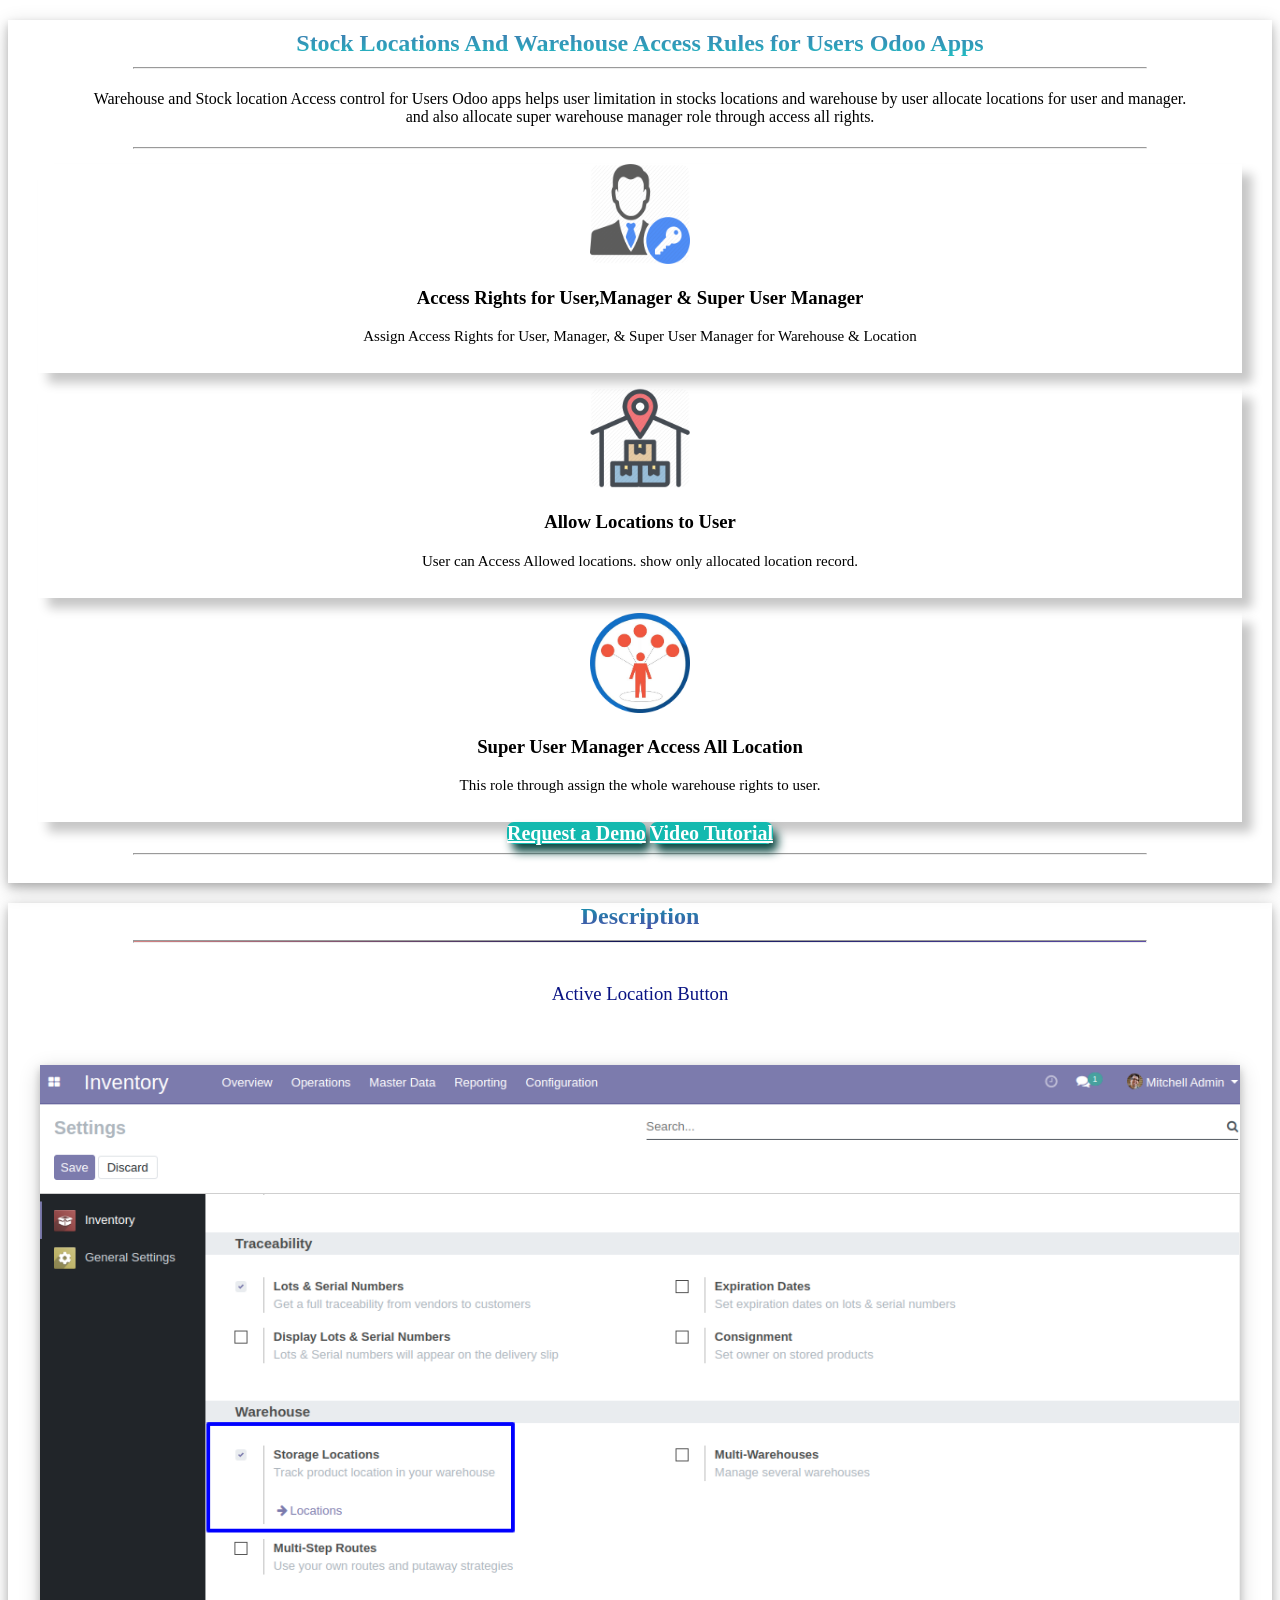
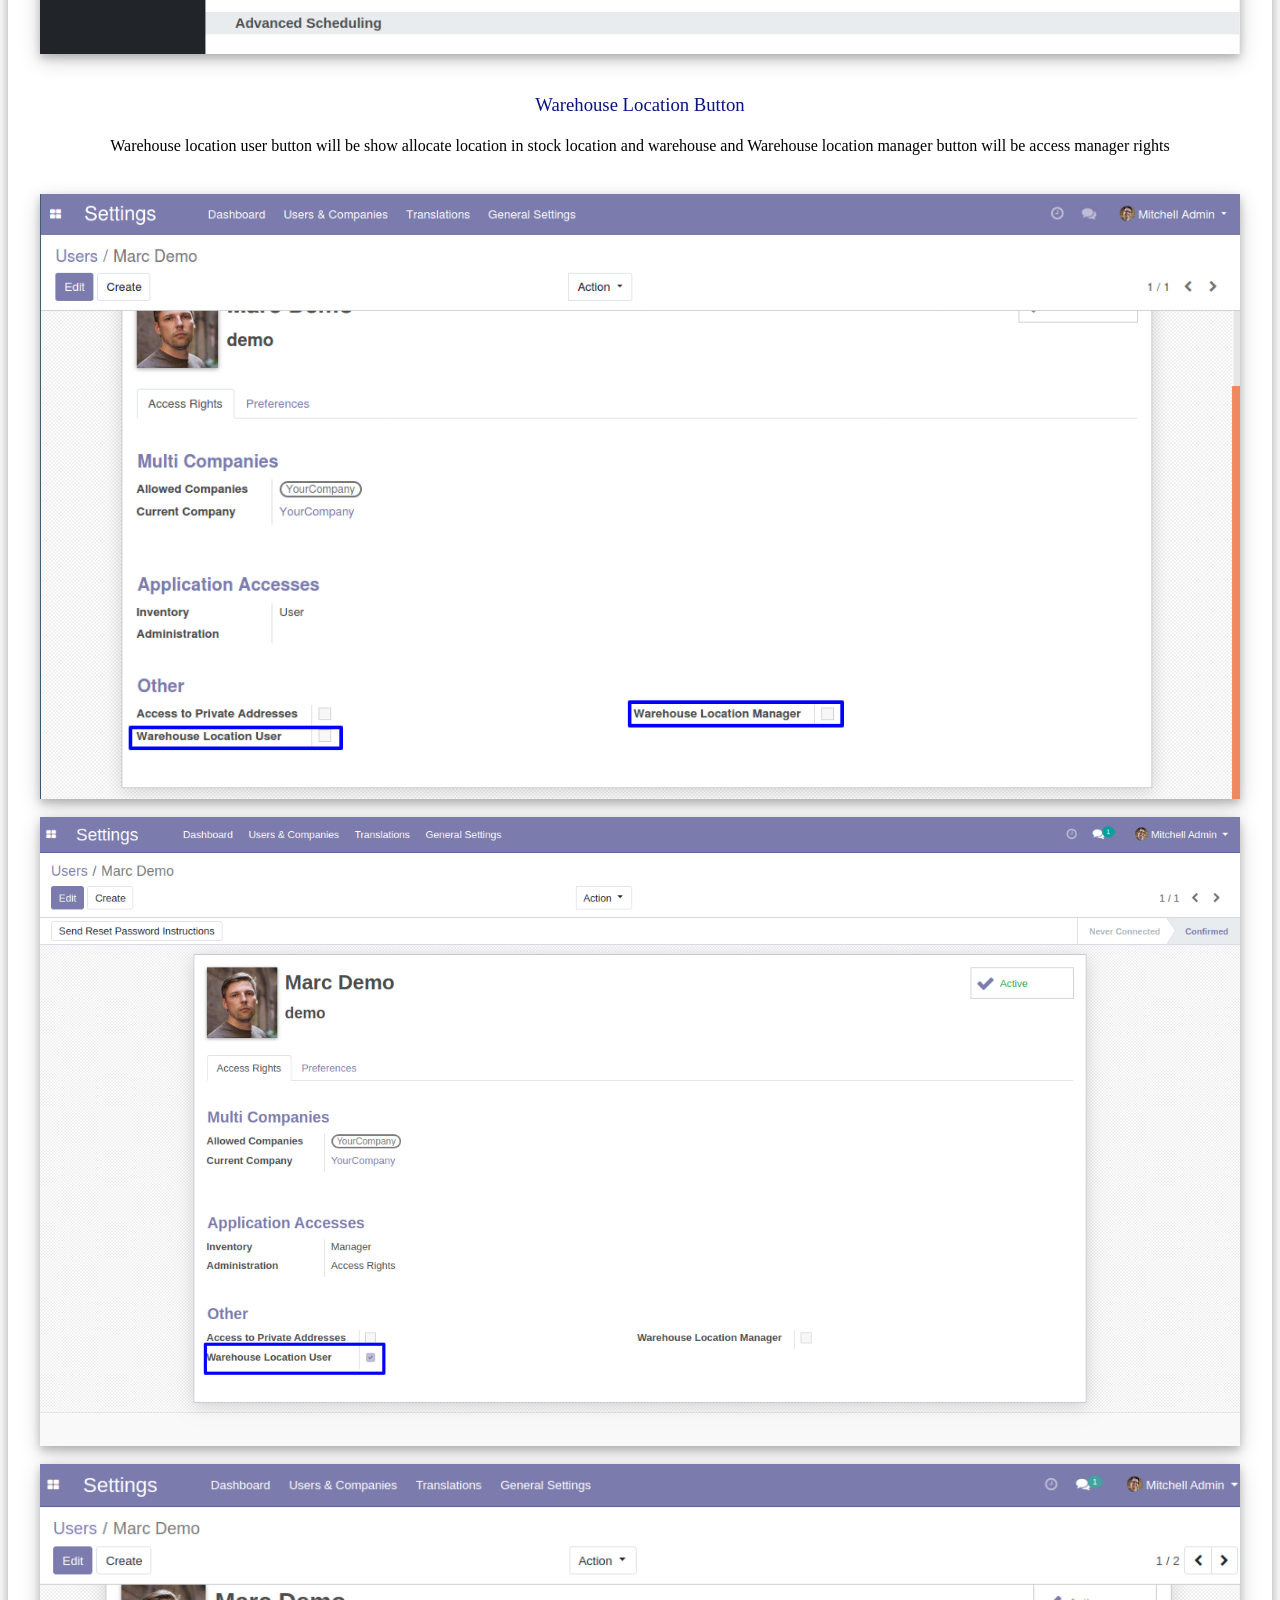
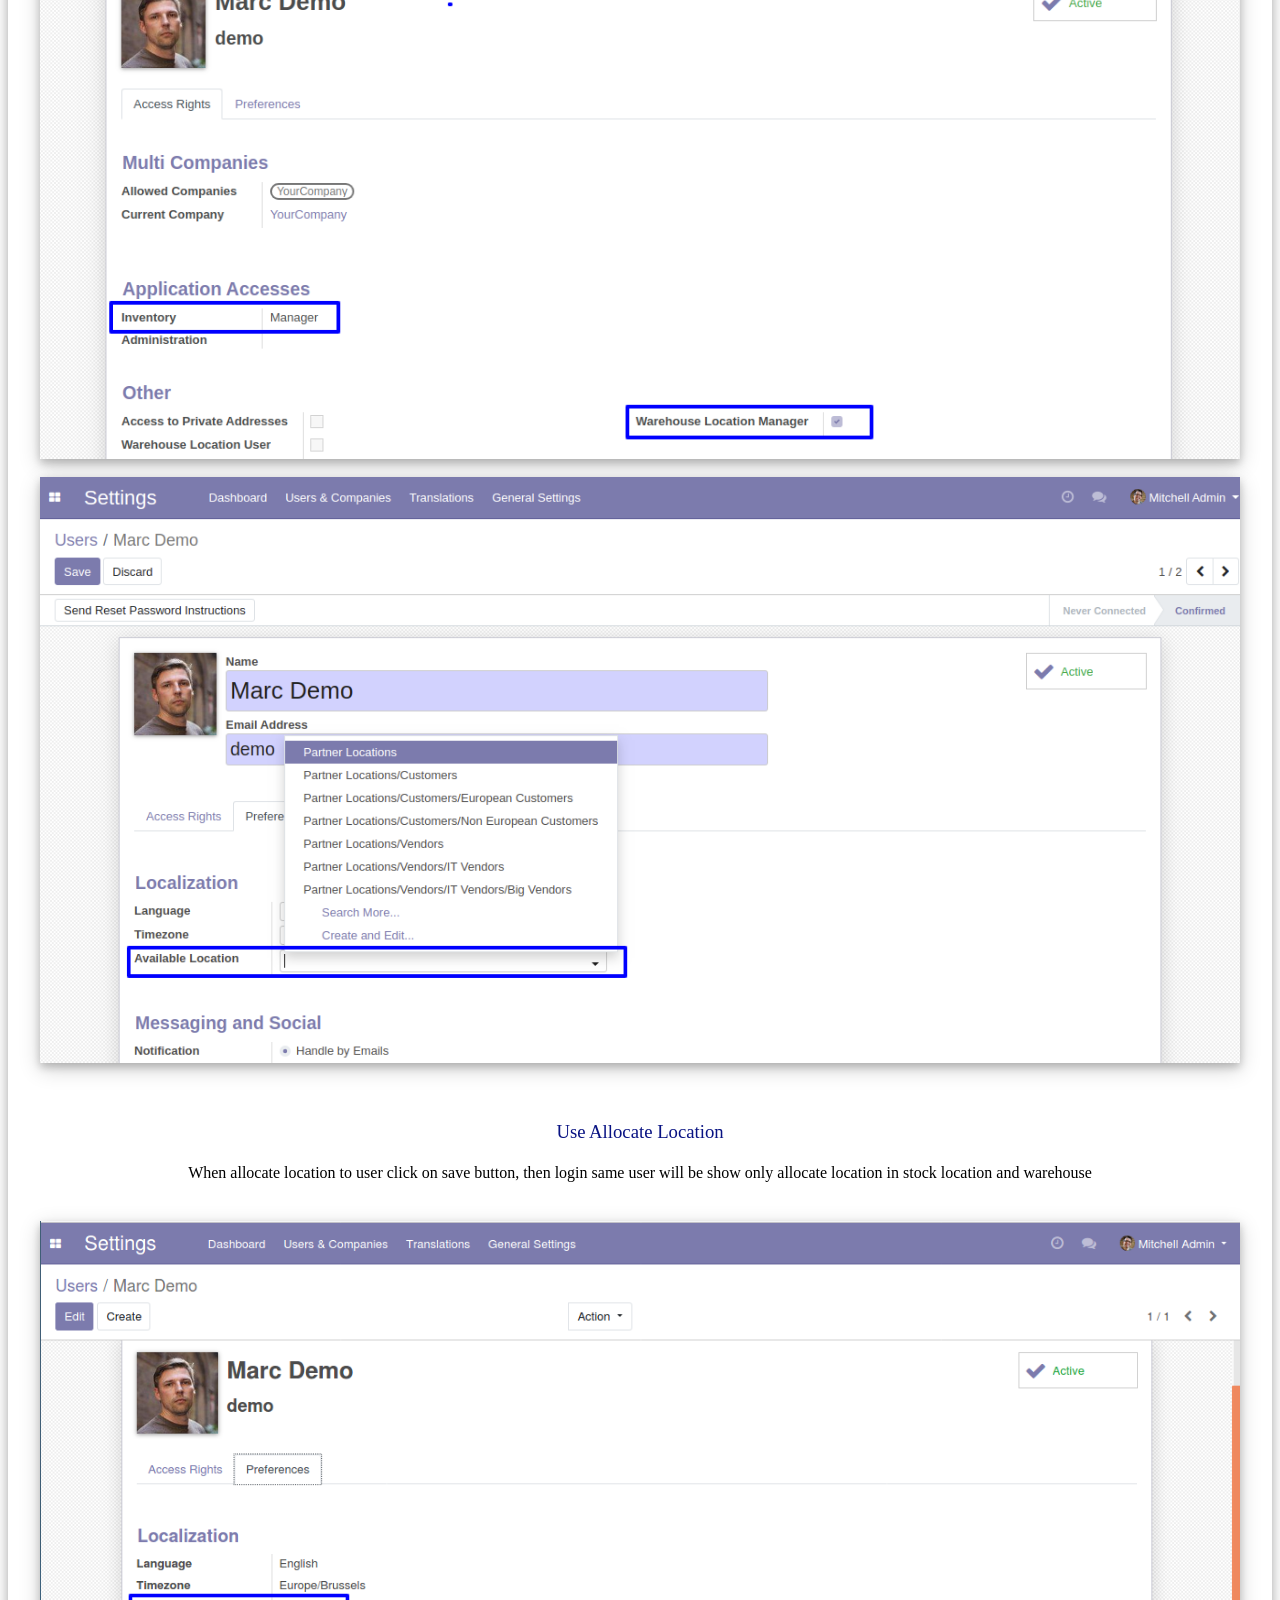
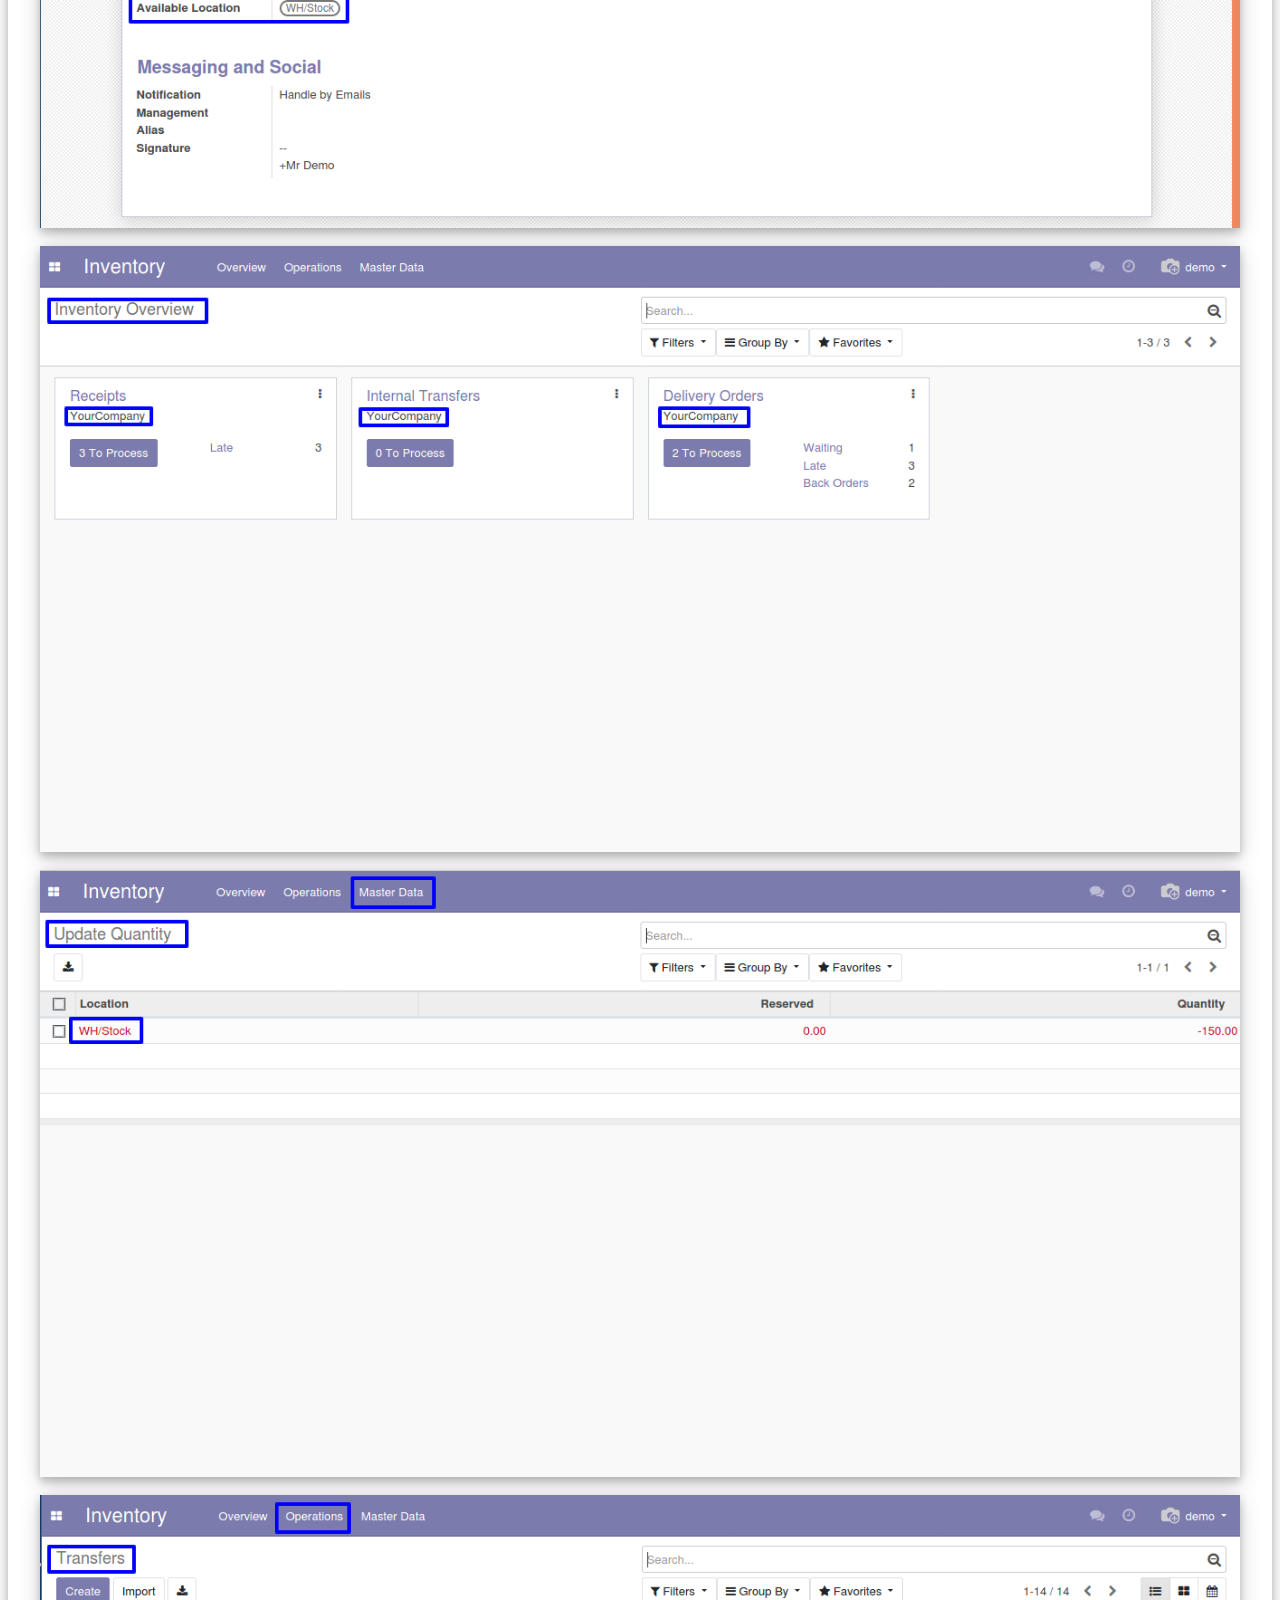
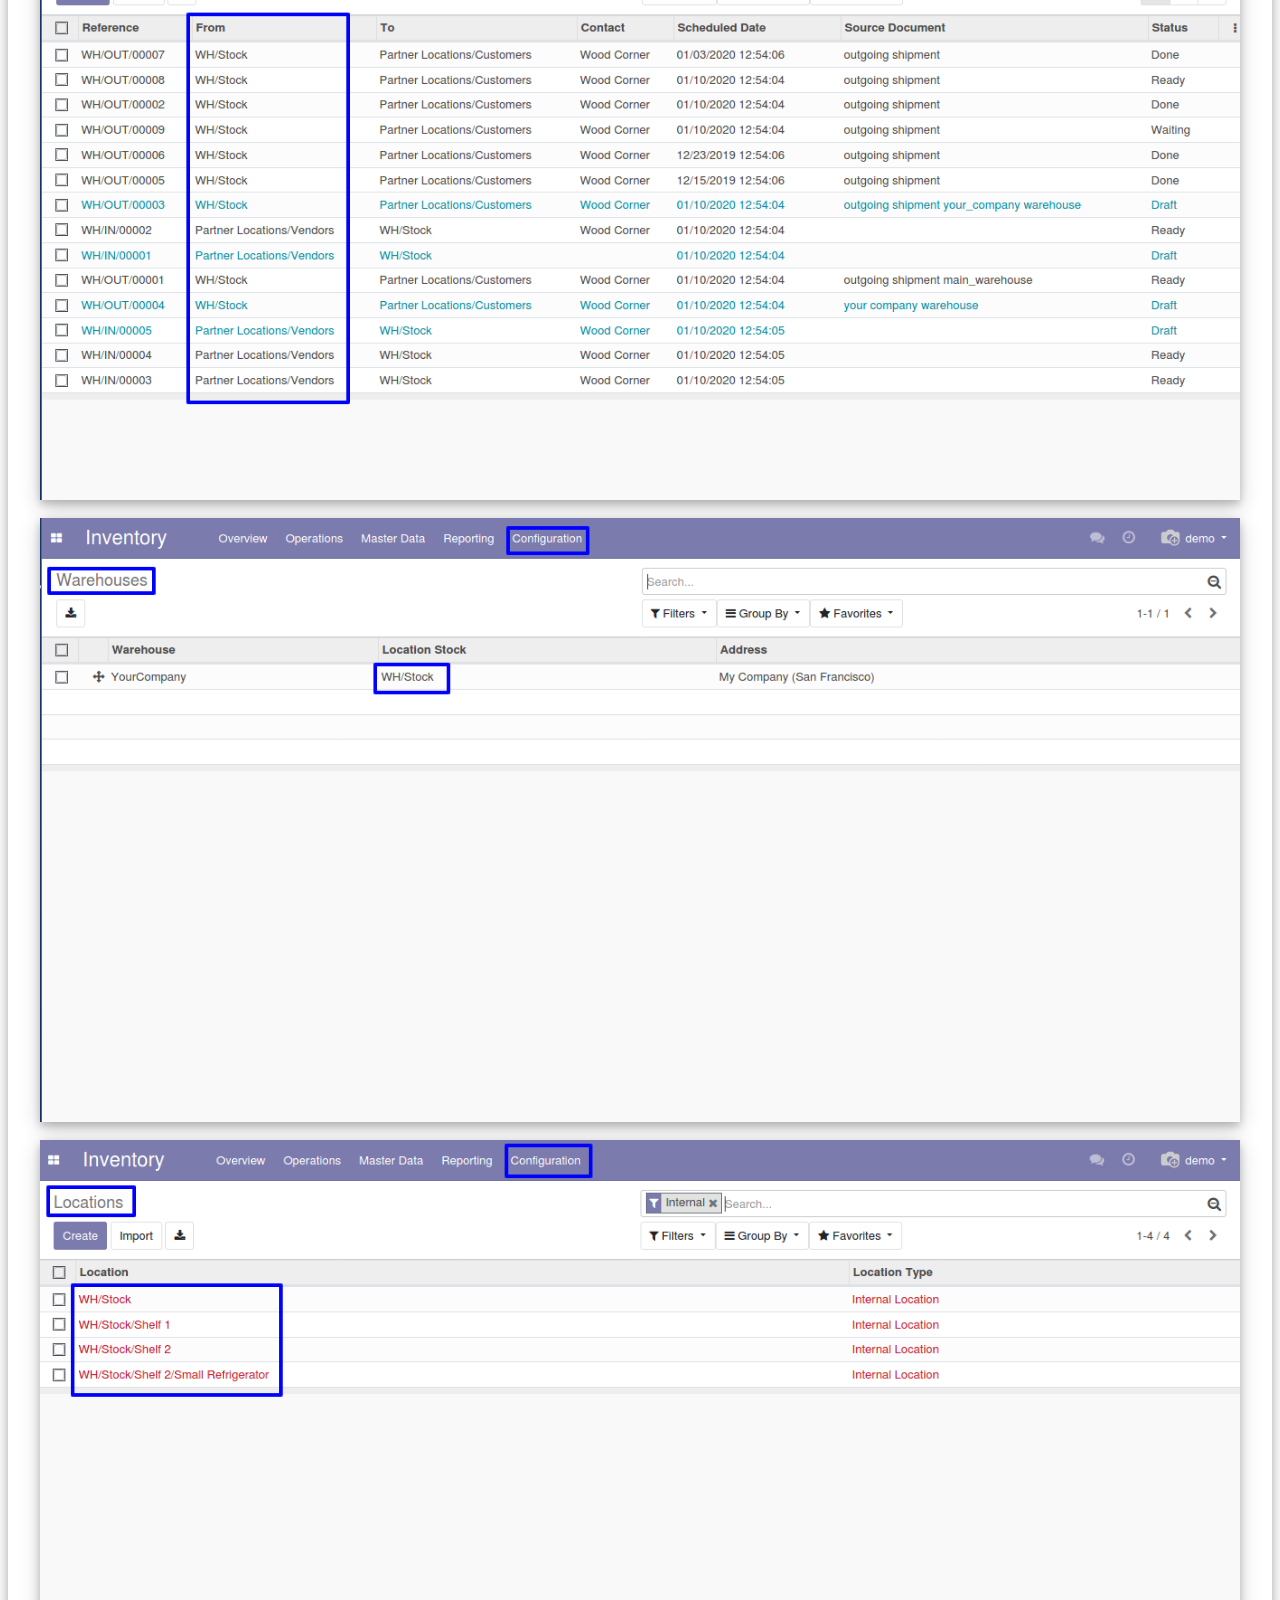
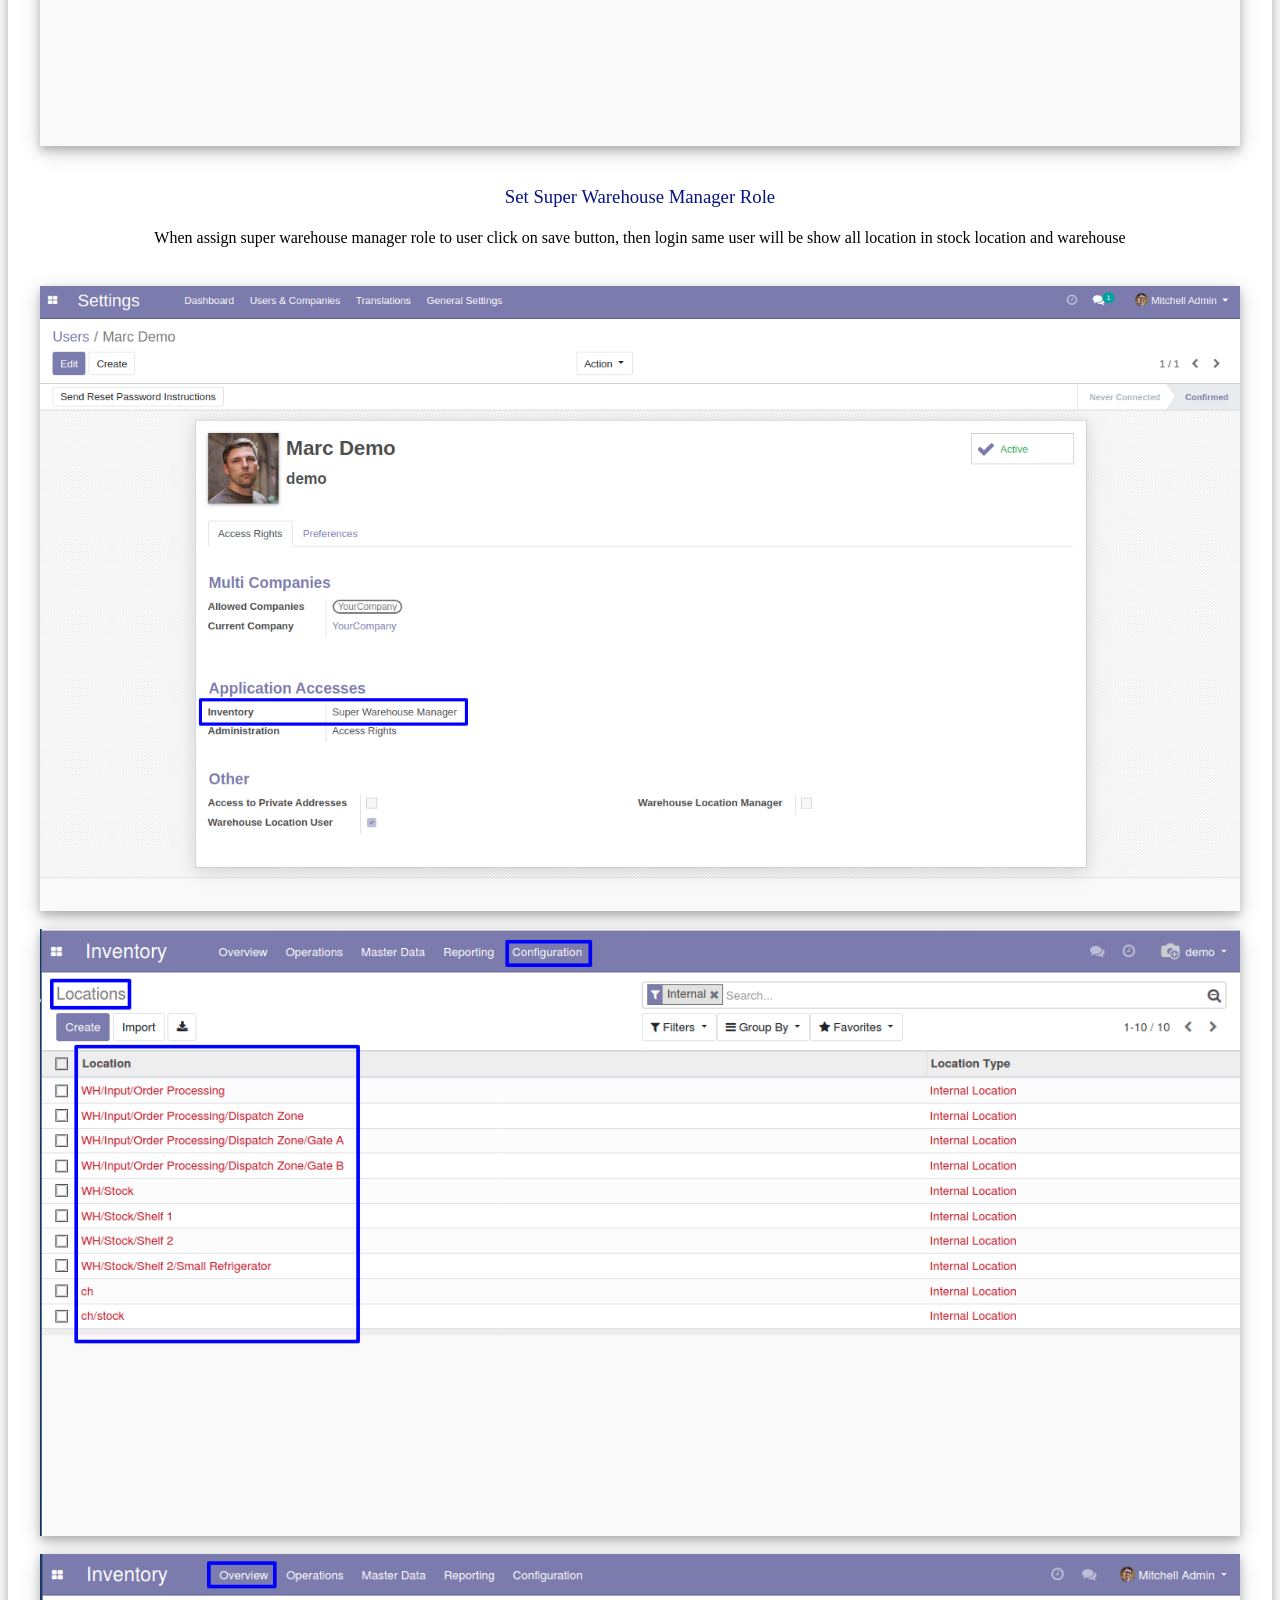
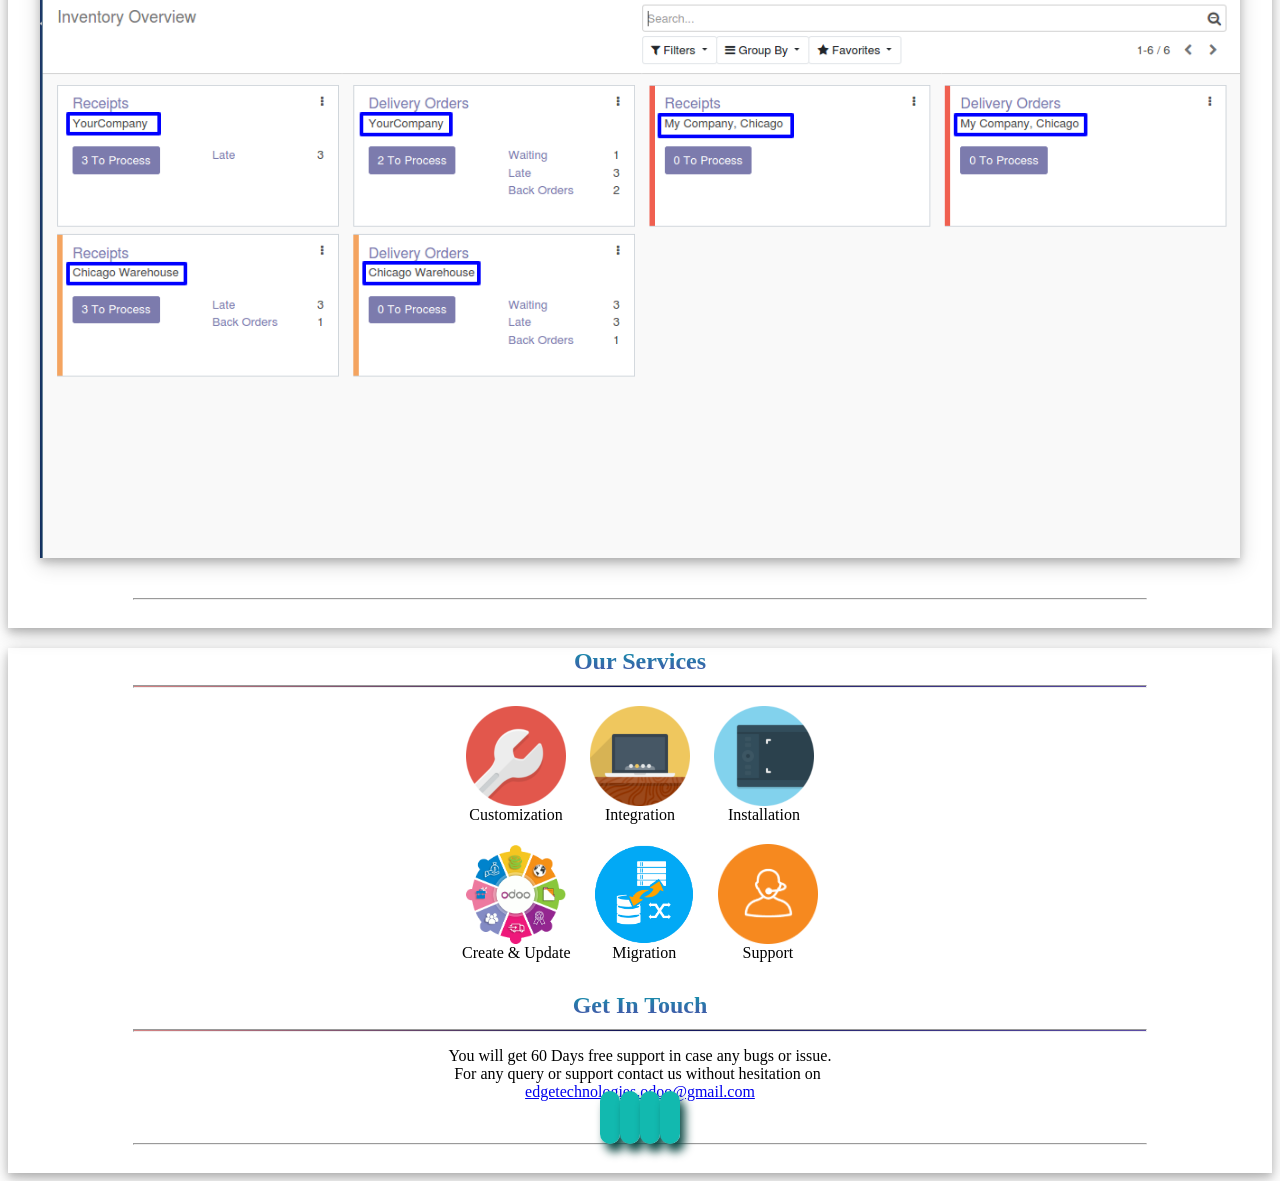
<file: warehouse_location_access_app/static/description/index.html>
<!DOCTYPE html>
<html>
<head>
	<title>Odoo App for Stock Locations Warehouse Limitations</title>
	<style>

   </style>

</head>
<body>
	<div>
		<section class="oe_container lead title_box" style="box-shadow: 0 4px 8px 0 rgba(0, 0, 0, 0.2), 0 6px 20px 0 rgba(0, 0, 0, 0.19);text-align: center;">
			<div >
				<div>
					<h2 class="oe_slogan title" style="margin-bottom: 10px;padding-top: 10px;    background: -webkit-linear-gradient(#4c59a8, #21bec2);-webkit-background-clip: text;-webkit-text-fill-color: transparent;">
						<b>Stock Locations And  Warehouse Access Rules for Users Odoo Apps</b>
					</h2>
					<hr style="width: 80%;background: -webkit-gradient(linear, 0 0, 100% 0, from(white), to(white), color-stop(50%, #1c2792));"></hr>
					<p class="oe_slogan" style="padding: 5px 10px;">  Warehouse and Stock location Access control for Users Odoo apps helps user limitation in stocks locations and warehouse by user allocate locations for user and manager. </br> and also allocate super warehouse manager role through access all rights.</p>
				</div>
			</div>
			<hr style="width: 80%;"></hr>
			<div>
				<div style="margin: 0px 20px;">
					<div  class="row">
						<div class="col-sm border feature-div" style="margin: 0px 10px;box-shadow: 10px 10px 10px #c7c7c7;" >
							<section style="max-height: 85%;margin: auto;display: contents;">
								<div style="margin-top: 15px;">
									<img class="img img-responsive" src="features/001-builder.png" style="border-radius: 10%; max-width: 100px;max-height: 100px;    min-height: 100px;margin: auto;" />
								</div>
								<h3>
									<font style="vertical-align: inherit;">
										Access Rights for User,Manager &amp; Super User Manager
									</font>
								</h3>
								<p style="margin-bottom: 10px;">
									<font style="vertical-align: inherit;font-size: 15px;"> Assign Access Rights for User, Manager, &amp; Super User Manager for Warehouse &amp; Location </font>
								</p>
							</section> </br>
						</div>
						<div class="col-sm border feature-div" style="margin: 0px 10px;box-shadow: 10px 10px 10px #c7c7c7;" >
							<section style="max-height: 85%;margin: auto;display: contents;">
								<div style="margin-top: 15px;">
									<img class="img img-responsive" src="features/location.png" style="border-radius: 10%; max-width: 100px;max-height: 100px;    min-height: 100px;margin: auto;" />
								</div>
								<h3>
									<font style="vertical-align: inherit;">
										Allow Locations to User 
									</font>
								</h3>
								<p style="margin-bottom: 10px;">
									<font style="vertical-align: inherit;font-size: 15px;">User can Access Allowed locations. show only allocated location record. </font>
								</p>
							</section> </br>
						</div>
						<div class="col-sm border feature-div" style="margin: 0px 10px;box-shadow: 10px 10px 10px #c7c7c7;" >
							<section style="max-height: 85%;margin: auto;display: contents;">
								<div style="margin-top: 15px;">
									<img class="img img-responsive" src="features/role.png" style="border-radius: 10%; max-width: 100px;max-height: 100px;    min-height: 100px;margin: auto;" />
								</div>
								<h3>
									<font style="vertical-align: inherit;">
										Super User Manager Access All Location
									</font>
								</h3>
								<p style="margin-bottom: 10px;">
									<font style="vertical-align: inherit;font-size: 15px;"> This role through assign the whole warehouse rights to user. </font>
								</p>
							</section> </br>
						</div>
					</div>
				</div>
			</div>
			<div >
				<div class="oe_slogan oe_spaced text-center">
					<a class="btn mt8 ml8 button" style="background-color: #13b9af;color: #FFFFFF !important;font-size: 20px;font-weight: bold;border-radius: 7px;min-height: 45px;box-shadow: 5px 8px 10px #0d4a45;    min-width: 300px;margin: 10px 0px;"href="mailto:edgetechnologies.odoo@gmail.com?subject=Request%20Demo%20for%20Warehouse%20Stock%20location%20Access%20for%20Users"> Request a Demo</a>
					<a class="btn mt8 ml8 button" style="background-color: #13b9af;color: #FFFFFF !important;font-size: 20px;font-weight: bold;border-radius: 7px;min-height: 45px;box-shadow: 5px 8px 10px #0d4a45;min-width: 300px;margin: 10px 0px;" href="https://youtu.be/RlGhjeGL1io" target="_blank"> Video Tutorial</a>
				</div>
			</div>
			<hr style="width: 80%;"></hr>
			<div style="min-height: 20px;"></div>
		</section>
		
		<section class="oe_container lead title_box" style="box-shadow: 0 4px 8px 0 rgba(0, 0, 0, 0.2), 0 6px 20px 0 rgba(0, 0, 0, 0.19);text-align: center;">
			<div  style="margin-bottom: 40px;">
				<div>
					<h2 class="oe_slogan title" style="margin-bottom: 10px;    background: -webkit-linear-gradient(#0e99ac, #4c4ca8);-webkit-background-clip: text;-webkit-text-fill-color: transparent;">
						<b> Description</b>
					</h2>
					<hr style="width: 80%;height: 1px;background: -webkit-gradient(linear, 0 0, 100% 0, from(#d58383), to(#5d4da6), color-stop(50%, #0b1255));"></hr>
				</div>
			</div>
			<div>
				<div  style="margin-bottom: 40px;">
					<h3 class="oe_slogan" style="color: #091383;font-weight: initial ;margin: auto;">Active Location Button</h3>
					<p style="padding: 5px 10px;"></p>
					<br/>
					<img class="img-responsive" style="display: block;width: 95%;margin: auto;box-shadow: 0 4px 8px 0 rgba(0, 0, 0, 0.2), 0 6px 20px 0 rgba(0, 0, 0, 0.19);" src="config.png"/>
				</div>
			</div>
			<div>
				<div  style="margin-bottom: 40px;">
					<h3 class="oe_slogan" style="color: #091383;font-weight: initial ;margin: auto;">Warehouse Location Button</h3>
					<p style="padding: 5px 10px;"> Warehouse location user button will be show allocate location in stock location and warehouse and Warehouse location manager button will be access manager rights  </p>
					<br/>
					<img class="img-responsive" style="display: block;width: 95%;margin: auto;box-shadow: 0 4px 8px 0 rgba(0, 0, 0, 0.2), 0 6px 20px 0 rgba(0, 0, 0, 0.19);" src="1_repeat.png"/>
					<br/>
					<img class="img-responsive" style="display: block;width: 95%;margin: auto;box-shadow: 0 4px 8px 0 rgba(0, 0, 0, 0.2), 0 6px 20px 0 rgba(0, 0, 0, 0.19);" src="2_repeat.png"/>
					<br/>
					<img class="img-responsive" style="display: block;width: 95%;margin: auto;box-shadow: 0 4px 8px 0 rgba(0, 0, 0, 0.2), 0 6px 20px 0 rgba(0, 0, 0, 0.19);" src="3_repeat.png"/>
					<br/>
					<img class="img-responsive" style="display: block;width: 95%;margin: auto;box-shadow: 0 4px 8px 0 rgba(0, 0, 0, 0.2), 0 6px 20px 0 rgba(0, 0, 0, 0.19);" src="4_repeat_1.png"/>
					<br/>
					
				</div>
			</div>
			<div>
				<div  style="margin-bottom: 40px;">
					<h3 class="oe_slogan" style="color: #091383;font-weight: initial ;margin: auto;">Use Allocate Location</h3>
					<p style="padding: 5px 10px;">When allocate location to user click on save button, then login same user will be show only allocate location in stock location and warehouse </p>
					<br/>
					<img class="img-responsive" style="display: block;width: 95%;margin: auto;box-shadow: 0 4px 8px 0 rgba(0, 0, 0, 0.2), 0 6px 20px 0 rgba(0, 0, 0, 0.19);" src="4_repeat.png"/>
					<br/>
					<img class="img-responsive" style="display: block;width: 95%;margin: auto;box-shadow: 0 4px 8px 0 rgba(0, 0, 0, 0.2), 0 6px 20px 0 rgba(0, 0, 0, 0.19);" src="5_repeat.png"/>
					<br/>
					<img class="img-responsive" style="display: block;width: 95%;margin: auto;box-shadow: 0 4px 8px 0 rgba(0, 0, 0, 0.2), 0 6px 20px 0 rgba(0, 0, 0, 0.19);" src="6_repeat.png"/>
					<br/>
					<img class="img-responsive" style="display: block;width: 95%;margin: auto;box-shadow: 0 4px 8px 0 rgba(0, 0, 0, 0.2), 0 6px 20px 0 rgba(0, 0, 0, 0.19);" src="7_repeat.png"/>
					<br/>
					<img class="img-responsive" style="display: block;width: 95%;margin: auto;box-shadow: 0 4px 8px 0 rgba(0, 0, 0, 0.2), 0 6px 20px 0 rgba(0, 0, 0, 0.19);" src="8_repeat.png"/>
					<br/>
					<img class="img-responsive" style="display: block;width: 95%;margin: auto;box-shadow: 0 4px 8px 0 rgba(0, 0, 0, 0.2), 0 6px 20px 0 rgba(0, 0, 0, 0.19);" src="9_repeat.png"/>
					<!-- <img class="img-responsive" style="display: block;width: 95%;margin: auto;box-shadow: 0 4px 8px 0 rgba(0, 0, 0, 0.2), 0 6px 20px 0 rgba(0, 0, 0, 0.19);" src="10_repeat.png"/> -->
					
				</div>
			</div>
			<div>
				<div  style="margin-bottom: 40px;">
					<h3 class="oe_slogan" style="color: #091383;font-weight: initial ;margin: auto;">Set Super Warehouse Manager Role</h3>
					<p style="padding: 5px 10px;">
						When assign super warehouse manager role to user click on save button, then login same user will be show all location in stock location and warehouse
					</p>
					<br/>
					<img class="img-responsive" style="display: block;width: 95%;margin: auto;box-shadow: 0 4px 8px 0 rgba(0, 0, 0, 0.2), 0 6px 20px 0 rgba(0, 0, 0, 0.19);" src="11_repeat.png"/>
					<br/>
					<img class="img-responsive" style="display: block;width: 95%;margin: auto;box-shadow: 0 4px 8px 0 rgba(0, 0, 0, 0.2), 0 6px 20px 0 rgba(0, 0, 0, 0.19);" src="14_repeat.png"/>
					<br/>
					<img class="img-responsive" style="display: block;width: 95%;margin: auto;box-shadow: 0 4px 8px 0 rgba(0, 0, 0, 0.2), 0 6px 20px 0 rgba(0, 0, 0, 0.19);" src="15_repeat.png"/>
				</div>
			</div>
			
			<hr style="width: 80%;"></hr>
			<div style="min-height: 20px;"></div>
		</section>
		
		<section class="oe_container lead title_box" style="box-shadow: 0 4px 8px 0 rgba(0, 0, 0, 0.2), 0 6px 20px 0 rgba(0, 0, 0, 0.19);text-align: center;">
			<div>
				<div>
					<h2 class="oe_slogan title" style="margin-bottom: 10px;    background: -webkit-linear-gradient(#0e99ac, #4c4ca8);-webkit-background-clip: text;-webkit-text-fill-color: transparent;">
						<b> Our Services</b>
					</h2>
					<hr style="width: 80%;height: 1px;background: -webkit-gradient(linear, 0 0, 100% 0, from(#d58383), to(#5d4da6), color-stop(50%, #0b1255));"></hr>
				</div>
			</div>
			<div class="row">
				<a style="display: inline-grid;margin: 10px;"  class="col-sm">
					<img class="img img-responsive" style="max-height: 100px;max-width: 100px;   margin: auto;" src="services/customization.png"/>
					<span>Customization</span>
				</a>
				<a style="display: inline-grid; margin: 10px;" class="col-sm">
					<img class="img img-responsive" style="max-height: 100px;max-width: 100px;margin: auto;" src="services/integration.png"/>
					<span>Integration</span>
				</a>
				<a style="display: inline-grid;margin: 10px;" class="col-sm">
					<img class="img img-responsive" style="max-height: 100px;max-width: 100px;margin: auto;" src="services/installation.png"/>
					<span>Installation</span>
				</a>
			</div>
			<div class="row">
				<a style="display: inline-grid;margin: 10px;" class="col-sm">
					<img class="img img-responsive" style="max-height: 100px;max-width: 100px;margin: auto;" src="services/create.gif"/>
					<span>Create & Update</span>
				</a>
				<a style="display: inline-grid;margin: 10px;" class="col-sm">
					<img class="img img-responsive" style="max-height: 100px;max-width: 100px;margin: auto;" src="services/migration.png"/>
					<span>Migration</span>
				</a>
				<a style="display: inline-grid;margin: 10px;" class="col-sm">
					<img class="img img-responsive" style="max-height: 100px;max-width: 100px;margin: auto;" src="services/support.png"/>
					<span>Support</span>
				</a>
			</div>
			<div >
				<div >
					<h2 class="oe_slogan title" style="margin-bottom: 10px;    background: -webkit-linear-gradient(#0e99ac, #4c4ca8);-webkit-background-clip: text;-webkit-text-fill-color: transparent;">
						<b> Get In Touch</b>
					</h2>
					<hr style="width: 80%;height: 1px;background: -webkit-gradient(linear, 0 0, 100% 0, from(#d58383), to(#5d4da6), color-stop(50%, #0b1255));"></hr>
					<p class="oe_slogan" style="margin-bottom: 0px;margin-top: 15px;"> You will get 60 Days free support in case any bugs or issue. </p>
					<div >
						<p class="oe_slogan" style="margin: 0px;margin-right: 5px;"> For any query or support contact us without hesitation
						on</p><a  href="mailto:edgetechnologies.odoo@gmail.com?subject=Support%20Request%20for%20Warehouse%20Stock%20location%20Access%20for%20Users" target="_top"> edgetechnologies.odoo@gmail.com</a>
					</div>
				</div>
				<div>
					<a  href="mailto:edgetechnologies.odoo@gmail.com?subject=Support%20Request%20for%20Warehouse%20Stock%20location%20Access%20for%20Users" target="_top"> <i class='fa fa-envelope' style="min-width: 50px;background: #12b9af;padding: 10px;font-size: 30px;color: #ffffff;border-radius: 10px;min-height: 50px;box-shadow: 5px 8px 10px #0d4a45;"></i></a>
					<a  href="#" target="_blank"> <i class='fa fa-facebook' style="min-width: 50px;background: #12b9af;padding: 10px;font-size: 30px;color: #ffffff;border-radius: 10px;min-height: 50px;box-shadow: 5px 8px 10px #0d4a45;"></i></a>
					<a  href="#" target="_blank"> <i class='fa fa-linkedin' style="min-width: 50px;background: #12b9af;padding: 10px;font-size: 30px;color: #ffffff;border-radius: 10px;min-height: 50px;box-shadow: 5px 8px 10px #0d4a45;"></i></a>
					<a  href="https://www.youtube.com/channel/UCrljky1245I7MhRNq_Tp46g" target="_blank"> <i class='fa fa-youtube' style="min-width: 50px;background: #12b9af;padding: 10px;font-size: 30px;color: #ffffff;border-radius: 10px;min-height: 50px;box-shadow: 5px 8px 10px #0d4a45;"></i></a>
				</div>
			</div>
			<hr style="width: 80%;"></hr>
			<div style="min-height: 20px;"></div>
		</section>

	</div>
</body>
</html>
</file>
